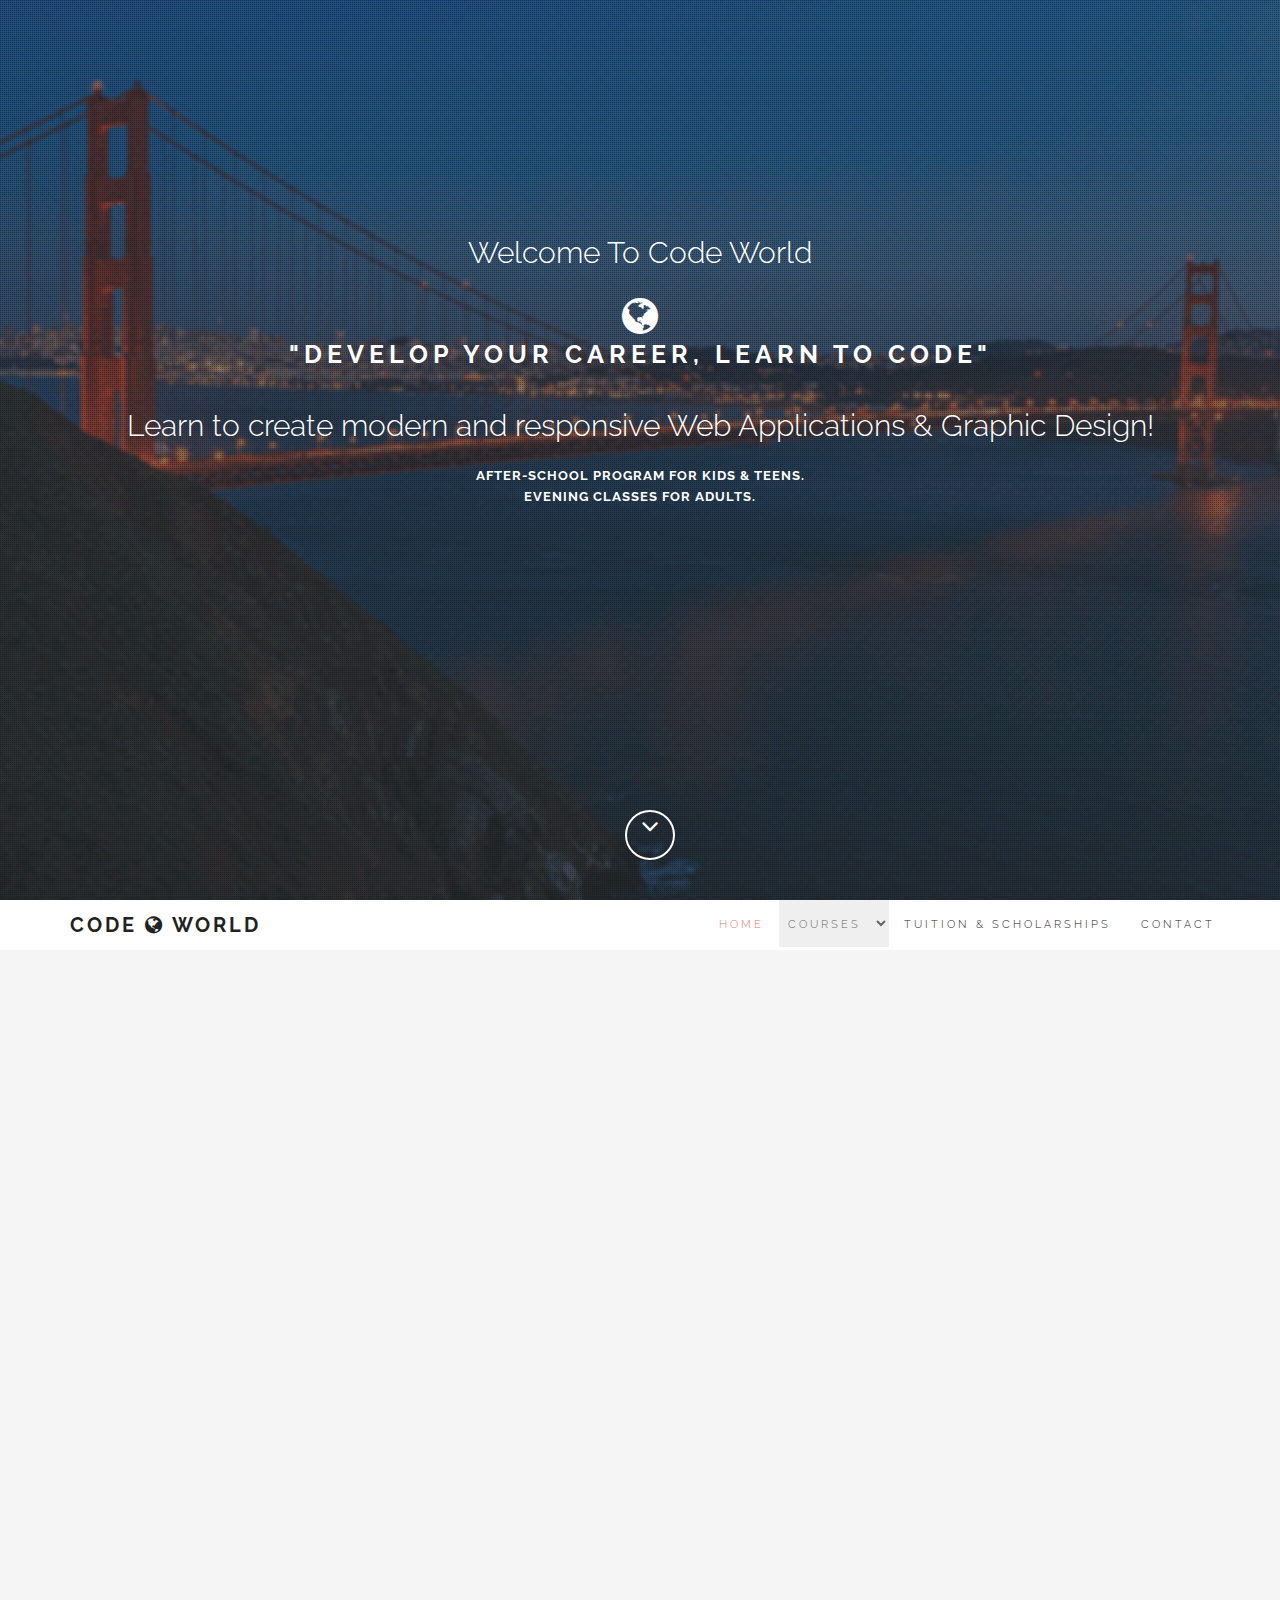
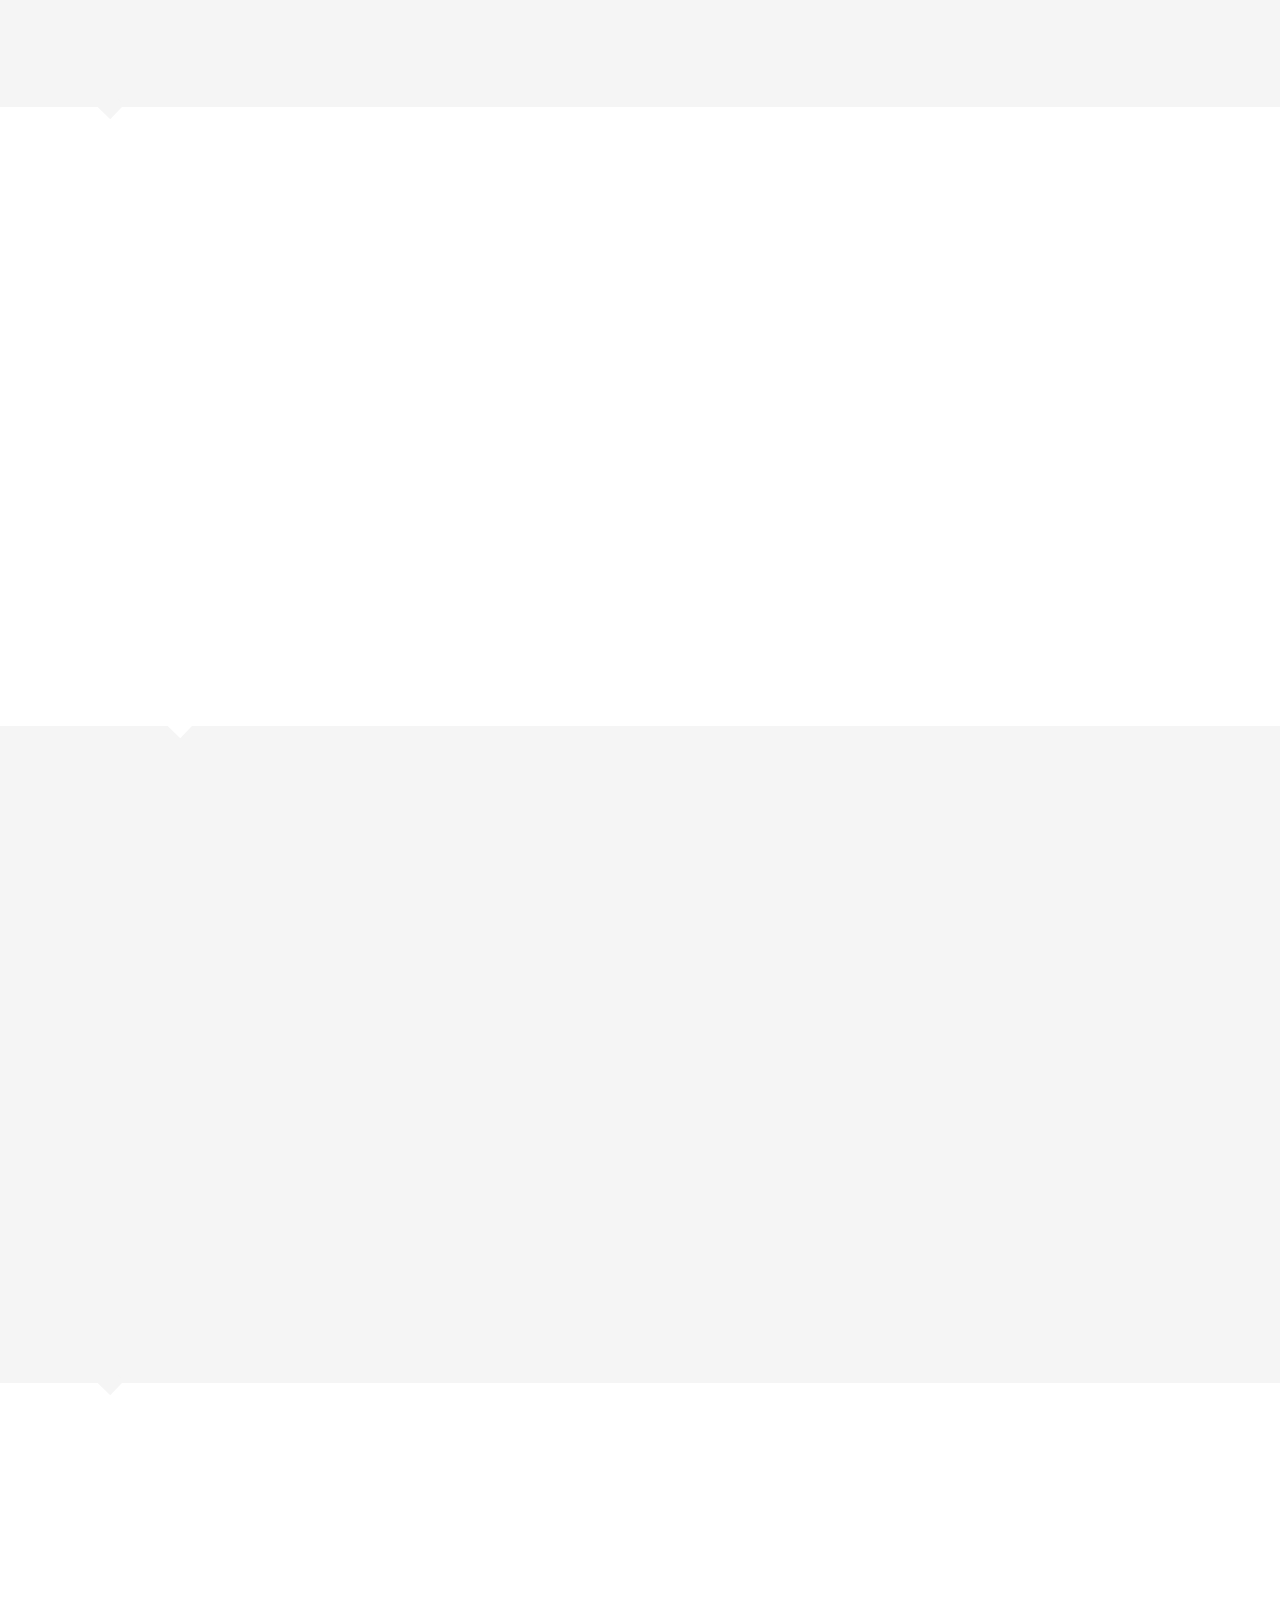
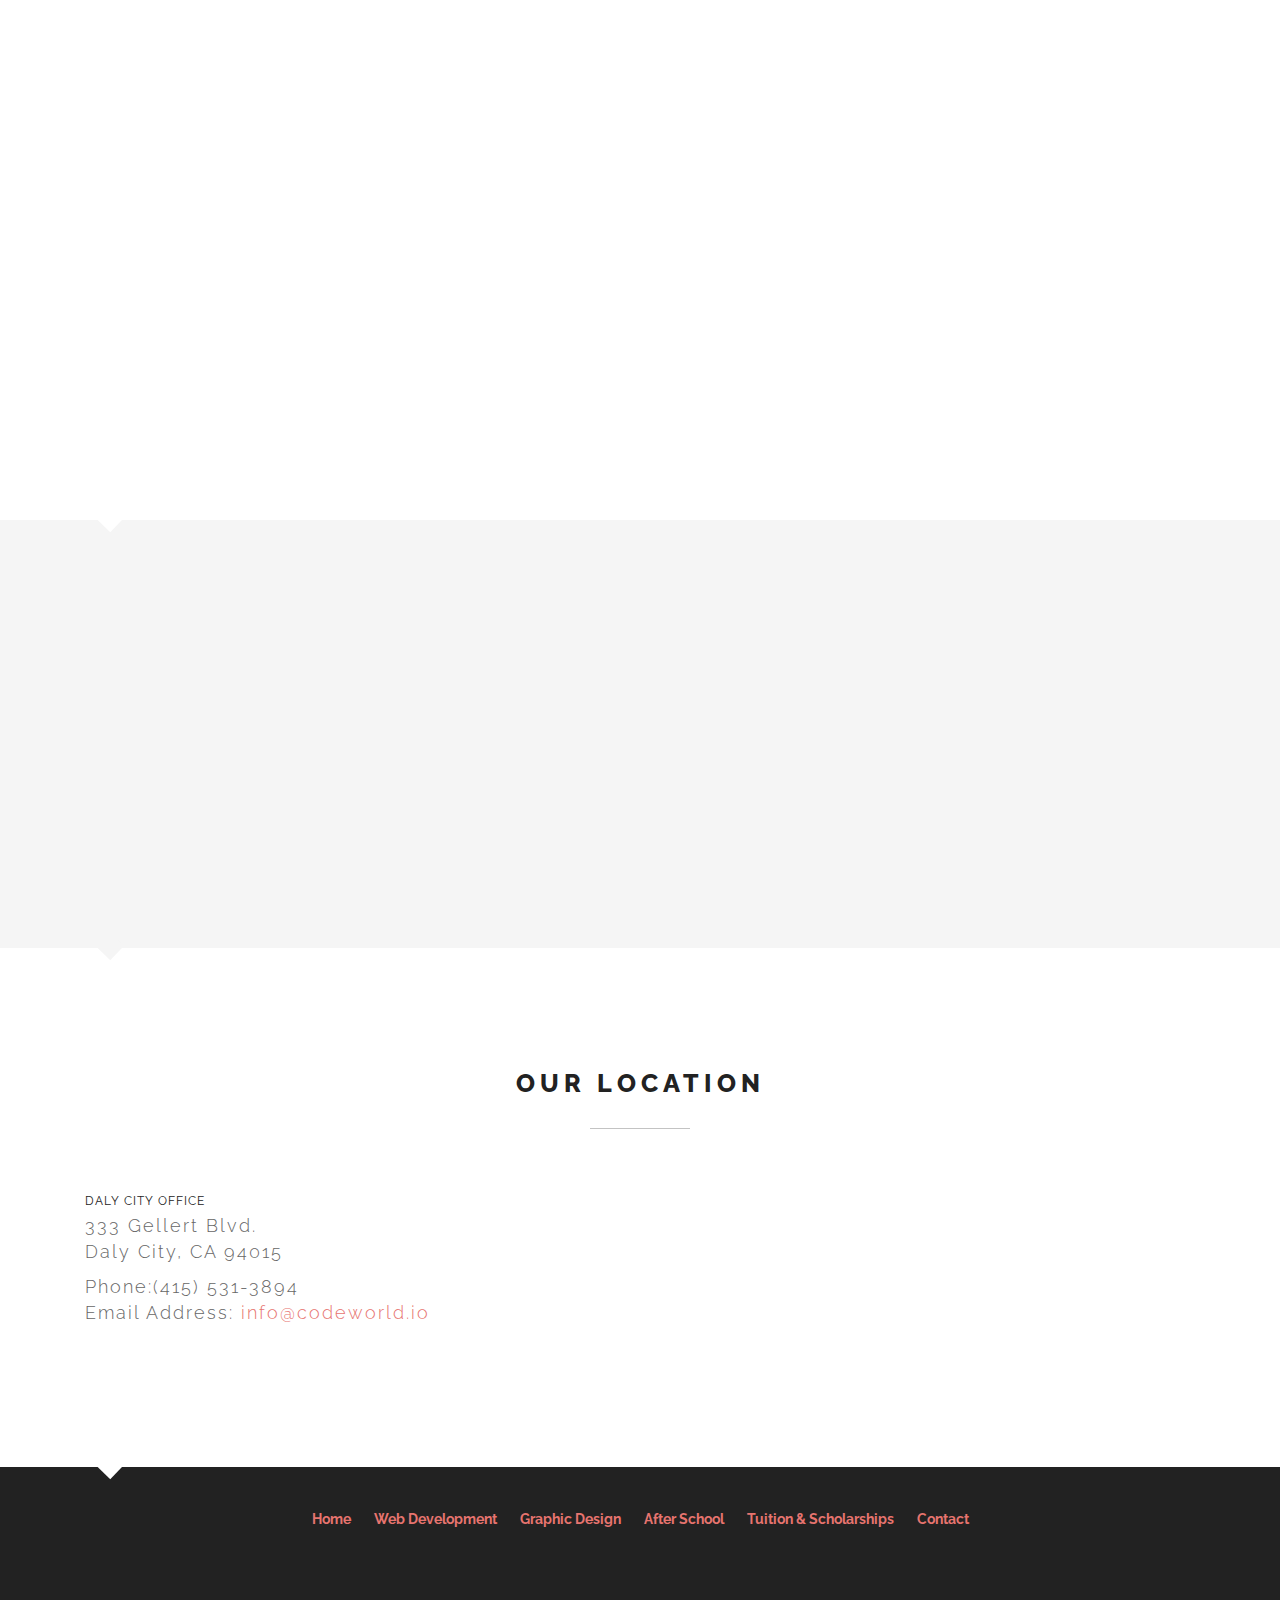
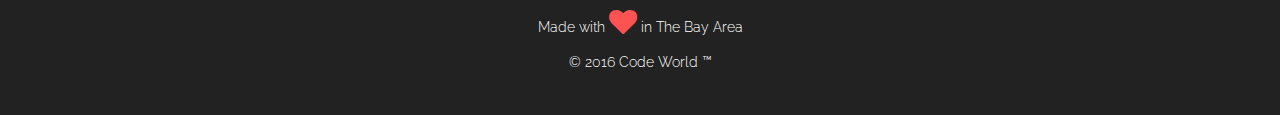
<file: index.html>
<!DOCTYPE html>
<html lang="en">
<head>
	<meta charset="UTF-8">
	<meta name="viewport" content="width=device-width, initial-scale=1.0">

	<title>Code World | Learn To Code & Graphic Design For Youth & Adults No Skills Needed!</title>
	<link rel="icon" type="image/ico" href="favicon.ico" />

	<meta name="description" content="Learn the latest coding languages and work towards your way to become a web developer. Classes, after-school programs, & summer programs available for youth and adults">
    <meta name="keywords" content="coding bootcamp, code, coding class, front - end web developer, HTML, CSS, JavaScript, JQuery, twitter bootstrap, zerb foundation, html email, Parse.com, web developer, class, after school program, course, learn code, web developer tutor, tutoring, daly city, san francisco, learn to code, coding, graphic design, graphic-design, graphic design school, graphic designer">

	<!-- CSS -->
	<link href="assets/bootstrap/css/bootstrap.min.css" rel="stylesheet" media="screen">
	<link href="assets/css/font-awesome.min.css" rel="stylesheet" media="screen">
	<link href="assets/css/simple-line-icons.css" rel="stylesheet" media="screen">
	<link href="assets/css/animate.css" rel="stylesheet">
	<link rel="stylesheet" type="text/css" href="assets/css/slippry.css">
    
	<!-- Custom styles CSS -->
	<link href="assets/css/style.css" rel="stylesheet" media="screen">
    
    <script src="assets/js/modernizr.custom.js"></script>
       
</head>
<body>

	<!-- Preloader -->

	<div id="preloader">
		<div id="status"></div>
	</div>

	<!-- Home start -->

	<section id="home" class="pfblock-image screen-height">
        <div class="home-overlay"></div>
		<div class="intro">
			<div class="start">Welcome To Code World</div>
			<span class="logo icon fa fa-globe"style="font-size: 3em;"></span>
			<h2>"Develop your career, learn to code"</h2>
			<div class="start">Learn to create modern and responsive Web Applications & Graphic Design!</div>
			<h3>After-School Program for kids & teens.</h3>
			<h3>Evening Classes For Adults.</h3>
		</div>

        <a href="#services">
		<div class="scroll-down">
            <span>
                <i class="fa fa-angle-down fa-2x"></i>
            </span>
		</div>
        </a>

	</section>

	<!-- Home end -->

	<!-- Navigation start -->

	<header class="header">

		<nav class="navbar navbar-custom" role="navigation">

			<div class="container">

				<div class="navbar-header">
					<button type="button" class="navbar-toggle" data-toggle="collapse" data-target="#custom-collapse">
						<span class="sr-only">Toggle navigation</span>
						<span class="icon-bar"></span>
						<span class="icon-bar"></span>
						<span class="icon-bar"></span>
					</button>
					<a class="navbar-brand" href="index.html">Code <span class="logo icon fa fa-globe"></span> World</a>
				</div>

				<div class="collapse navbar-collapse" id="custom-collapse">
					<ul class="nav navbar-nav navbar-right">
						<li><a class="active" href="index.html">Home</a></li>
						<li>
						   <select id="courses">
                              <option value="">Courses</option>
                              <option value="webdevelop.html">Web Development</option>
                              <option value="graphic-design.html">Graphic Design</option>
                              <option value="afterschool.html">After-School Program</option>
                          </select>
                        </li>
                        <li><a href="scholarships.html">Tuition & Scholarships</a></li>
						<li><a href="contact.html">Contact</a></li>
					</ul>
				</div>

			</div><!-- .container -->

		</nav>

	</header>

	<!-- Navigation end -->

    <!-- Services start -->

	<section id="services" class="pfblock pfblock-gray">
		<div class="container">
			<div class="row">

				<div class="col-sm-6 col-sm-offset-3">

					<div class="pfblock-header wow fadeInUp">
						<h2 class="pfblock-title">Points Of Interest</h2>
						<div class="pfblock-line"></div>
					</div>

				</div>

			</div>

			<div class="row">
                <a href="webdevelop.html">
	                <div class="col-sm-12 col-md-6 col-lg-3 hover-box">

						<div class="iconbox wow slideInLeft">
							<div class="iconbox-icon">
								<span class="fa fa-code"></span>
								<i class="fa fa-cog fa-spin"></i>
								<i class="fa fa-terminal"></i>
							</div>
							<div class="iconbox-text">
								<h3 class="iconbox-title">Learn Web Programming</h3>
								<div class="iconbox-desc">
									Learn to code responsive HTML emails, mobile friendly websites, & web applications with HTML5, CSS3, JavaScript, and CSS/JavaScript Frameworks. 
									<h4>Available for after-school & evening classes!</h4>
								</div>
							</div>
						</div>

					</div>
				</a>

                <a href="graphic-design.html">
					<div class="col-sm-12 col-md-6 col-lg-3 hover-box">
	                  
						<div class="iconbox wow slideInLeft">
							<div class="iconbox-icon">
								<span class="icon-screen-smartphone"></span>
								<span class="icon-screen-tablet"></span>
								<span class="icon-screen-desktop"></span>
							</div>
							<div class="iconbox-text">
								<h3 class="iconbox-title">Learn Graphic Design</h3>
								<div class="iconbox-desc">
									Learn to use Adobe suite to create logos, marketing material, typography, & PSD web applications that are mobile first with UX always in mind.
									<h4>Available for after-school & evening classes!</h4>
								</div>
							</div>
						</div>

					</div>
				</a>

                <a href="afterschool.html">
					<div class="col-sm-12 col-md-6 col-lg-3 hover-box">

						<div class="iconbox wow slideInRight">
							<div class="iconbox-icon">
								<i class="fa fa-child"></i>
								<i class="fa fa-laptop"></i>
								<i class="fa fa-thumbs-o-up"></i>
							</div>
							<div class="iconbox-text">
								<h3 class="iconbox-title">After-School Program</h3>
								<div class="iconbox-desc">
									Give your children the advantage to learn about tech and learn to code websites, games, & apps with the same coding languages used by today's engineers. 
									<h4>From 12pm-3pm! for kids & teens 11-17</h4>  
								</div>
							</div>
						</div>

					</div>
				</a>

                <a href="scholarships.html">
					<div class="col-sm-12 col-md-6 col-lg-3 hover-box">

						<div class="iconbox wow slideInRight">
							<div class="iconbox-icon">
							    <i class="fa fa-pencil"></i>
								<span class="fa fa-university"></span>
								<i class="fa fa-graduation-cap"></i>
							</div>
							<div class="iconbox-text">
								<h3 class="iconbox-title">Apply For Scholarship</h3>
								<div class="iconbox-desc">
									Need financial assistance? apply for the code world scholarship for your chance to recieve the course of your choice for free. Click the box for more details. 
									<h4>Available for kids, teens, & adults!</h4>
								</div>
							</div>
						</div>

					</div>
				</a>

			</div><!-- .row -->
		</div><!-- .container -->
		<div class="gray-triangle"></div>
	</section>

	<!-- Services end -->
    
	<!-- Portfolio start -->

	<section id="portfolio" class="pfblock">
		<div class="container">
			<div class="row">

				<div class="col-sm-6 col-sm-offset-3">

					<div class="pfblock-header wow fadeInUp">
						<h2 class="pfblock-title">Available Courses</h2>
						<div class="pfblock-line"></div>
					</div>

				</div>

			</div><!-- .row -->
            
            
            <div class="row">
                
                <div class="col-xs-12 col-sm-6 col-md-5">
                    
                    <div class="grid wow zoomIn">
                        <figure class="effect-bubba">
                            <img src="assets/images/coding.jpg" alt="Front-End Web Development"/>
                            <figcaption>
                                <h2>Front - End
                                <br>
                                <span>Web Development</span></h2>
                                <p>Click To View</p>
                                <a href="webdevelop.html" target="blank">Click To View</a>
                            </figcaption>			
                        </figure>
                    </div>
                    
                </div>

                <div class="col-xs-12 col-sm-6 col-md-offset-1 col-md-5">
            
                    <div class="grid wow zoomIn">
                        <figure class="effect-bubba">
                            <img src="assets/images/graphic-design-tools.jpg" alt="Code World Live"/>
                            <figcaption>
                                <h2>Graphic 
                                <br>
                                <span>Design</span></h2>
                                <p>Click To View Site</p>
                                <a href="graphic-design.html" target="blank">Click To View</a>
                            </figcaption>			
                        </figure>
                    </div>                    
                    
                </div>
                


		</div><!-- .contaier -->
        <div class="white-triangle"></div>
	</section>

	<!-- Portfolio end -->
    
    <!-- Skills start -->
    
    <section class="pfblock pfblock-gray" id="skills">
		
			<div class="container">
			
				<div class="row skills">
					
					<div class="row">

                        <div class="col-sm-6">

                            <div class="pfblock-header wow fadeInUp">
                                <h1 class="pfblock-title"><strong>Adult Classes in the evening</strong></h1>
                                <div class="pfblock-line"></div>
                                <div class="pfblock-subtitle">
                                    In this 8-week course, students learn to code, speak the languages and implement designs by learning HTML, CSS, and JavaScript, implement the framework's, learn to host projects on GitHub.
                                    <br>
                                    <div style="height:20px;width:100%;"></div>
                                    <a href="webdevelop.html" class="action-button shadow animate green">VIEW DETAILS</a>
                                </div>
                            </div>

                        </div>
                        <div class="col-sm-6">

                            <div class="pfblock-header wow fadeInUp">
                               <img src="assets/images/html-css.jpg">
                            </div>

                        </div>

                    </div><!-- .row -->
					
				</div><!--End row -->
			
			</div>
		    <div class="gray-triangle"></div>
    </section>
    
    <!-- Skills end -->

	<!-- Testimonials start -->

	<section id="testimonials" class="pfblock">

		<div class="container">
            
            <div class="row">

				<div class="col-sm-6">

                            <div class="pfblock-header wow fadeInUp">
                                <h1 class="pfblock-title"><strong>After School Programs for kids & teens</strong></h1>
                                <div class="pfblock-line"></div>
                                <div class="pfblock-subtitle">
                                    In this 8-week program, students learn to code, speak the languages and implement designs by learning HTML, CSS,JavaScript, & implement the framework's.
                                    <br>
                                    <strong>Parents can apply for reduced tuition! Students can also apply for the Code World Scholarhip.</strong>
                                    <br>
                                    <div style="height:20px;width:100%;"></div>
                                    <a href="afterschool.html" class="action-button shadow animate green">VIEW DETAILS</a>
                                </div>
                            </div>

                        </div>
                        <div class="col-sm-6">

                            <div class="pfblock-header wow fadeInUp">
                               <img src="assets/images/kid-code.jpg">
                            </div>

                        </div>

			</div><!-- .row -->
					
		</div><!-- .container -->
		<div class="white-triangle"></div>
	</section>

	<!-- Testimonial end -->
    <!-- partnerships -->
    <section class="pfblock pfblock-gray">
		
			<div class="container">
			
			   <div class="row">

				<div class="col-sm-6 col-sm-offset-3">

					<div class="pfblock-header wow fadeInUp">
						<h2 class="pfblock-title">Trusted By & Partners</h2>
						<div class="pfblock-line"></div>
					</div>

				</div>

			</div><!-- .row -->
			<div class="row">
				<div class="col-xs-12">
					<div class="company-logo wow fadeInUp">
						<img src="assets/images/mid-peninsula_boys_&_girls_club_logo.png">
					</div>
				</div>
			</div>
			
			</div>
		    <div class="gray-triangle"></div>
    </section>
	<!-- Contact start -->

	<section id="contact" class="pfblock">
		<div class="container">
			<div class="row">

				<div class="col-sm-6 col-sm-offset-3">

					<div class="pfblock-header">
						<h2 class="pfblock-title">Our Location</h2>
						<div class="pfblock-line"></div>
						
					</div>

				</div>

			</div><!-- .row -->

			<div class="row">

				 <div class="col-sm-5 map-content">
                                <address>
                                    <h5>Daly City Office</h5>
                                    <p>333 Gellert Blvd. <br>
                                    Daly City, CA 94015</p>
                                    <p>Phone:(415) 531-3894 <br>
                                    Email Address: <a href="mailto:info@codeworld.io">info@codeworld.io</a></p>
                                </address>
                                </div>
                                <div class="col-sm-5 text-center">
                        <div class="gmap">
                            <iframe frameborder="0" scrolling="no" marginheight="0" marginwidth="0" src="https://www.google.com/maps/embed?pb=!1m18!1m12!1m3!1d3158.2547241476254!2d-122.4668291!3d37.666722!2m3!1f0!2f0!3f0!3m2!1i1024!2i768!4f13.1!3m3!1m2!1s0x808f7beb7ecca213%3A0x6cd4eba96587523b!2s333+Gellert+Blvd%2C+Daly+City%2C+CA+94015!5e0!3m2!1sen!2sus!4v1436563050397"></iframe>
                        </div>
                    </div>      
				</div>

			</div><!-- .row -->
		</div><!-- .container -->
		<div class="white-triangle"></div>
	</section>

	<!-- Contact end -->

	<!-- Footer start -->

	<footer id="footer">
		<div class="container">
			<div class="row">

			    <div class="col-sm-12">
			    	<ul class="nav-footer">
						<li>
						<a href="index.html">Home</a></li>
						<li>
						   <a href="webdevelop.html">Web Development</a>
                        </li>
                        <li>
						   <a href="graphic-design.html">Graphic Design</a>
                        </li>
                        <li>
						   <a href="afterschool.html">After School</a>
                        </li>
                        <li>
                        <a href="scholarships.html">Tuition & Scholarships</a>
                        </li>
						<li>
						<a href="contact.html">Contact</a>
						</li>
					</ul>
			    </div>

				<div class="col-sm-12">

					<ul class="social-links">
						<li><a href="https://www.facebook.com/codeworldbayarea" target="blank" class="wow fadeInUp"><i class="fa fa-facebook"></i></a></li>
						<li><a href="http://www.twitter.com/codeworldpro" target="blank" class="wow fadeInUp" data-wow-delay=".1s"><i class="fa fa-twitter"></i></a></li>
						<li><a href="http://www.instagram.com/codeworldprogram" target="blank" class="wow fadeInUp" data-wow-delay=".2s"><i class="fa fa-instagram"></i></a></li>
						<li><a href="tel:4155313894" class="wow fadeInUp" data-wow-delay=".4s"><i class="fa fa-phone"></i></a></li>
						<li><a href="email:info@codeworld.io" class="wow fadeInUp" data-wow-delay=".5s"><i class="fa fa-envelope"></i></a></li>
					</ul>

					<p class="heart">
                        Made with <span class="fa fa-heart fa-2x animated pulse"></span> in The Bay Area
                    </p>
                    <p class="copyright">
                        © 2016 Code World &#0153;
					</p>

				</div>

			</div><!-- .row -->
		</div><!-- .container -->
	</footer>

	<!-- Footer end -->

	<!-- Scroll to top -->

	<div class="scroll-up">
		<a href="#home"><i class="fa fa-angle-up"></i></a>
	</div>
    
    <!-- Scroll to top end-->

	<!-- Javascript files -->

	<script src="assets/js/jquery-1.11.1.min.js"></script>
	<script src="assets/bootstrap/js/bootstrap.min.js"></script>
	<script src="assets/js/jquery.parallax-1.1.3.js"></script>
	<script src="assets/js/imagesloaded.pkgd.js"></script>
	<script src="assets/js/jquery.sticky.js"></script>
	<script src="assets/js/smoothscroll.js"></script>
	<script src="assets/js/wow.min.js"></script>
    <script src="assets/js/jquery.easypiechart.js"></script>
    <script src="assets/js/waypoints.min.js"></script>
    <script src="assets/js/jquery.cbpQTRotator.js"></script>
    <script type="text/javascript" src="assets/js/slippry.min.js"></script>
	<script src="assets/js/custom.js"></script>

	<!--Google Analytics-->
	<script>
  (function(i,s,o,g,r,a,m){i['GoogleAnalyticsObject']=r;i[r]=i[r]||function(){
  (i[r].q=i[r].q||[]).push(arguments)},i[r].l=1*new Date();a=s.createElement(o),
  m=s.getElementsByTagName(o)[0];a.async=1;a.src=g;m.parentNode.insertBefore(a,m)
  })(window,document,'script','http://www.google-analytics.com/analytics.js','ga');

  ga('create', 'UA-73277038-1', 'auto');
  ga('send', 'pageview');

</script>

</body>
</html>
</file>
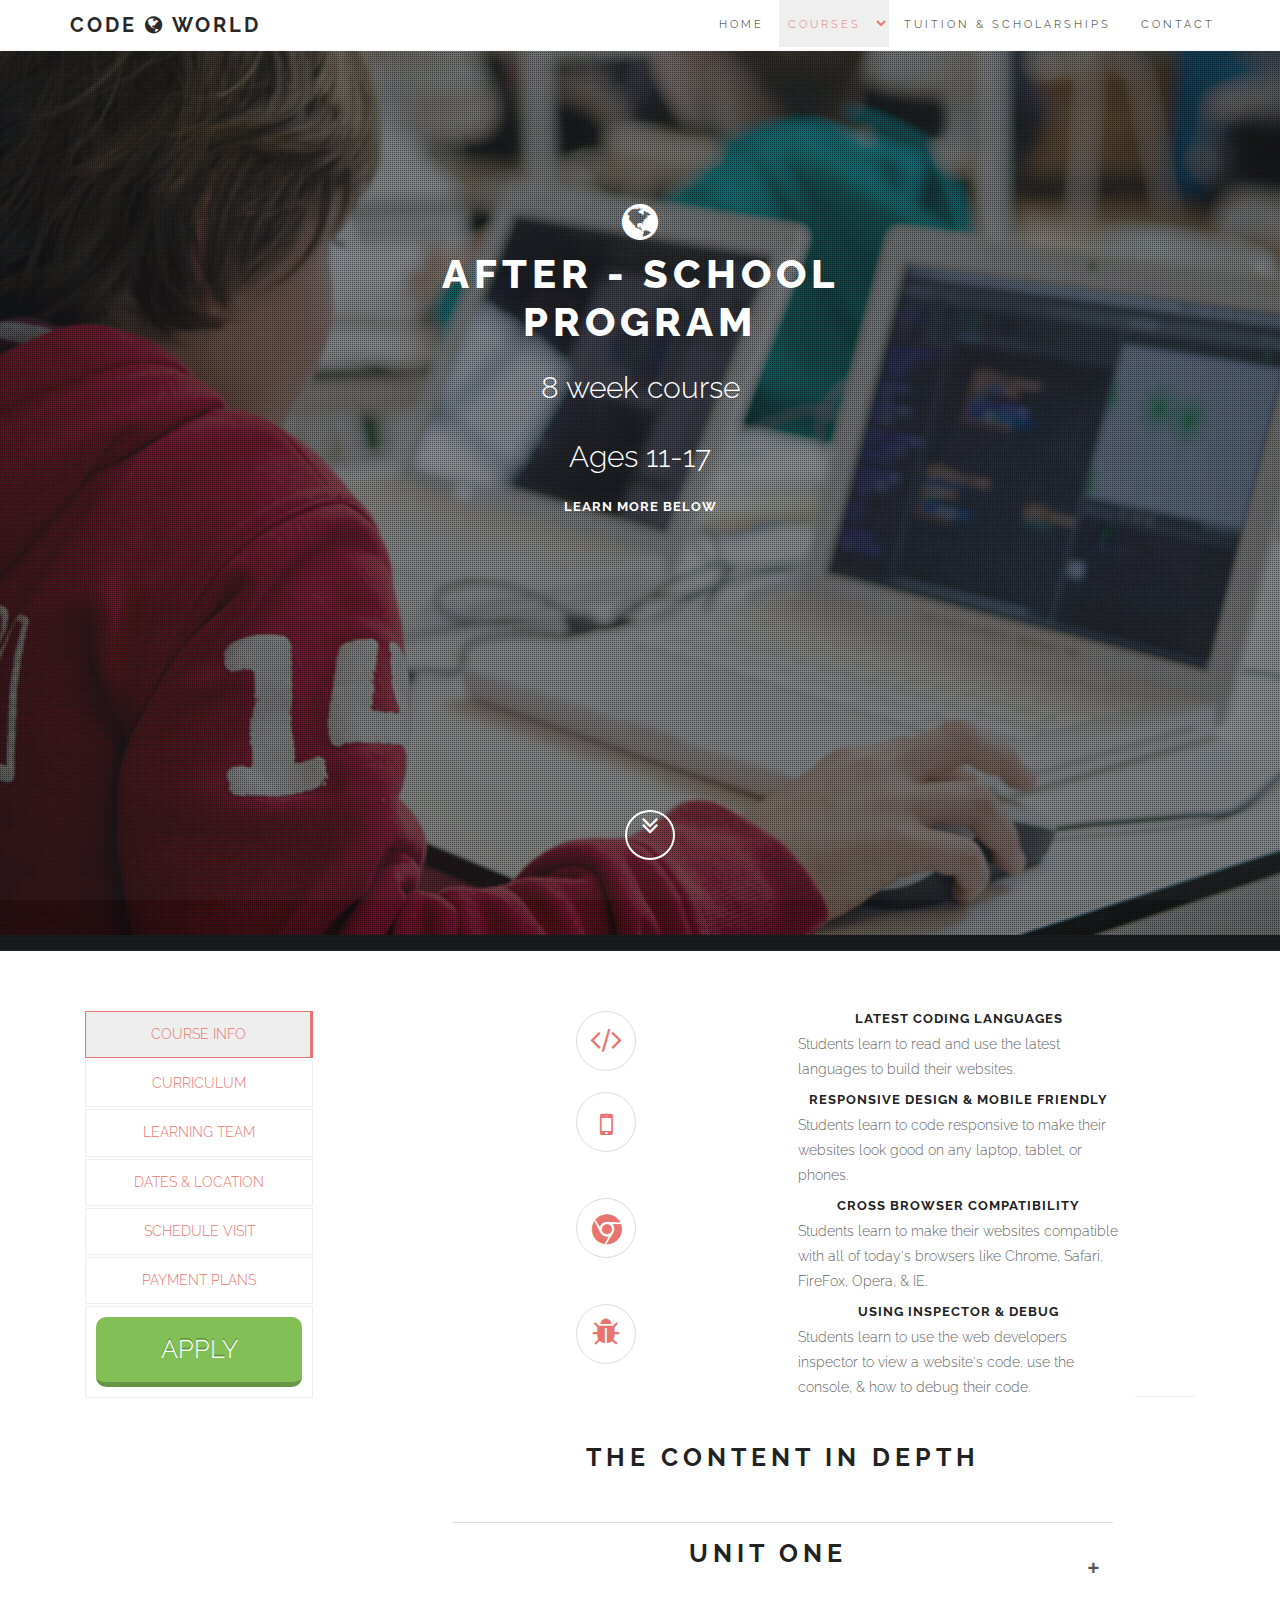
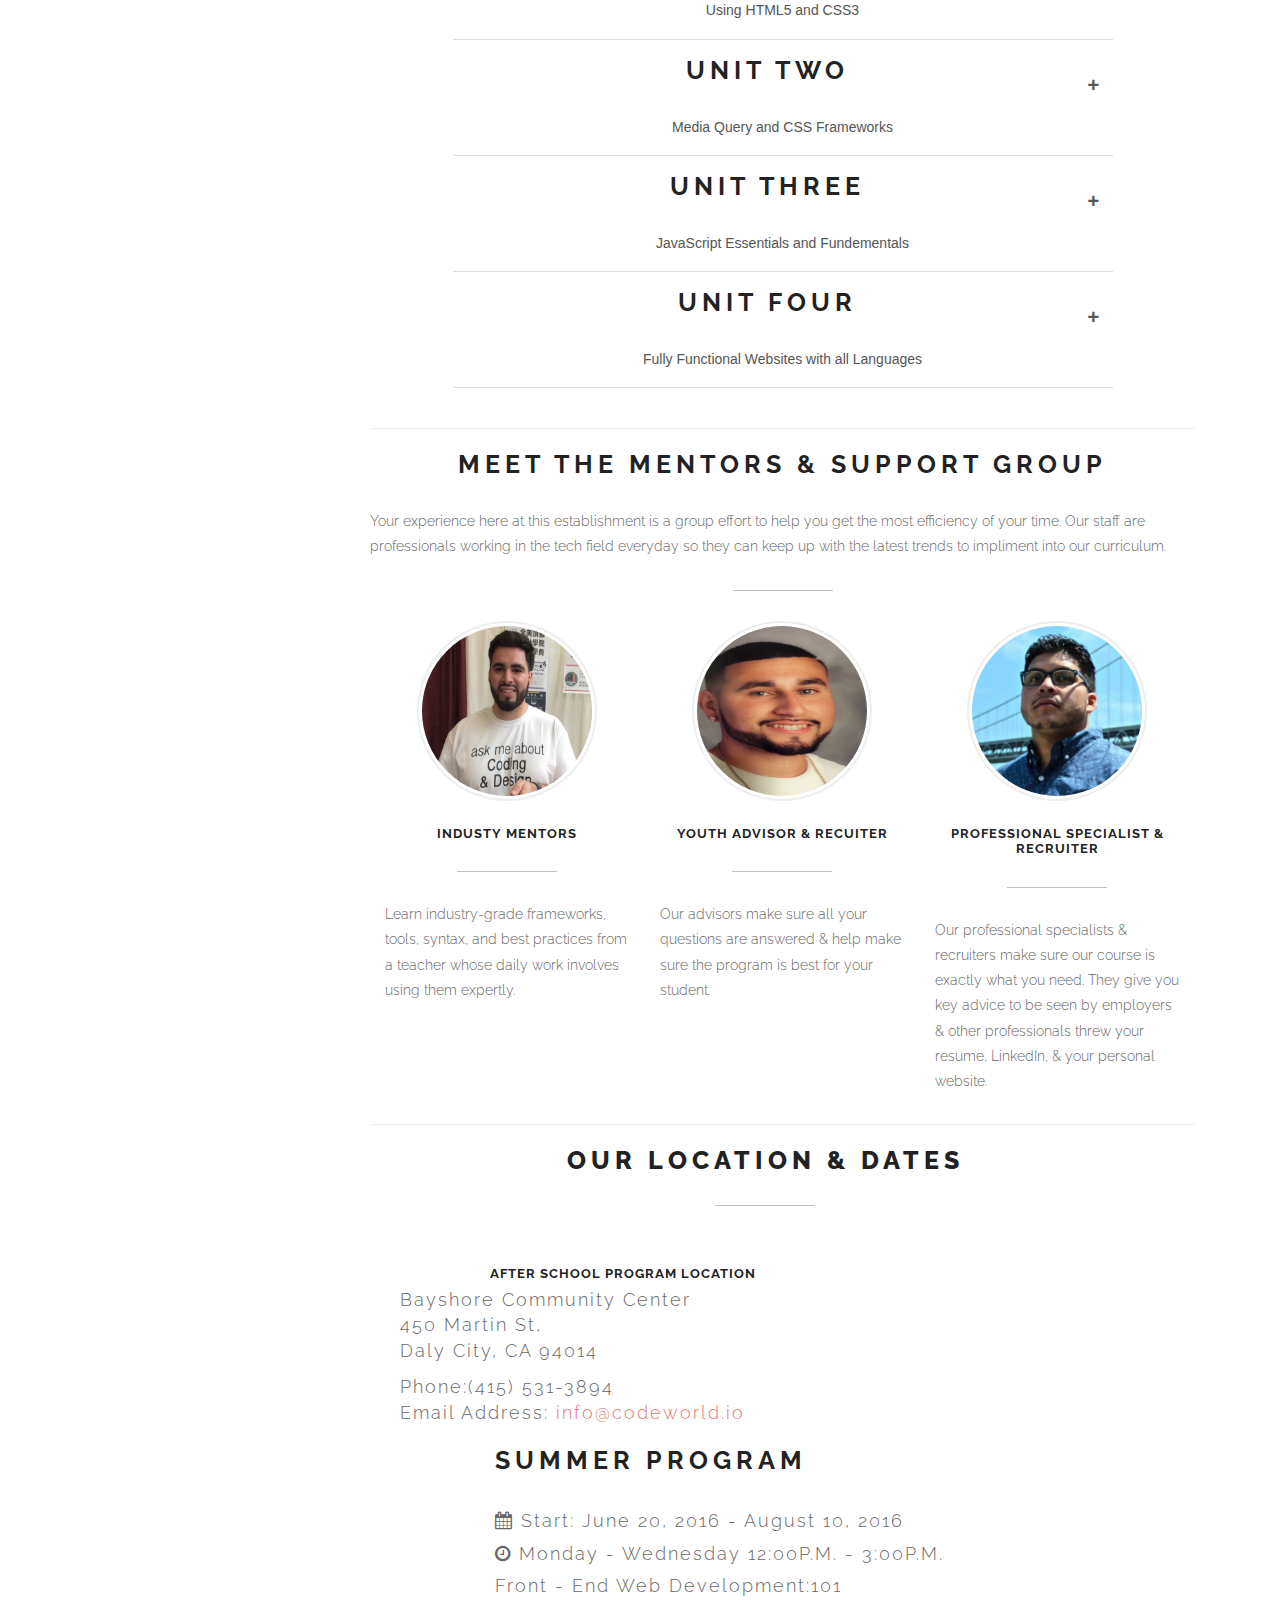
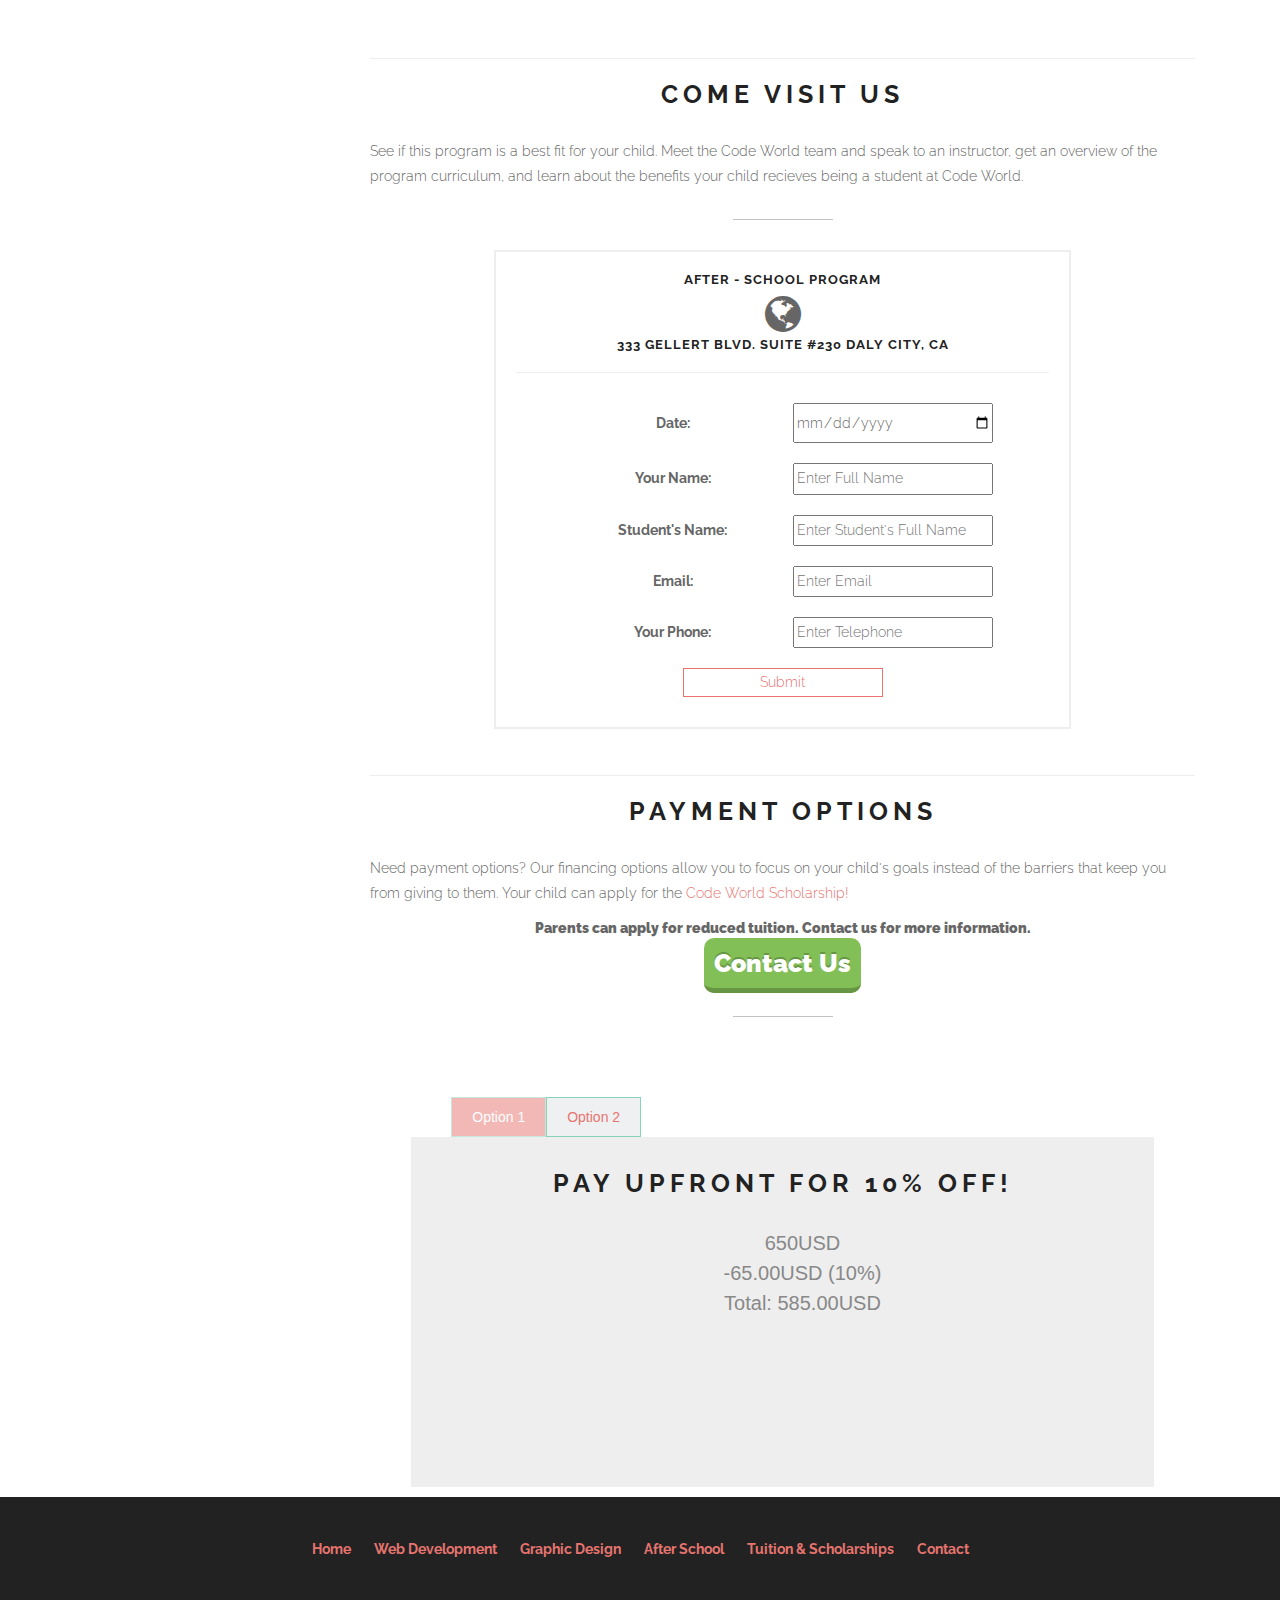
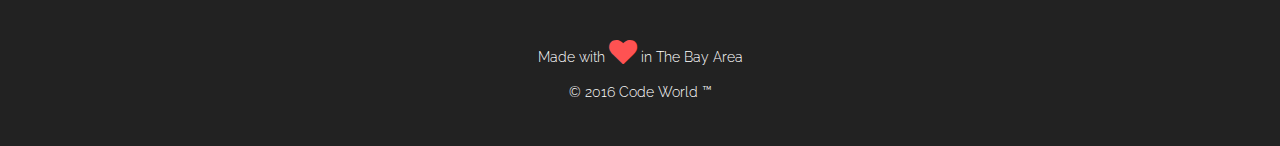
<file: afterschool.html>
<!DOCTYPE html>
<html lang="en">
<head>
	<meta charset="UTF-8">
	<meta name="viewport" content="width=device-width, initial-scale=1.0">

	<title>Code World | Learn To Code & Graphic Design For Youth & Adults No Skills Needed! | After - School Program</title>
	<link rel="icon" type="image/ico" href="favicon.ico" />

	<meta name="description" content="Learn the latest coding languages and work towards your way to become a web developer. Classes, after-school programs, & summer programs available for youth and adults">
    <meta name="keywords" content="coding bootcamp, code, coding class, front - end web developer, HTML, CSS, JavaScript, JQuery, twitter bootstrap, zerb foundation, html email, Parse.com, web developer, class, after school program, course, learn code, web developer tutor, tutoring, daly city, san francisco, learn to code, coding, graphic design, graphic-design, graphic design school, graphic designer">

	<!-- CSS -->
	<link href="assets/bootstrap/css/bootstrap.min.css" rel="stylesheet" media="screen">
	<link href="assets/css/font-awesome.min.css" rel="stylesheet" media="screen">
	<link rel="stylesheet" href="https://maxcdn.bootstrapcdn.com/font-awesome/4.5.0/css/font-awesome.min.css">
	<link href="assets/css/simple-line-icons.css" rel="stylesheet" media="screen">
	<link href="assets/css/animate.css" rel="stylesheet">
	<link rel="stylesheet" type="text/css" href="assets/css/slippry.css">
    
	<!-- Custom styles CSS -->
	<link href="assets/css/style.css" rel="stylesheet" media="screen">
    
    <script src="assets/js/modernizr.custom.js"></script>
       
</head>
<body id="home-after-school">

	<!-- Preloader -->

	<div id="preloader">
		<div id="status"></div>
	</div>
	<!-- Navigation start -->

	<header class="header">

		<nav class="navbar navbar-custom" role="navigation">

			<div class="container">

				<div class="navbar-header">
					<button type="button" class="navbar-toggle" data-toggle="collapse" data-target="#custom-collapse">
						<span class="sr-only">Toggle navigation</span>
						<span class="icon-bar"></span>
						<span class="icon-bar"></span>
						<span class="icon-bar"></span>
					</button>
					<a class="navbar-brand" href="index.html">Code <span class="logo icon fa fa-globe"></span> World</a>
				</div>

				<div class="collapse navbar-collapse" id="custom-collapse">
					<ul class="nav navbar-nav navbar-right">
						<li><a href="index.html">Home</a></li>
						<li>
						   <select class="active" id="courses">
                              <option value="">Courses</option>
                              <option value="webdevelop.html">Web Development</option>
                              <option value="graphic-design.html">Graphic Design</option>
                              <option value="afterschool.html">After-School Program</option>
                          </select>
                        </li>
                        <li><a href="scholarships.html">Tuition & Scholarships</a></li>
						<li><a href="contact.html">Contact</a></li>
					</ul>
				</div>

			</div><!-- .container -->

		</nav>

	</header>
    <section id="home-after" class="pfblock-image screen-height">
        <div class="home-overlay-web"></div>
		<div class="intro">
			<span class="logo icon fa fa-globe"style="font-size: 3em;"></span>
			<h1>After - School
	               <br>
	            Program
	        </h1>
			<div class="start">8 week course</div>
			<div class="start">Ages 11-17</div>
			<h3>Learn More Below</h3>
		</div>

        <a href="#services">
		<div class="scroll-down">
            <span>
                <i class="fa fa-angle-double-down fa-2x"></i>
            </span>
		</div>
        </a>

	</section>
	<!-- Navigation end -->


<!--main-->
<div class="container" id="services">
	<div class="row">
      <!--left-->
      <div class="col-sm-12 col-md-3" id="leftCol">
        <ul class="nav nav-stacked" id="sidebar">
          <li><a href="#sec0">course info</a></li>
          <li><a href="#sec1">curriculum</a></li>
          <li><a href="#sec2">learning team</a></li>
          <li><a href="#sec3">dates & location</a></li>
          <li><a href="#sec4">schedule visit</a></li>
          <li><a href="#sec5">payment plans</a></li>
          <li><a href="apply-after-school.html" class="action-button shadow animate green">apply</a></li>
        </ul>
      </div><!--/left-->
      
      <!--right-->
      <div class="col-xs-12 col-sm-12 col-md-9">
        <div id="sec0" class="block">
          <div class="col-xs-6 col-sm-6">
          	<div class="round">
          		<i class="fa fa-code in-round"></i>
          	</div>
          </div>
          <div class="col-xs-6 col-sm-6">
          	<h3>Latest Coding Languages</h3>
          	<p>Students learn to read and use the latest languages to build their websites.</p>
          </div>
          <div class="col-xs-6">
          	<div class="round">
          		<i class="fa fa-mobile in-round"></i>
          	</div>
          </div>
          <div class="col-xs-6">
          	<h3>Responsive Design & Mobile friendly</h3>
          	<p>Students learn to code responsive to make their websites look good on any laptop, tablet, or phones.</p>
          </div>
          <div class="col-xs-6">
          	<div class="round">
          		<i class="fa fa-chrome in-round"></i>
          	</div>
          </div>
          <div class="col-xs-6">
          	<h3>Cross Browser Compatibility</h3>
          	<p>Students learn to make their websites compatible with all of today's browsers like Chrome, Safari, FireFox, Opera, & IE.</p>
          </div>
          <div class="col-xs-6">
          	<div class="round">
          		<i class="fa fa-bug in-round"></i>
          	</div>
          </div>
          <div class="col-xs-6">
          	<h3>Using inspector & debug</h3>
          	<p>Students learn to use the web developers inspector to view a website's code, use the console, & how to debug their code.</p>
          </div>
        </div>
        <br>
        <hr class="divider">
        <br>
        <div id="sec1">   
		        <h2>The Content In Depth</h2>
				<div id="integration-list">
				    <ul>
				        <li>
				            <a class="expand">
				                <div class="right-arrow">+</div>
				                <div>
				                    <h2>Unit One</h2>
				                    <span>Using HTML5 and CSS3</span>
				                </div>
				            </a>

				            <div class="detail">
				                <div id="right" style="width:85%;float:right;height:100%;padding-left:20px;">
				                    <div id="sup">
				                        <div><span>Students dive into the foundation of web development or the bare bones of the applications. Use HTML5 to dinamically construct the site and adding content into your projects. Use CSS3 to style the web pages, adding a layer of skin to their website.</span>
				                        </div>
				                    </div>
				                </div>
				            </div>
				        </li>
				        <li>
				            <a class="expand">
				                <div class="right-arrow">+</div>
				                <h2>Unit Two</h2>
				                <span>Media Query and CSS Frameworks</span>
				            </a>

				            <div class="detail">
				                <div id="right" style="width:85%;float:right;height:100%;padding-left:20px;">
				                    <div id="sup">
				                        <div><span>Students learn to make their websites fit on any size device or orientation with media query in their CSS file. Students learn to use CSS frameworks like Twitter Bootstrap to have pre-set codes to excecute more functionality with less hand coding. Dowload pre-set templetes available online with CSS frameworks integraded.</span>
				                        </div>
				                    </div>
				                </div>
				            </div>
				        </li>
				        <li>
				            <a class="expand">
				                <div class="right-arrow">+</div>
				                <h2>Unit Three</h2>
				                <span>JavaScript Essentials and Fundementals</span>
				            </a>

				            <div class="detail">
				                <div id="right" style="width:85%;float:right;height:100%;padding-left:20px;">
				                    <div id="sup">
				                        <div><span>Students learn to program logistics & functionalities with JavaScript. Learn to run functions with variables & if/else statements.</span>
				                        </div>
				                    </div>
				                </div>
				            </div>
				        </li>
				        <li>
				            <a class="expand">
				                <div class="right-arrow">+</div>
				                <h2>Unit Four</h2>
				                <span>Fully Functional Websites with all Languages</span>
				            </a>

				            <div class="detail">
				                <div id="right" style="width:85%;float:right;height:100%;padding-left:20px;">
				                    <div id="sup">
				                        <div><span>Students learn to tie together all languages to create a more dynamic website. Their websites have full functionality & multi-pages.</span>
				                        </div>
				                    </div>
				                </div>
				            </div>
				        </li>

				    </ul>
				</div>
       </div> 
        <hr id="sec2">

        <div>
	        <h2>Meet The Mentors & Support Group</h2>
	        <p>
	          Your experience here at this establishment is a group effort to help you get the most efficiency of your time. Our staff are professionals working in the tech field everyday so they can keep up with the latest trends to impliment into our curriculum. 
	        </p>
	        <div class="pfblock-line"></div>
		        <div class="row">
		            <div class="col-sm-6 col-md-4">
				        <div class="staff">
				        	<img class="staff-img" src="assets/images/erick-staff2.jpg">
				        </div>
				        <br>
				        <h3 style="text-align:center">Industy Mentors</h3>
				        <div class="pfblock-line"></div>
				        <p>Learn industry-grade frameworks, tools, syntax, and best practices from a teacher whose daily work involves using them expertly.</p>
			        </div>
			        <div class="col-sm-6 col-md-4">
				        <div class="staff">
				        	<img class="staff-img" src="assets/images/chris.png">
				        </div>
				        <br>
				        <h3 style="text-align:center">Youth Advisor & Recuiter</h3>
				        <div class="pfblock-line"></div>
				        <p>Our advisors make sure all your questions are answered & help make sure the program is best for your student.</p>
			        </div>
			        <div class="col-sm-6 col-md-4">
				        <div class="staff">
				        	<img class="staff-img" src="assets/images/bernie-staff.jpg">
				        </div>
				        <br>
				        <h3 style="text-align:center">Professional Specialist & Recruiter</h3>
				        <div class="pfblock-line"></div>
				        <p>Our professional specialists & recruiters make sure our course is exactly what you need. They give you key advice to be seen by employers & other professionals threw your resume, LinkedIn, & your personal website.</p>
			        </div>
		        </div>
        </div>
        <hr>
        
        <div id="sec3">
	        <div class="container">
			<div class="row">

				<div class="col-sm-6 col-sm-offset-1">

					<div class="pfblock-header">
						<h2 class="pfblock-title">Our Location & Dates</h2>
						<div class="pfblock-line"></div>
						
					</div>

				</div>

			</div><!-- .row -->

			<div class="row">

				 <div class="col-sm-5 map-content">
                                <address>
                                    <h3>After School Program Location</h3>
                                    <p>Bayshore Community Center<br>
                                    450 Martin St,<br>
                                    Daly City, CA 94014</p>
                                    <p>Phone:(415) 531-3894 <br>
                                    Email Address: <a href="mailto:info@codeworld.io">info@codeworld.io</a></p>
                                </address>
                                </div>
                                <div class="col-sm-5 text-center">
                        <div class="gmap">
                            <iframe frameborder="0" scrolling="no" marginheight="0" marginwidth="0" src="https://www.google.com/maps/embed?pb=!1m18!1m12!1m3!1d3156.763307737892!2d-122.42124228463041!3d37.701757424129994!2m3!1f0!2f0!3f0!3m2!1i1024!2i768!4f13.1!3m3!1m2!1s0x808f7ec9481f19c3%3A0xea32e926c4af6356!2sBayshore+Community+Center!5e0!3m2!1sen!2sus!4v1458704275615"></iframe>
                        </div>
                    </div>      
				</div>
				<div class="row">
					<div class="col-xs-12 col-md-offset-1" style="text-align:left;">
						<h2>Summer Program</h2>
					      <i class="fa fa-calendar fontup"></i><span class="fontup">  Start: June 20, 2016 - August 10, 2016</span> 
					      <br>
					      <i class="fa fa-clock-o fontup"></i><span class="fontup">  Monday - Wednesday 12:00P.M. - 3:00P.M.</span>
					      <br>
					      <p class="fontup">Front - End Web Development:101</p>
					      <br>

					</div>
				</div>

			</div><!-- .row -->
        </div>
        <hr>
        <div id="sec4">
	        <h2>Come Visit Us</h2>
	        <p>
	          See if this program is a best fit for your child. Meet the Code World team and speak to an instructor, get an overview of the program curriculum, and learn about the benefits your child recieves being a student at Code World.</p>
	          <div class="pfblock-line"></div>
              <form method="post" action="assets/php/visitAfterSchool.php">
              	<h3>After - School Program</h3>
              	<i class="fa fa-globe" style="font-size:3em;"></i>
              	<h3>333 Gellert Blvd. Suite #230 Daly City, CA</h3>
              	<hr>
              	<label>Date: </label><input type="date" name="date" required>
              	<br>
              	<label>Your Name: </label><input type="name" name="name" placeholder="Enter Full Name" required>
              	<br>
              	<label>Student's Name: </label><input type="name" name="studentName" placeholder="Enter Student's Full Name" required>
              	<br>
              	<label>Email: </label><input type="email" name="email" placeholder="Enter Email" required>
              	<br>
              	<p class="antispam">Leave this empty:
                <br /><input name="url" /></p>
              	<label>Your Phone: </label><input type="tel" name="phone" placeholder="Enter Telephone" required>
              	<br>
              	<input type="submit" name="submit">
              </form>

	        <br>
        </div>
        <hr>
        <div id="sec5">
	        <h2>Payment Options</h2>
	        <p>
	          Need payment options? Our financing options allow you to focus on your child's goals instead of the barriers that keep you from giving to them. Your child can apply for the <a href="scholarships.html">Code World Scholarship!</a>
	        </p>
	        <strong>Parents can apply for reduced tuition. Contact us for more information.
             <br>
	         <a href="contact.html" class="action-button shadow animate green">Contact Us</a></strong>
	        <div class="pfblock-line"></div>
	        <div class="tab">

			    <ul class="tabs">
			        <li>Option 1</li>
			        <li>Option 2</li>
			    </ul> <!-- / tabs -->

			    <div class="tab_content">

			        <div class="tabs_item">
			            <h2>Pay Upfront For 10% Off!</h2>
			            <ul>
			                <li style="list-style:none;font-size:20px;">650USD
			                <br>
			                -65.00USD (10%)
			                <br>
			               Total: 585.00USD
			                </li>

			            </ul>
           </div> <!-- / tabs_item -->

        <div class="tabs_item">
            <h2>Pay a deposit of 100USD & Have 2 installment payments of 275USD!</h2>
            <h3>Also your child can apply for the <a href="scholarships.html">Code World Scholarship</a> for possible grant!</h3>
        </div> <!-- / tabs_item -->
        
    </div> <!-- / tab_content -->
</div> <!-- / tab -->


        </div>
        </div><!--/right-->
  	</div><!--/row-->
</div><!--/container-->
	<!-- Footer start -->

	<footer id="footer">
		<div class="container">
			<div class="row">

			<div class="col-sm-12">
			    	<ul class="nav-footer">
						<li>
						<a href="index.html">Home</a></li>
						<li>
						   <a href="webdevelop.html">Web Development</a>
                        </li>
                        <li>
						   <a href="graphic-design.html">Graphic Design</a>
                        </li>
                        <li>
						   <a href="afterschool.html">After School</a>
                        </li>
                        <li>
                        <a href="scholarships.html">Tuition & Scholarships</a>
                        </li>
						<li>
						<a href="contact.html">Contact</a>
						</li>
					</ul>
			    </div>

				<div class="col-sm-12">

					<ul class="social-links">
						<li><a href="https://www.facebook.com/codeworldbayarea" target="blank" class="wow fadeInUp"><i class="fa fa-facebook"></i></a></li>
						<li><a href="http://www.twitter.com/codeworldpro" target="blank" class="wow fadeInUp" data-wow-delay=".1s"><i class="fa fa-twitter"></i></a></li>
						<li><a href="http://www.instagram.com/codeworldprogram" target="blank" class="wow fadeInUp" data-wow-delay=".2s"><i class="fa fa-instagram"></i></a></li>
						<li><a href="tel:4155313894" class="wow fadeInUp" data-wow-delay=".4s"><i class="fa fa-phone"></i></a></li>
						<li><a href="email:info@codeworld.io" class="wow fadeInUp" data-wow-delay=".5s"><i class="fa fa-envelope"></i></a></li>
					</ul>

					<p class="heart">
                        Made with <span class="fa fa-heart fa-2x animated pulse"></span> in The Bay Area
                    </p>
                    <p class="copyright">
                        © 2016 Code World &#0153;
					</p>

				</div>

			</div><!-- .row -->
		</div><!-- .container -->
	</footer>

	<!-- Footer end -->

	<!-- Scroll to top -->

	<div class="scroll-up">
		<a href="#home-after-school"><i class="fa fa-angle-up"></i></a>
	</div>
    
    <!-- Scroll to top end-->

	<!-- Javascript files -->

	<script src="assets/js/jquery-1.11.1.min.js"></script>
	<script src="assets/bootstrap/js/bootstrap.min.js"></script>
	<script src="assets/js/jquery.parallax-1.1.3.js"></script>
	<script src="assets/js/imagesloaded.pkgd.js"></script>
	<script src="assets/js/jquery.sticky.js"></script>
	<script src="assets/js/smoothscroll.js"></script>
	<script src="assets/js/wow.min.js"></script>
    <script src="assets/js/jquery.easypiechart.js"></script>
    <script src="assets/js/waypoints.min.js"></script>
    <script src="assets/js/jquery.cbpQTRotator.js"></script>
    <script type="text/javascript" src="assets/js/slippry.min.js"></script>
	<script src="assets/js/custom.js"></script>
	<!--Google Analytics-->
	<script>
  (function(i,s,o,g,r,a,m){i['GoogleAnalyticsObject']=r;i[r]=i[r]||function(){
  (i[r].q=i[r].q||[]).push(arguments)},i[r].l=1*new Date();a=s.createElement(o),
  m=s.getElementsByTagName(o)[0];a.async=1;a.src=g;m.parentNode.insertBefore(a,m)
  })(window,document,'script','http://www.google-analytics.com/analytics.js','ga');

  ga('create', 'UA-73277038-1', 'auto');
  ga('send', 'pageview');

</script>

</body>
</html>
</file>
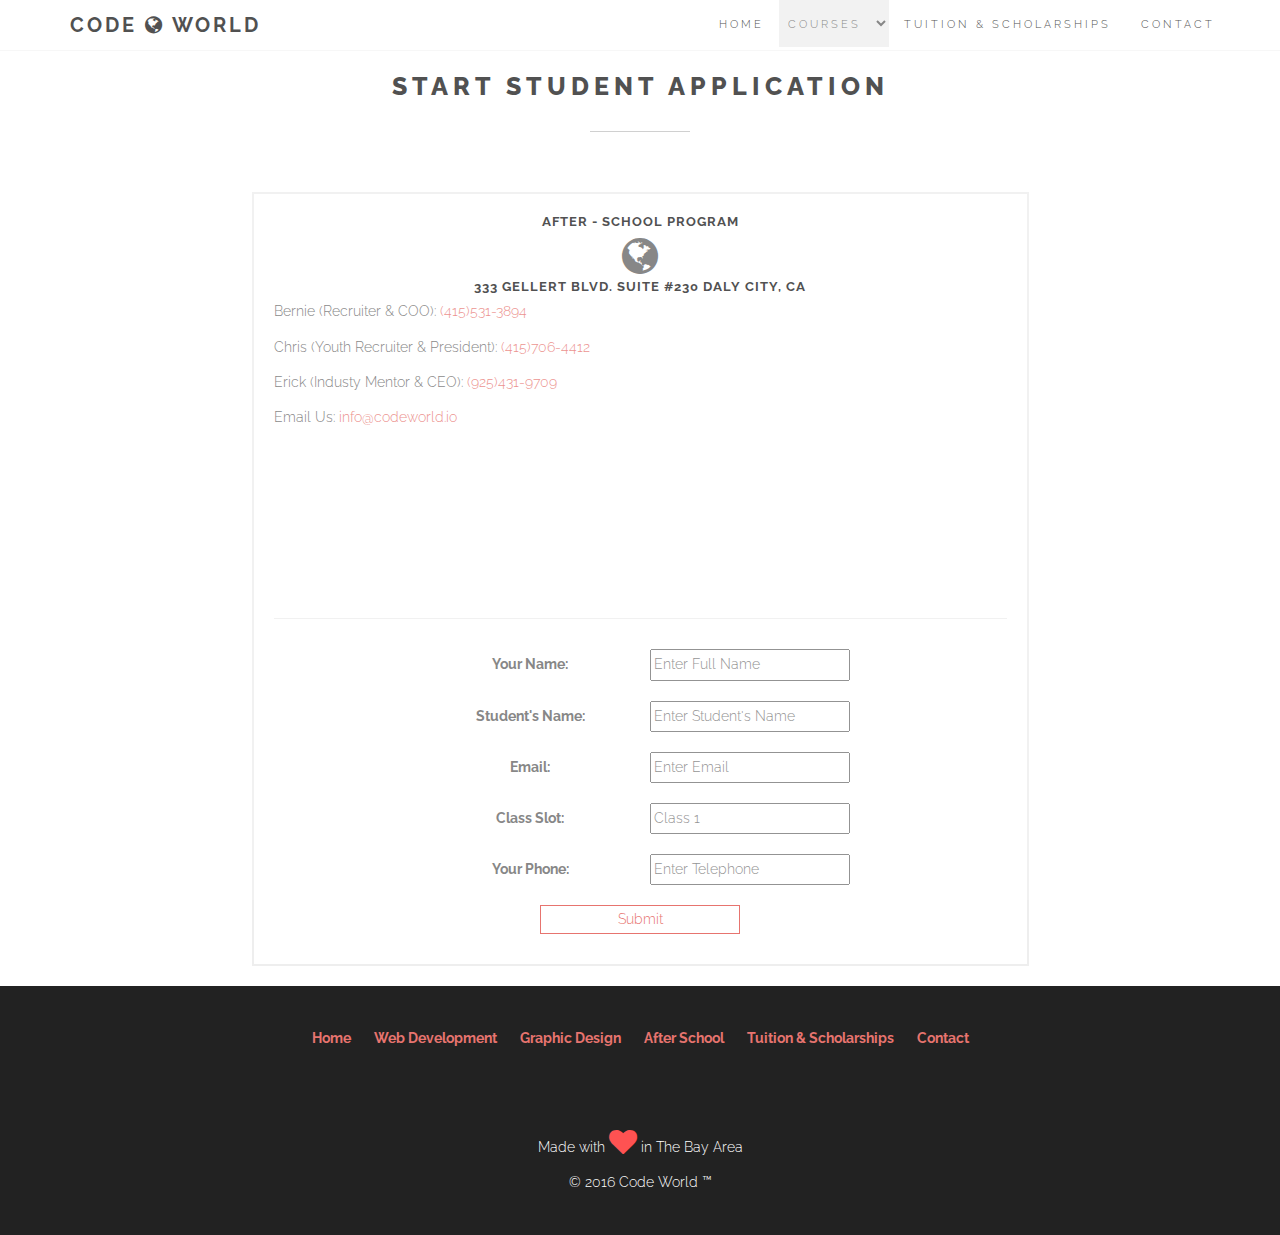
<file: apply-after-school.html>
<!DOCTYPE html>
<html lang="en">
<head>
	<meta charset="UTF-8">
	<meta name="viewport" content="width=device-width, initial-scale=1.0">
	<title>Code World | Learn To Code & Graphic Design For Youth & Adults No Skills Needed! | Apply After - School Program</title>
	<link rel="icon" type="image/ico" href="favicon.ico" />

	<meta name="description" content="Learn the latest coding languages and work towards your way to become a web developer. Classes, after-school programs, & summer programs available for youth and adults">
    <meta name="keywords" content="coding bootcamp, code, coding class, front - end web developer, HTML, CSS, JavaScript, JQuery, twitter bootstrap, zerb foundation, html email, Parse.com, web developer, class, after school program, course, learn code, web developer tutor, tutoring, daly city, san francisco, learn to code, coding, graphic design, graphic-design, graphic design school, graphic designer">

	<!-- CSS -->
	<link href="assets/bootstrap/css/bootstrap.min.css" rel="stylesheet" media="screen">
	<link href="assets/css/font-awesome.min.css" rel="stylesheet" media="screen">
	<link rel="stylesheet" href="https://maxcdn.bootstrapcdn.com/font-awesome/4.5.0/css/font-awesome.min.css">
	<link href="assets/css/simple-line-icons.css" rel="stylesheet" media="screen">
	<link href="assets/css/animate.css" rel="stylesheet">
	<link rel="stylesheet" type="text/css" href="assets/css/slippry.css">
    
	<!-- Custom styles CSS -->
	<link href="assets/css/style.css" rel="stylesheet" media="screen">
    
    <script src="assets/js/modernizr.custom.js"></script>
       
</head>
<body id="home-after-school">

	<!-- Preloader -->

	<div id="preloader">
		<div id="status"></div>
	</div>
	<!-- Navigation start -->

	<header class="header">

		<nav class="navbar navbar-custom" role="navigation">

			<div class="container">

				<div class="navbar-header">
					<button type="button" class="navbar-toggle" data-toggle="collapse" data-target="#custom-collapse">
						<span class="sr-only">Toggle navigation</span>
						<span class="icon-bar"></span>
						<span class="icon-bar"></span>
						<span class="icon-bar"></span>
					</button>
					<a class="navbar-brand" href="index.html">Code <span class="logo icon fa fa-globe"></span> World</a>
				</div>

				<div class="collapse navbar-collapse" id="custom-collapse">
					<ul class="nav navbar-nav navbar-right">
						<li><a href="index.html">Home</a></li>
						<li>
						   <select id="courses">
                              <option value="">Courses</option>
                              <option value="webdevelop.html">Web Development</option>
                              <option value="graphic-design.html">Graphic Design</option>
                              <option value="afterschool.html">After-School Program</option>
                          </select>
                        </li>
                        <li><a href="scholarships.html">Tuition & Scholarships</a></li>
						<li><a href="contact.html">Contact</a></li>
					</ul>
				</div>

			</div><!-- .container -->

		</nav>

	</header>
	<!-- Navigation end -->


<!--main-->
<div class="container" id="services">
	<div class="row">
	            <div class="col-xs-12">

					<div class="pfblock-header">
						<h2 class="pfblock-title" style="padding-top: 20px;">Start Student Application</h2>
						<div class="pfblock-line"></div>
					</div>

				</div>
				<div class="col-xs-12" style="margin-bottom:20px;">

              <form method="post" action="assets/php/applyAfterSchool.php">
              	<h3>After - School Program</h3>
              	<i class="fa fa-globe" style="font-size:3em;"></i>
              	<h3>333 Gellert Blvd. Suite #230 Daly City, CA</h3>
              	<p>Bernie (Recruiter & COO): <a href="tel:4155313894">(415)531-3894</a></p>
              	<p>Chris (Youth Recruiter & President): <a href="tel:4157064412">(415)706-4412</a></p>
	            <p>Erick (Industy Mentor & CEO): <a href="tel:9254319709">(925)431-9709</a></p>
	           	<p>Email Us: <a href="mail:info@codeworld.io">info@codeworld.io</a></p>
	           	 <iframe frameborder="0" scrolling="no" marginheight="0" marginwidth="0" src="https://www.google.com/maps/embed?pb=!1m18!1m12!1m3!1d3158.2547241476254!2d-122.4668291!3d37.666722!2m3!1f0!2f0!3f0!3m2!1i1024!2i768!4f13.1!3m3!1m2!1s0x808f7beb7ecca213%3A0x6cd4eba96587523b!2s333+Gellert+Blvd%2C+Daly+City%2C+CA+94015!5e0!3m2!1sen!2sus!4v1436563050397"></iframe>
              	<hr>
              	<label>Your Name: </label><input type="name" name="name" placeholder="Enter Full Name" required>
              	<br>
              	<label>Student's Name: </label><input type="name" name="studentName" placeholder="Enter Student's Name" required>
              	<br>
              	<label>Email: </label><input type="email" name="email" placeholder="Enter Email" required>
              	<br>
              	<label>Class Slot: </label><input type="text" name="class" placeholder="Class 1" required>
              	<br>
              	<p class="antispam">Leave this empty:
                <br /><input name="url" /></p>
              	<label>Your Phone: </label><input type="tel" name="phone" placeholder="Enter Telephone" required>
              	<br>
              	<input type="submit" name="submit">
              </form>
                    
				</div>
				

      
  	</div><!--/row-->
</div><!--/container-->
	<!-- Footer start -->

	<footer id="footer">
		<div class="container">
			<div class="row">

			<div class="col-sm-12">
			    	<ul class="nav-footer">
						<li>
						<a href="index.html">Home</a></li>
						<li>
						   <a href="webdevelop.html">Web Development</a>
                        </li>
                        <li>
						   <a href="graphic-design.html">Graphic Design</a>
                        </li>
                        <li>
						   <a href="afterschool.html">After School</a>
                        </li>
                        <li>
                        <a href="scholarships.html">Tuition & Scholarships</a>
                        </li>
						<li>
						<a href="contact.html">Contact</a>
						</li>
					</ul>
			    </div>

				<div class="col-sm-12">

					<ul class="social-links">
						<li><a href="https://www.facebook.com/codeworldbayarea" target="blank" class="wow fadeInUp"><i class="fa fa-facebook"></i></a></li>
						<li><a href="http://www.twitter.com/codeworldpro" target="blank" class="wow fadeInUp" data-wow-delay=".1s"><i class="fa fa-twitter"></i></a></li>
						<li><a href="http://www.instagram.com/codeworldprogram" target="blank" class="wow fadeInUp" data-wow-delay=".2s"><i class="fa fa-instagram"></i></a></li>
						<li><a href="tel:4155313894" class="wow fadeInUp" data-wow-delay=".4s"><i class="fa fa-phone"></i></a></li>
						<li><a href="email:info@codeworld.io" class="wow fadeInUp" data-wow-delay=".5s"><i class="fa fa-envelope"></i></a></li>
					</ul>

					<p class="heart">
                        Made with <span class="fa fa-heart fa-2x animated pulse"></span> in The Bay Area
                    </p>
                    <p class="copyright">
                        © 2016 Code World &#0153;
					</p>

				</div>

			</div><!-- .row -->
		</div><!-- .container -->
	</footer>

	<!-- Footer end -->

	<!-- Scroll to top -->

	<div class="scroll-up">
		<a href="#home-after-school"><i class="fa fa-angle-up"></i></a>
	</div>
    
    <!-- Scroll to top end-->

	<!-- Javascript files -->

	<script src="assets/js/jquery-1.11.1.min.js"></script>
	<script src="assets/bootstrap/js/bootstrap.min.js"></script>
	<script src="assets/js/jquery.parallax-1.1.3.js"></script>
	<script src="assets/js/imagesloaded.pkgd.js"></script>
	<script src="assets/js/jquery.sticky.js"></script>
	<script src="assets/js/smoothscroll.js"></script>
	<script src="assets/js/wow.min.js"></script>
    <script src="assets/js/jquery.easypiechart.js"></script>
    <script src="assets/js/waypoints.min.js"></script>
    <script src="assets/js/jquery.cbpQTRotator.js"></script>
    <script type="text/javascript" src="assets/js/slippry.min.js"></script>
	<script src="assets/js/custom.js"></script>
	<!--Google Analytics-->
	<script>
  (function(i,s,o,g,r,a,m){i['GoogleAnalyticsObject']=r;i[r]=i[r]||function(){
  (i[r].q=i[r].q||[]).push(arguments)},i[r].l=1*new Date();a=s.createElement(o),
  m=s.getElementsByTagName(o)[0];a.async=1;a.src=g;m.parentNode.insertBefore(a,m)
  })(window,document,'script','http://www.google-analytics.com/analytics.js','ga');

  ga('create', 'UA-73277038-1', 'auto');
  ga('send', 'pageview');

</script>

</body>
</html>
</file>
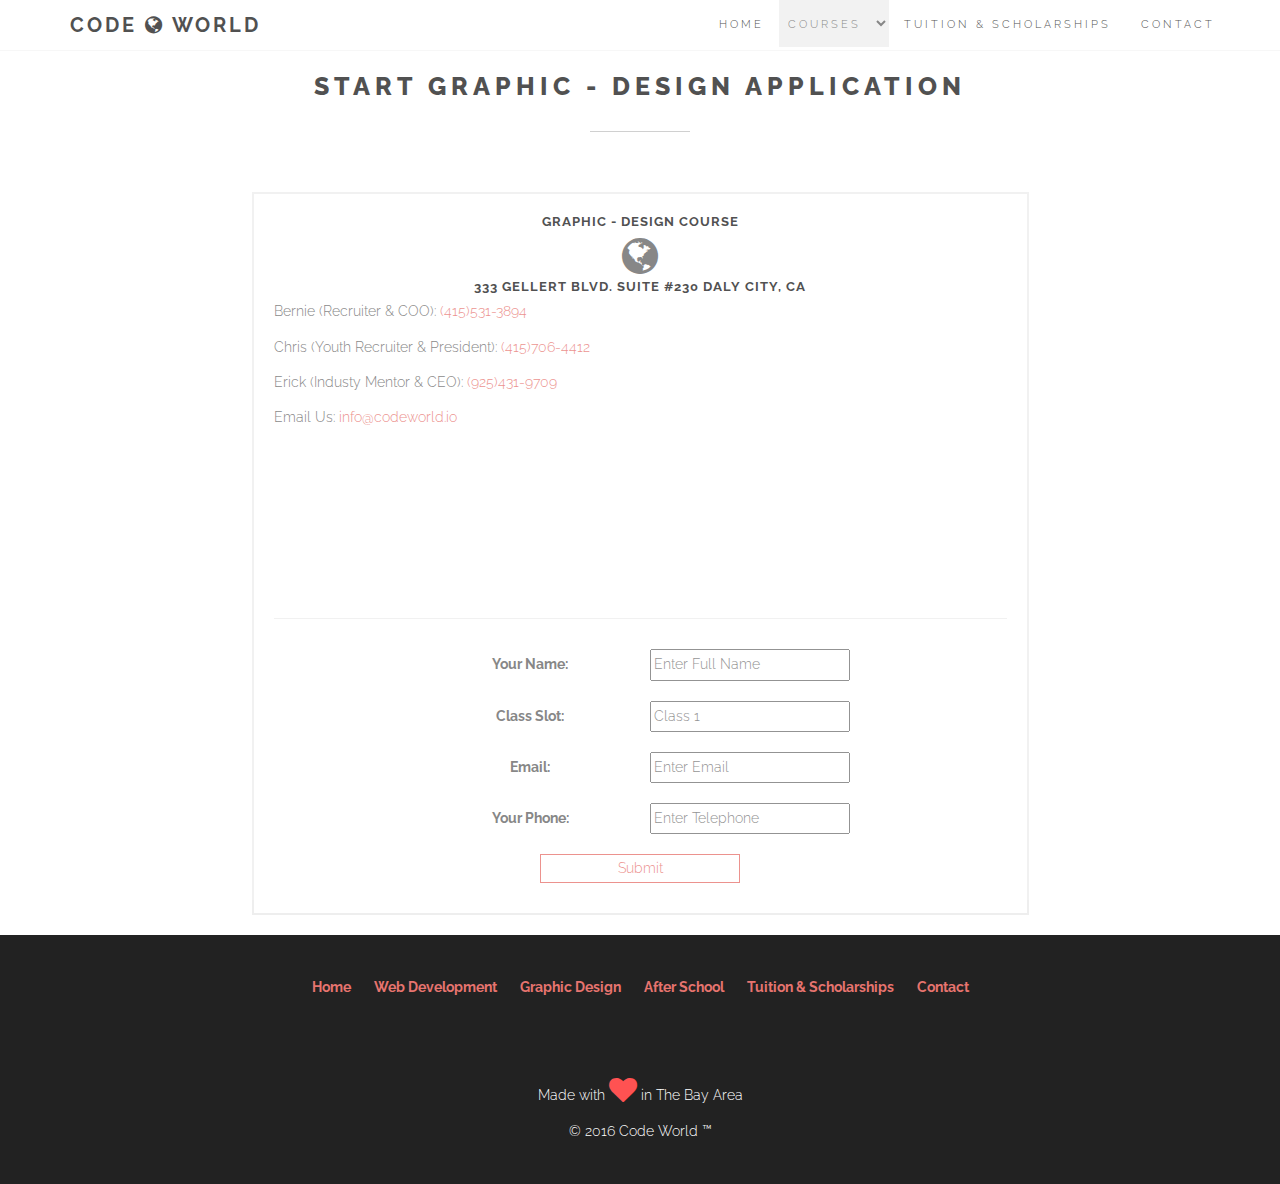
<file: apply-graphic-design.html>
<!DOCTYPE html>
<html lang="en">
<head>
	<meta charset="UTF-8">
	<meta name="viewport" content="width=device-width, initial-scale=1.0">
	<title>Code World | Learn To Code & Graphic Design For Youth & Adults No Skills Needed! | Apply Graphic - Design Course</title>
	<link rel="icon" type="image/ico" href="favicon.ico" />

	<meta name="description" content="Learn the latest coding languages and work towards your way to become a web developer. Classes, after-school programs, & summer programs available for youth and adults">
    <meta name="keywords" content="coding bootcamp, code, coding class, front - end web developer, HTML, CSS, JavaScript, JQuery, twitter bootstrap, zerb foundation, html email, Parse.com, web developer, class, after school program, course, learn code, web developer tutor, tutoring, daly city, san francisco, learn to code, coding, graphic design, graphic-design, graphic design school, graphic designer">

	<!-- CSS -->
	<link href="assets/bootstrap/css/bootstrap.min.css" rel="stylesheet" media="screen">
	<link href="assets/css/font-awesome.min.css" rel="stylesheet" media="screen">
	<link rel="stylesheet" href="https://maxcdn.bootstrapcdn.com/font-awesome/4.5.0/css/font-awesome.min.css">
	<link href="assets/css/simple-line-icons.css" rel="stylesheet" media="screen">
	<link href="assets/css/animate.css" rel="stylesheet">
	<link rel="stylesheet" type="text/css" href="assets/css/slippry.css">
    
	<!-- Custom styles CSS -->
	<link href="assets/css/style.css" rel="stylesheet" media="screen">
    
    <script src="assets/js/modernizr.custom.js"></script>
       
</head>
<body id="home-after-school">

	<!-- Preloader -->

	<div id="preloader">
		<div id="status"></div>
	</div>
	<!-- Navigation start -->

	<header class="header">

		<nav class="navbar navbar-custom" role="navigation">

			<div class="container">

				<div class="navbar-header">
					<button type="button" class="navbar-toggle" data-toggle="collapse" data-target="#custom-collapse">
						<span class="sr-only">Toggle navigation</span>
						<span class="icon-bar"></span>
						<span class="icon-bar"></span>
						<span class="icon-bar"></span>
					</button>
					<a class="navbar-brand" href="index.html">Code <span class="logo icon fa fa-globe"></span> World</a>
				</div>

				<div class="collapse navbar-collapse" id="custom-collapse">
					<ul class="nav navbar-nav navbar-right">
						<li><a href="index.html">Home</a></li>
						<li>
						   <select id="courses">
                              <option value="">Courses</option>
                              <option value="webdevelop.html">Web Development</option>
                              <option value="graphic-design.html">Graphic Design</option>
                              <option value="afterschool.html">After-School Program</option>
                          </select>
                        </li>
                        <li><a href="scholarships.html">Tuition & Scholarships</a></li>
						<li><a href="contact.html">Contact</a></li>
					</ul>
				</div>

			</div><!-- .container -->

		</nav>

	</header>
	<!-- Navigation end -->


<!--main-->
<div class="container" id="services">
	<div class="row">
	            <div class="col-xs-12">

					<div class="pfblock-header">
						<h2 class="pfblock-title" style="padding-top: 20px;">Start Graphic - Design Application</h2>
						<div class="pfblock-line"></div>
					</div>

				</div>
				<div class="col-xs-12" style="margin-bottom:20px;">

              <form method="post" action="assets/php/applyGraphicDesign.php">
              	<h3>Graphic - Design Course</h3>
              	<i class="fa fa-globe" style="font-size:3em;"></i>
              	<h3>333 Gellert Blvd. Suite #230 Daly City, CA</h3>
              	<p>Bernie (Recruiter & COO): <a href="tel:4155313894">(415)531-3894</a></p>
              	<p>Chris (Youth Recruiter & President): <a href="tel:4157064412">(415)706-4412</a></p>
	            <p>Erick (Industy Mentor & CEO): <a href="tel:9254319709">(925)431-9709</a></p>
	           	<p>Email Us: <a href="mail:info@codeworld.io">info@codeworld.io</a></p>
	           	 <iframe frameborder="0" scrolling="no" marginheight="0" marginwidth="0" src="https://www.google.com/maps/embed?pb=!1m18!1m12!1m3!1d3158.2547241476254!2d-122.4668291!3d37.666722!2m3!1f0!2f0!3f0!3m2!1i1024!2i768!4f13.1!3m3!1m2!1s0x808f7beb7ecca213%3A0x6cd4eba96587523b!2s333+Gellert+Blvd%2C+Daly+City%2C+CA+94015!5e0!3m2!1sen!2sus!4v1436563050397"></iframe>
              	<hr>
                <label>Your Name: </label><input type="name" name="name" placeholder="Enter Full Name" required>
                <br>
                <label>Class Slot: </label><input type="text" name="class" placeholder="Class 1" required>
                <br>
                <label>Email: </label><input type="email" name="email" placeholder="Enter Email" required>
                <br>
                <p class="antispam">Leave this empty:
                <br /><input name="url" /></p>
                <label>Your Phone: </label><input type="tel" name="phone" placeholder="Enter Telephone" required>
                <br>
                <input type="submit" name="submit">
              </form>
                    
				</div>
				

      
  	</div><!--/row-->
</div><!--/container-->
	<!-- Footer start -->

	<footer id="footer">
		<div class="container">
			<div class="row">

			<div class="col-sm-12">
			    	<ul class="nav-footer">
						<li>
						<a href="index.html">Home</a></li>
						<li>
						   <a href="webdevelop.html">Web Development</a>
                        </li>
                        <li>
						   <a href="graphic-design.html">Graphic Design</a>
                        </li>
                        <li>
						   <a href="afterschool.html">After School</a>
                        </li>
                        <li>
                        <a href="scholarships.html">Tuition & Scholarships</a>
                        </li>
						<li>
						<a href="contact.html">Contact</a>
						</li>
					</ul>
			    </div>

				<div class="col-sm-12">

					<ul class="social-links">
						<li><a href="https://www.facebook.com/codeworldbayarea" target="blank" class="wow fadeInUp"><i class="fa fa-facebook"></i></a></li>
						<li><a href="http://www.twitter.com/codeworldpro" target="blank" class="wow fadeInUp" data-wow-delay=".1s"><i class="fa fa-twitter"></i></a></li>
						<li><a href="http://www.instagram.com/codeworldprogram" target="blank" class="wow fadeInUp" data-wow-delay=".2s"><i class="fa fa-instagram"></i></a></li>
						<li><a href="tel:4155313894" class="wow fadeInUp" data-wow-delay=".4s"><i class="fa fa-phone"></i></a></li>
						<li><a href="email:info@codeworld.io" class="wow fadeInUp" data-wow-delay=".5s"><i class="fa fa-envelope"></i></a></li>
					</ul>

					<p class="heart">
                        Made with <span class="fa fa-heart fa-2x animated pulse"></span> in The Bay Area
                    </p>
                    <p class="copyright">
                        © 2016 Code World &#0153;
					</p>

				</div>

			</div><!-- .row -->
		</div><!-- .container -->
	</footer>

	<!-- Footer end -->

	<!-- Scroll to top -->

	<div class="scroll-up">
		<a href="#home-after-school"><i class="fa fa-angle-up"></i></a>
	</div>
    
    <!-- Scroll to top end-->

	<!-- Javascript files -->

	<script src="assets/js/jquery-1.11.1.min.js"></script>
	<script src="assets/bootstrap/js/bootstrap.min.js"></script>
	<script src="assets/js/jquery.parallax-1.1.3.js"></script>
	<script src="assets/js/imagesloaded.pkgd.js"></script>
	<script src="assets/js/jquery.sticky.js"></script>
	<script src="assets/js/smoothscroll.js"></script>
	<script src="assets/js/wow.min.js"></script>
    <script src="assets/js/jquery.easypiechart.js"></script>
    <script src="assets/js/waypoints.min.js"></script>
    <script src="assets/js/jquery.cbpQTRotator.js"></script>
    <script type="text/javascript" src="assets/js/slippry.min.js"></script>
	<script src="assets/js/custom.js"></script>
    <!--Google Analytics-->
	<script>
  (function(i,s,o,g,r,a,m){i['GoogleAnalyticsObject']=r;i[r]=i[r]||function(){
  (i[r].q=i[r].q||[]).push(arguments)},i[r].l=1*new Date();a=s.createElement(o),
  m=s.getElementsByTagName(o)[0];a.async=1;a.src=g;m.parentNode.insertBefore(a,m)
  })(window,document,'script','http://www.google-analytics.com/analytics.js','ga');

  ga('create', 'UA-73277038-1', 'auto');
  ga('send', 'pageview');

</script>
</body>
</html>
</file>
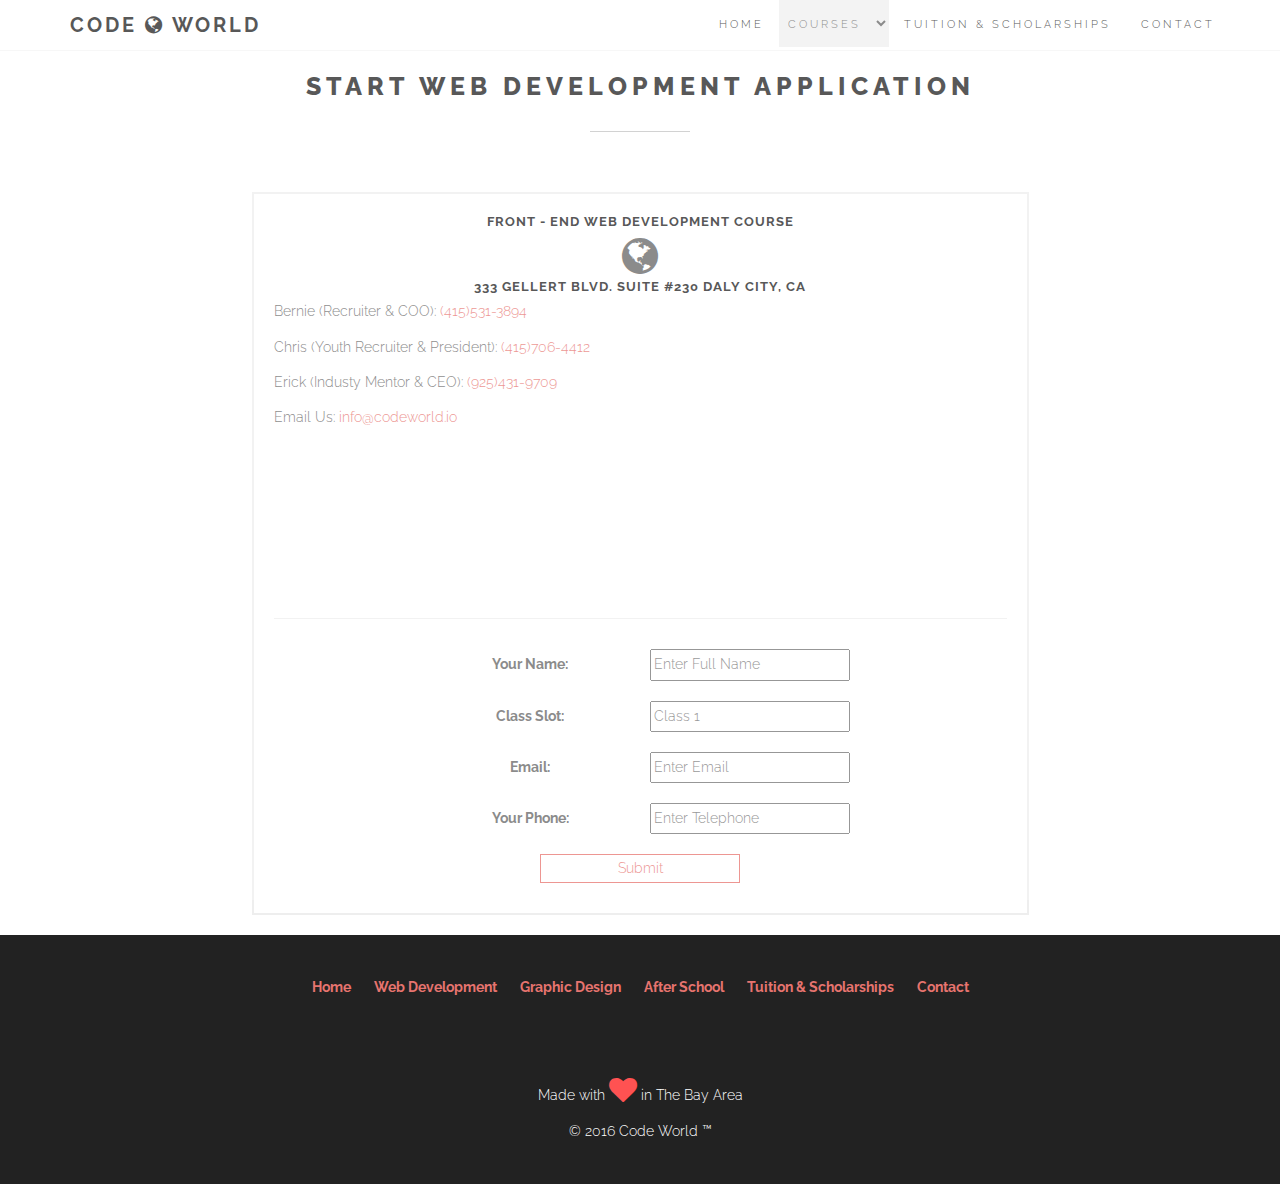
<file: apply-web-develop.html>
<!DOCTYPE html>
<html lang="en">
<head>
	<meta charset="UTF-8">
	<meta name="viewport" content="width=device-width, initial-scale=1.0">
	
	<title>Code World | Learn To Code & Graphic Design For Youth & Adults No Skills Needed! | Apply Front - End Web Development Course</title>
	<link rel="icon" type="image/ico" href="favicon.ico" />

	<meta name="description" content="Learn the latest coding languages and work towards your way to become a web developer. Classes, after-school programs, & summer programs available for youth and adults">
    <meta name="keywords" content="coding bootcamp, code, coding class, front - end web developer, HTML, CSS, JavaScript, JQuery, twitter bootstrap, zerb foundation, html email, Parse.com, web developer, class, after school program, course, learn code, web developer tutor, tutoring, daly city, san francisco, learn to code, coding, graphic design, graphic-design, graphic design school, graphic designer">

	<!-- CSS -->
	<link href="assets/bootstrap/css/bootstrap.min.css" rel="stylesheet" media="screen">
	<link href="assets/css/font-awesome.min.css" rel="stylesheet" media="screen">
	<link rel="stylesheet" href="https://maxcdn.bootstrapcdn.com/font-awesome/4.5.0/css/font-awesome.min.css">
	<link href="assets/css/simple-line-icons.css" rel="stylesheet" media="screen">
	<link href="assets/css/animate.css" rel="stylesheet">
	<link rel="stylesheet" type="text/css" href="assets/css/slippry.css">
    
	<!-- Custom styles CSS -->
	<link href="assets/css/style.css" rel="stylesheet" media="screen">
    
    <script src="assets/js/modernizr.custom.js"></script>
       
</head>
<body id="home-after-school">

	<!-- Preloader -->

	<div id="preloader">
		<div id="status"></div>
	</div>
	<!-- Navigation start -->

	<header class="header">

		<nav class="navbar navbar-custom" role="navigation">

			<div class="container">

				<div class="navbar-header">
					<button type="button" class="navbar-toggle" data-toggle="collapse" data-target="#custom-collapse">
						<span class="sr-only">Toggle navigation</span>
						<span class="icon-bar"></span>
						<span class="icon-bar"></span>
						<span class="icon-bar"></span>
					</button>
					<a class="navbar-brand" href="index.html">Code <span class="logo icon fa fa-globe"></span> World</a>
				</div>

				<div class="collapse navbar-collapse" id="custom-collapse">
					<ul class="nav navbar-nav navbar-right">
						<li><a href="index.html">Home</a></li>
						<li>
						   <select id="courses">
                              <option value="">Courses</option>
                              <option value="webdevelop.html">Web Development</option>
                              <option value="graphic-design.html">Graphic Design</option>
                              <option value="afterschool.html">After-School Program</option>
                          </select>
                        </li>
                        <li><a href="scholarships.html">Tuition & Scholarships</a></li>
						<li><a href="contact.html">Contact</a></li>
					</ul>
				</div>

			</div><!-- .container -->

		</nav>

	</header>
	<!-- Navigation end -->


<!--main-->
<div class="container" id="services">
	<div class="row">
	            <div class="col-xs-12">

					<div class="pfblock-header">
						<h2 class="pfblock-title" style="padding-top: 20px;">Start Web Development Application</h2>
						<div class="pfblock-line"></div>
					</div>

				</div>
				<div class="col-xs-12" style="margin-bottom:20px;">

              <form method="post" action="assets/php/applyWebDevelop.php">
              	<h3>Front - End Web Development Course</h3>
              	<i class="fa fa-globe" style="font-size:3em;"></i>
              	<h3>333 Gellert Blvd. Suite #230 Daly City, CA</h3>
              	<p>Bernie (Recruiter & COO): <a href="tel:4155313894">(415)531-3894</a></p>
              	<p>Chris (Youth Recruiter & President): <a href="tel:4157064412">(415)706-4412</a></p>
	            <p>Erick (Industy Mentor & CEO): <a href="tel:9254319709">(925)431-9709</a></p>
	           	<p>Email Us: <a href="mail:info@codeworld.io">info@codeworld.io</a></p>
	           	 <iframe frameborder="0" scrolling="no" marginheight="0" marginwidth="0" src="https://www.google.com/maps/embed?pb=!1m18!1m12!1m3!1d3158.2547241476254!2d-122.4668291!3d37.666722!2m3!1f0!2f0!3f0!3m2!1i1024!2i768!4f13.1!3m3!1m2!1s0x808f7beb7ecca213%3A0x6cd4eba96587523b!2s333+Gellert+Blvd%2C+Daly+City%2C+CA+94015!5e0!3m2!1sen!2sus!4v1436563050397"></iframe>
              	<hr>
              	<label>Your Name: </label><input type="name" name="name" placeholder="Enter Full Name" required>
              	<br>
              	<label>Class Slot: </label><input type="text" name="class" placeholder="Class 1" required>
              	<br>
              	<label>Email: </label><input type="email" name="email" placeholder="Enter Email" required>
              	<br>
              	<p class="antispam">Leave this empty:
                <br /><input name="url" /></p>
              	<label>Your Phone: </label><input type="tel" name="phone" placeholder="Enter Telephone" required>
              	<br>
              	<input type="submit" name="submit">
              </form>
                    
				</div>
				

      
  	</div><!--/row-->
</div><!--/container-->
	<!-- Footer start -->

	<footer id="footer">
		<div class="container">
			<div class="row">

			<div class="col-sm-12">
			    	<ul class="nav-footer">
						<li>
						<a href="index.html">Home</a></li>
						<li>
						   <a href="webdevelop.html">Web Development</a>
                        </li>
                        <li>
						   <a href="graphic-design.html">Graphic Design</a>
                        </li>
                        <li>
						   <a href="afterschool.html">After School</a>
                        </li>
                        <li>
                        <a href="scholarships.html">Tuition & Scholarships</a>
                        </li>
						<li>
						<a href="contact.html">Contact</a>
						</li>
					</ul>
			    </div>

				<div class="col-sm-12">

					<ul class="social-links">
						<li><a href="https://www.facebook.com/codeworldbayarea" target="blank" class="wow fadeInUp"><i class="fa fa-facebook"></i></a></li>
						<li><a href="http://www.twitter.com/codeworldpro" target="blank" class="wow fadeInUp" data-wow-delay=".1s"><i class="fa fa-twitter"></i></a></li>
						<li><a href="http://www.instagram.com/codeworldprogram" target="blank" class="wow fadeInUp" data-wow-delay=".2s"><i class="fa fa-instagram"></i></a></li>
						<li><a href="tel:4155313894" class="wow fadeInUp" data-wow-delay=".4s"><i class="fa fa-phone"></i></a></li>
						<li><a href="email:info@codeworld.io" class="wow fadeInUp" data-wow-delay=".5s"><i class="fa fa-envelope"></i></a></li>
					</ul>

					<p class="heart">
                        Made with <span class="fa fa-heart fa-2x animated pulse"></span> in The Bay Area
                    </p>
                    <p class="copyright">
                        © 2016 Code World &#0153;
					</p>

				</div>

			</div><!-- .row -->
		</div><!-- .container -->
	</footer>

	<!-- Footer end -->

	<!-- Scroll to top -->

	<div class="scroll-up">
		<a href="#home-after-school"><i class="fa fa-angle-up"></i></a>
	</div>
    
    <!-- Scroll to top end-->

	<!-- Javascript files -->

	<script src="assets/js/jquery-1.11.1.min.js"></script>
	<script src="assets/bootstrap/js/bootstrap.min.js"></script>
	<script src="assets/js/jquery.parallax-1.1.3.js"></script>
	<script src="assets/js/imagesloaded.pkgd.js"></script>
	<script src="assets/js/jquery.sticky.js"></script>
	<script src="assets/js/smoothscroll.js"></script>
	<script src="assets/js/wow.min.js"></script>
    <script src="assets/js/jquery.easypiechart.js"></script>
    <script src="assets/js/waypoints.min.js"></script>
    <script src="assets/js/jquery.cbpQTRotator.js"></script>
    <script type="text/javascript" src="assets/js/slippry.min.js"></script>
	<script src="assets/js/custom.js"></script>
	<!--Google Analytics-->
	<script>
  (function(i,s,o,g,r,a,m){i['GoogleAnalyticsObject']=r;i[r]=i[r]||function(){
  (i[r].q=i[r].q||[]).push(arguments)},i[r].l=1*new Date();a=s.createElement(o),
  m=s.getElementsByTagName(o)[0];a.async=1;a.src=g;m.parentNode.insertBefore(a,m)
  })(window,document,'script','http://www.google-analytics.com/analytics.js','ga');

  ga('create', 'UA-73277038-1', 'auto');
  ga('send', 'pageview');

</script>

</body>
</html>
</file>
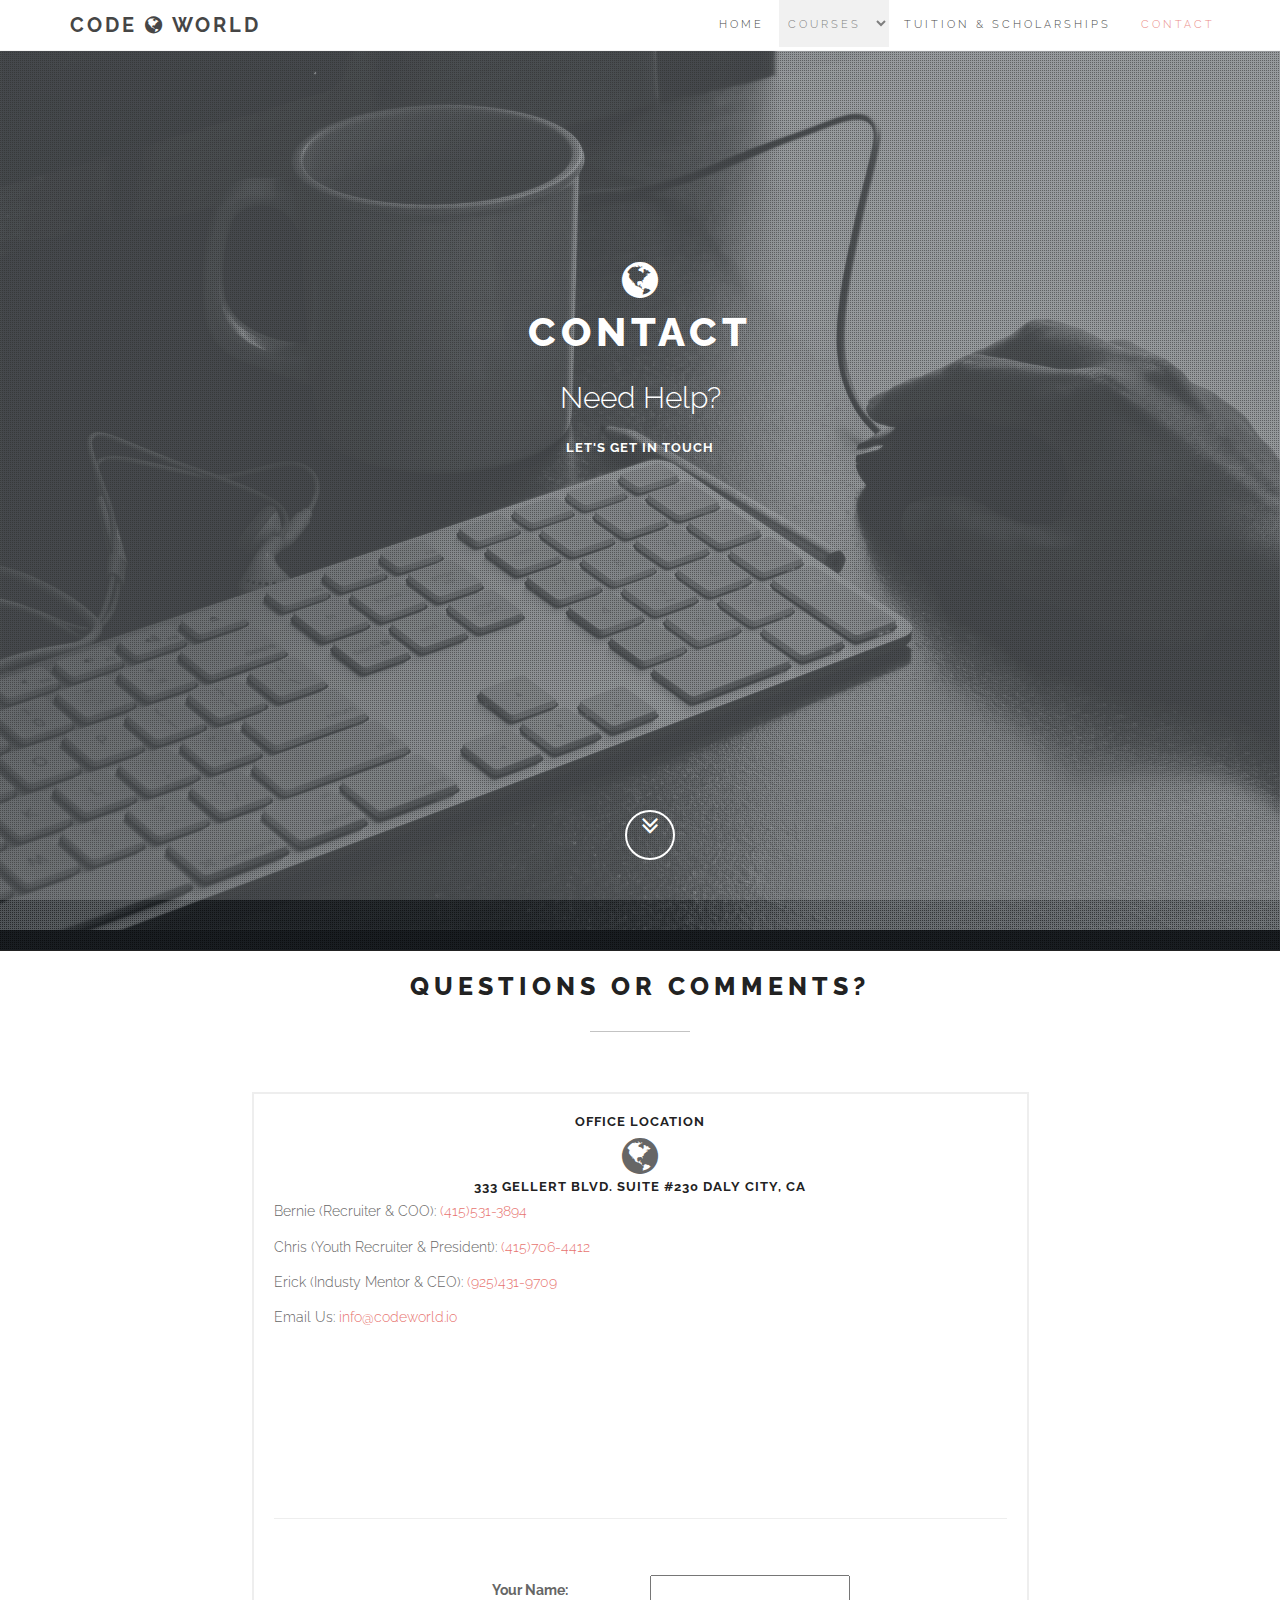
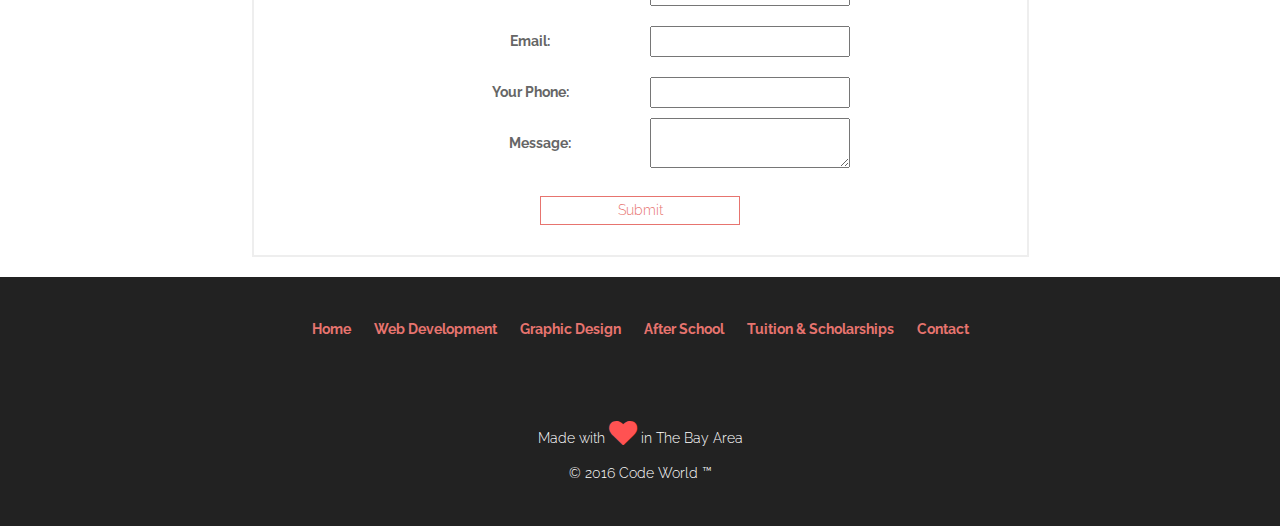
<file: contact.html>
<!DOCTYPE html>
<html lang="en">
<head>
	<meta charset="UTF-8">
	<meta name="viewport" content="width=device-width, initial-scale=1.0">

	<title>Code World | Learn To Code & Graphic Design For Youth & Adults No Skills Needed! | Contact Us</title>
	<link rel="icon" type="image/ico" href="favicon.ico" />

	<meta name="description" content="Learn the latest coding languages and work towards your way to become a web developer. Classes, after-school programs, & summer programs available for youth and adults">
    <meta name="keywords" content="coding bootcamp, code, coding class, front - end web developer, HTML, CSS, JavaScript, JQuery, twitter bootstrap, zerb foundation, html email, Parse.com, web developer, class, after school program, course, learn code, web developer tutor, tutoring, daly city, san francisco, learn to code, coding, graphic design, graphic-design, graphic design school, graphic designer">

	<!-- CSS -->
	<link href="assets/bootstrap/css/bootstrap.min.css" rel="stylesheet" media="screen">
	<link href="assets/css/font-awesome.min.css" rel="stylesheet" media="screen">
	<link rel="stylesheet" href="https://maxcdn.bootstrapcdn.com/font-awesome/4.5.0/css/font-awesome.min.css">
	<link href="assets/css/simple-line-icons.css" rel="stylesheet" media="screen">
	<link href="assets/css/animate.css" rel="stylesheet">
	<link rel="stylesheet" type="text/css" href="assets/css/slippry.css">
    
	<!-- Custom styles CSS -->
	<link href="assets/css/style.css" rel="stylesheet" media="screen">
    
    <script src="assets/js/modernizr.custom.js"></script>
       
</head>
<body id="home-after-school">

	<!-- Preloader -->

	<div id="preloader">
		<div id="status"></div>
	</div>
	<!-- Navigation start -->

	<header class="header">

		<nav class="navbar navbar-custom" role="navigation">

			<div class="container">

				<div class="navbar-header">
					<button type="button" class="navbar-toggle" data-toggle="collapse" data-target="#custom-collapse">
						<span class="sr-only">Toggle navigation</span>
						<span class="icon-bar"></span>
						<span class="icon-bar"></span>
						<span class="icon-bar"></span>
					</button>
					<a class="navbar-brand" href="index.html">Code <span class="logo icon fa fa-globe"></span> World</a>
				</div>

				<div class="collapse navbar-collapse" id="custom-collapse">
					<ul class="nav navbar-nav navbar-right">
						<li><a href="index.html">Home</a></li>
						<li>
						   <select id="courses">
                              <option value="">Courses</option>
                              <option value="webdevelop.html">Web Development</option>
                              <option value="graphic-design.html">Graphic Design</option>
                              <option value="afterschool.html">After-School Program</option>
                          </select>
                        </li>
                        <li><a href="scholarships.html">Tuition & Scholarships</a></li>
						<li class="active"><a href="contact.html">Contact</a></li>
					</ul>
				</div>

			</div><!-- .container -->

		</nav>

	</header>
    <section id="home-contact" class="pfblock-image screen-height">
        <div class="home-overlay-web"></div>
		<div class="intro">
			<span class="logo icon fa fa-globe"style="font-size: 3em;"></span>
			<h1>CONTACT
	        </h1>
			<div class="start">Need Help?</div>
			<h3>Let's get in touch</h3>
		</div>

        <a href="#services">
		<div class="scroll-down">
            <span>
                <i class="fa fa-angle-double-down fa-2x"></i>
            </span>
		</div>
        </a>

	</section>
	<!-- Navigation end -->


<!--main-->
<div class="container" id="services">
	<div class="row">
	            <div class="col-xs-12">

					<div class="pfblock-header">
						<h2 class="pfblock-title" style="padding-top: 20px;">Questions or Comments?</h2>
						<div class="pfblock-line"></div>
					</div>

				</div>
				<div class="col-xs-12" style="margin-bottom:20px;">
				<form method="post" action="assets/php/contact.php">
				    <h3>Office Location</h3>
	              	<i class="fa fa-globe" style="font-size:3em;"></i>
	              	<h3>333 Gellert Blvd. Suite #230 Daly City, CA</h3>
	              	<p>Bernie (Recruiter & COO): <a href="tel:4155313894">(415)531-3894</a></p>
	              	<p>Chris (Youth Recruiter & President): <a href="tel:4157064412">(415)706-4412</a></p>
	              	<p>Erick (Industy Mentor & CEO): <a href="tel:9254319709">(925)431-9709</a></p>
	              	<p>Email Us: <a href="mail:info@codeworld.io">info@codeworld.io</a></p>
	              	 <iframe frameborder="0" scrolling="no" marginheight="0" marginwidth="0" src="https://www.google.com/maps/embed?pb=!1m18!1m12!1m3!1d3158.2547241476254!2d-122.4668291!3d37.666722!2m3!1f0!2f0!3f0!3m2!1i1024!2i768!4f13.1!3m3!1m2!1s0x808f7beb7ecca213%3A0x6cd4eba96587523b!2s333+Gellert+Blvd%2C+Daly+City%2C+CA+94015!5e0!3m2!1sen!2sus!4v1436563050397"></iframe>
	              	<hr>
	              	<br>
	              	<label>Your Name: </label><input type="name" name="name" required>
	              	<br>
	              	<label>Email: </label><input type="email" name="email" required>
	              	<br>
	              	<label>Your Phone: </label><input type="tel" name="phone" required>
	              	<br>
	              	<p class="antispam">Leave this empty:
                <br /><input name="url" /></p>
	              	<label style="    position: relative;bottom: 20px;">Message: </label><textarea style="width:200px; height:50px;" name="message" type="text"></textarea>
	              	<br>
	              	<input type="submit" name="submit">
              </form>
                    
				</div>
				

      
  	</div><!--/row-->
</div><!--/container-->
	<!-- Footer start -->

	<footer id="footer">
		<div class="container">
			<div class="row">

			<div class="col-sm-12">
			    	<ul class="nav-footer">
						<li>
						<a href="index.html">Home</a></li>
						<li>
						   <a href="webdevelop.html">Web Development</a>
                        </li>
                        <li>
						   <a href="graphic-design.html">Graphic Design</a>
                        </li>
                        <li>
						   <a href="afterschool.html">After School</a>
                        </li>
                        <li>
                        <a href="scholarships.html">Tuition & Scholarships</a>
                        </li>
						<li>
						<a href="contact.html">Contact</a>
						</li>
					</ul>
			    </div>

				<div class="col-sm-12">

					<ul class="social-links">
						<li><a href="https://www.facebook.com/codeworldbayarea" target="blank" class="wow fadeInUp"><i class="fa fa-facebook"></i></a></li>
						<li><a href="http://www.twitter.com/codeworldpro" target="blank" class="wow fadeInUp" data-wow-delay=".1s"><i class="fa fa-twitter"></i></a></li>
						<li><a href="http://www.instagram.com/codeworldprogram" target="blank" class="wow fadeInUp" data-wow-delay=".2s"><i class="fa fa-instagram"></i></a></li>
						<li><a href="tel:4155313894" class="wow fadeInUp" data-wow-delay=".4s"><i class="fa fa-phone"></i></a></li>
						<li><a href="email:info@codeworld.io" class="wow fadeInUp" data-wow-delay=".5s"><i class="fa fa-envelope"></i></a></li>
					</ul>

					<p class="heart">
                        Made with <span class="fa fa-heart fa-2x animated pulse"></span> in The Bay Area
                    </p>
                    <p class="copyright">
                        © 2016 Code World &#0153;
					</p>

				</div>

			</div><!-- .row -->
		</div><!-- .container -->
	</footer>

	<!-- Footer end -->

	<!-- Scroll to top -->

	<div class="scroll-up">
		<a href="#home-after-school"><i class="fa fa-angle-up"></i></a>
	</div>
    
    <!-- Scroll to top end-->

	<!-- Javascript files -->

	<script src="assets/js/jquery-1.11.1.min.js"></script>
	<script src="assets/bootstrap/js/bootstrap.min.js"></script>
	<script src="assets/js/jquery.parallax-1.1.3.js"></script>
	<script src="assets/js/imagesloaded.pkgd.js"></script>
	<script src="assets/js/jquery.sticky.js"></script>
	<script src="assets/js/smoothscroll.js"></script>
	<script src="assets/js/wow.min.js"></script>
    <script src="assets/js/jquery.easypiechart.js"></script>
    <script src="assets/js/waypoints.min.js"></script>
    <script src="assets/js/jquery.cbpQTRotator.js"></script>
    <script type="text/javascript" src="assets/js/slippry.min.js"></script>
	<script src="assets/js/custom.js"></script>
	<!--Google Analytics-->
	<script>
  (function(i,s,o,g,r,a,m){i['GoogleAnalyticsObject']=r;i[r]=i[r]||function(){
  (i[r].q=i[r].q||[]).push(arguments)},i[r].l=1*new Date();a=s.createElement(o),
  m=s.getElementsByTagName(o)[0];a.async=1;a.src=g;m.parentNode.insertBefore(a,m)
  })(window,document,'script','http://www.google-analytics.com/analytics.js','ga');

  ga('create', 'UA-73277038-1', 'auto');
  ga('send', 'pageview');

</script>

</body>
</html>
</file>
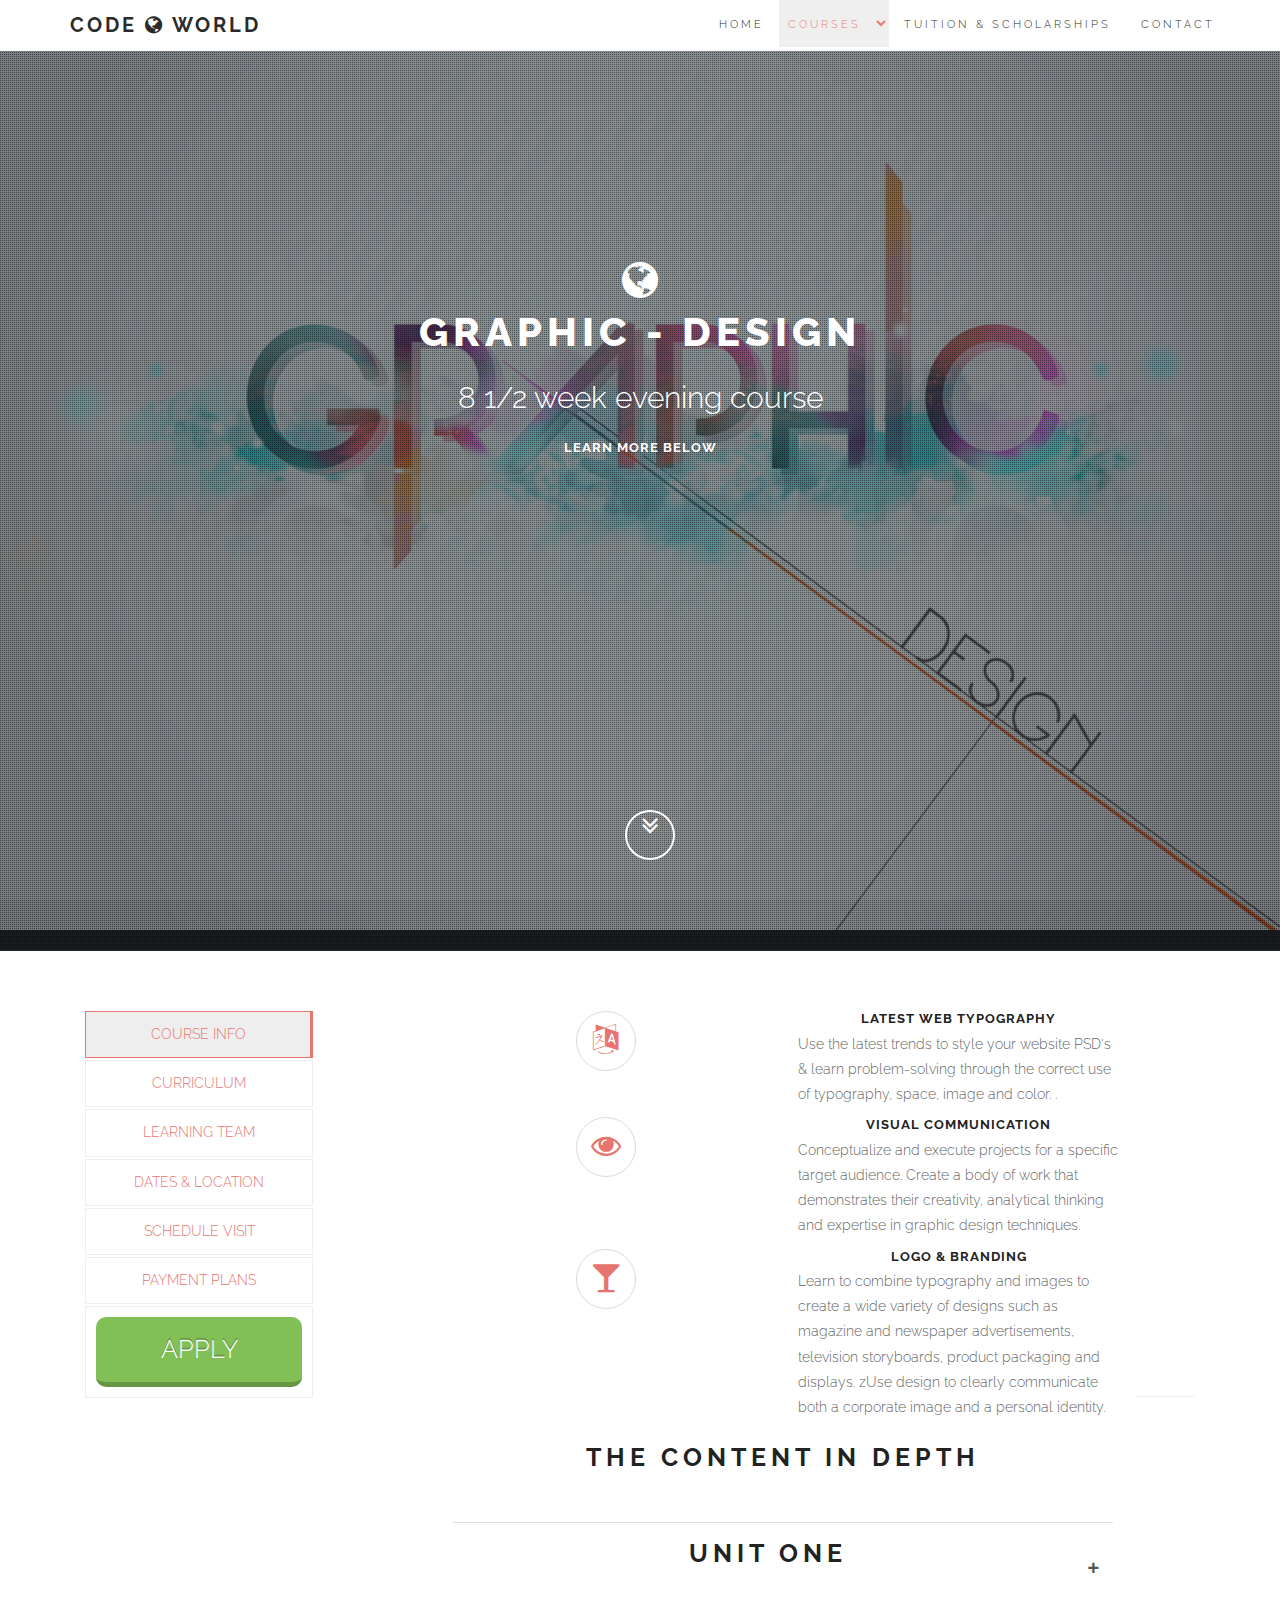
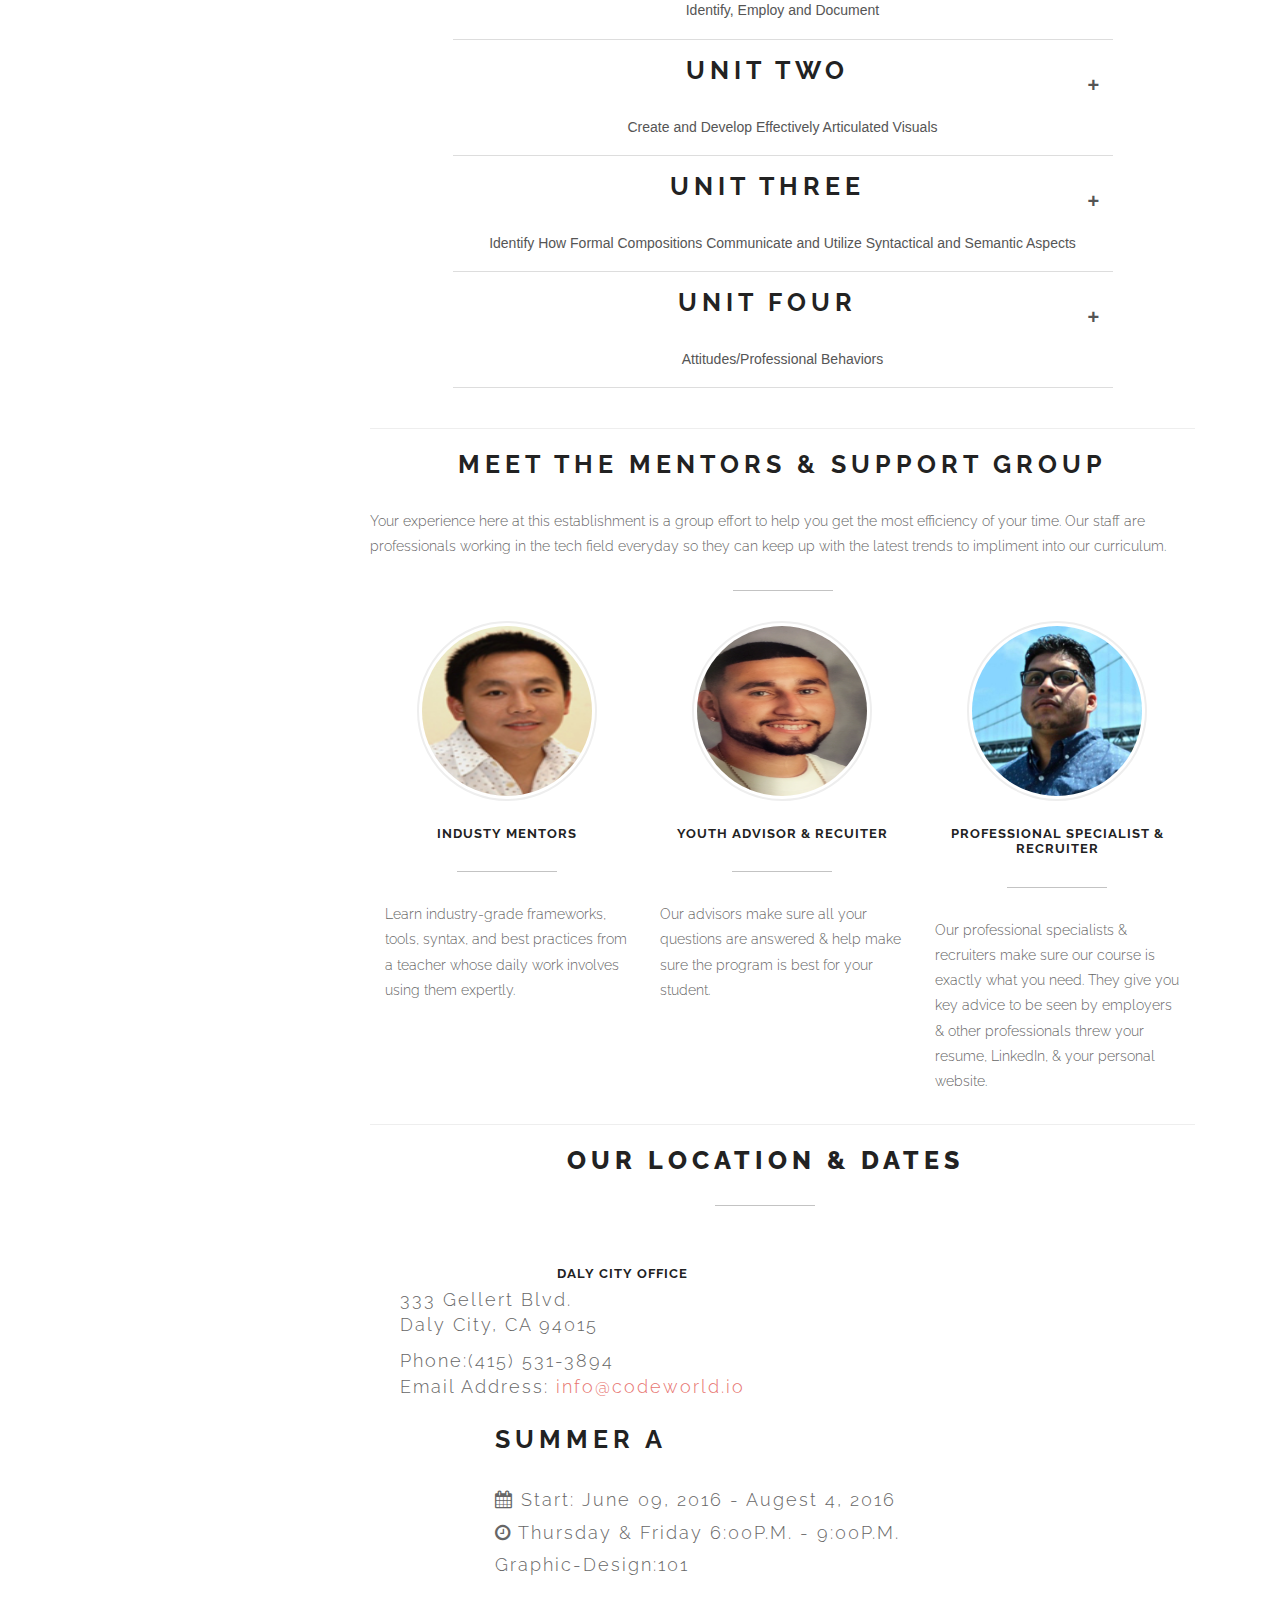
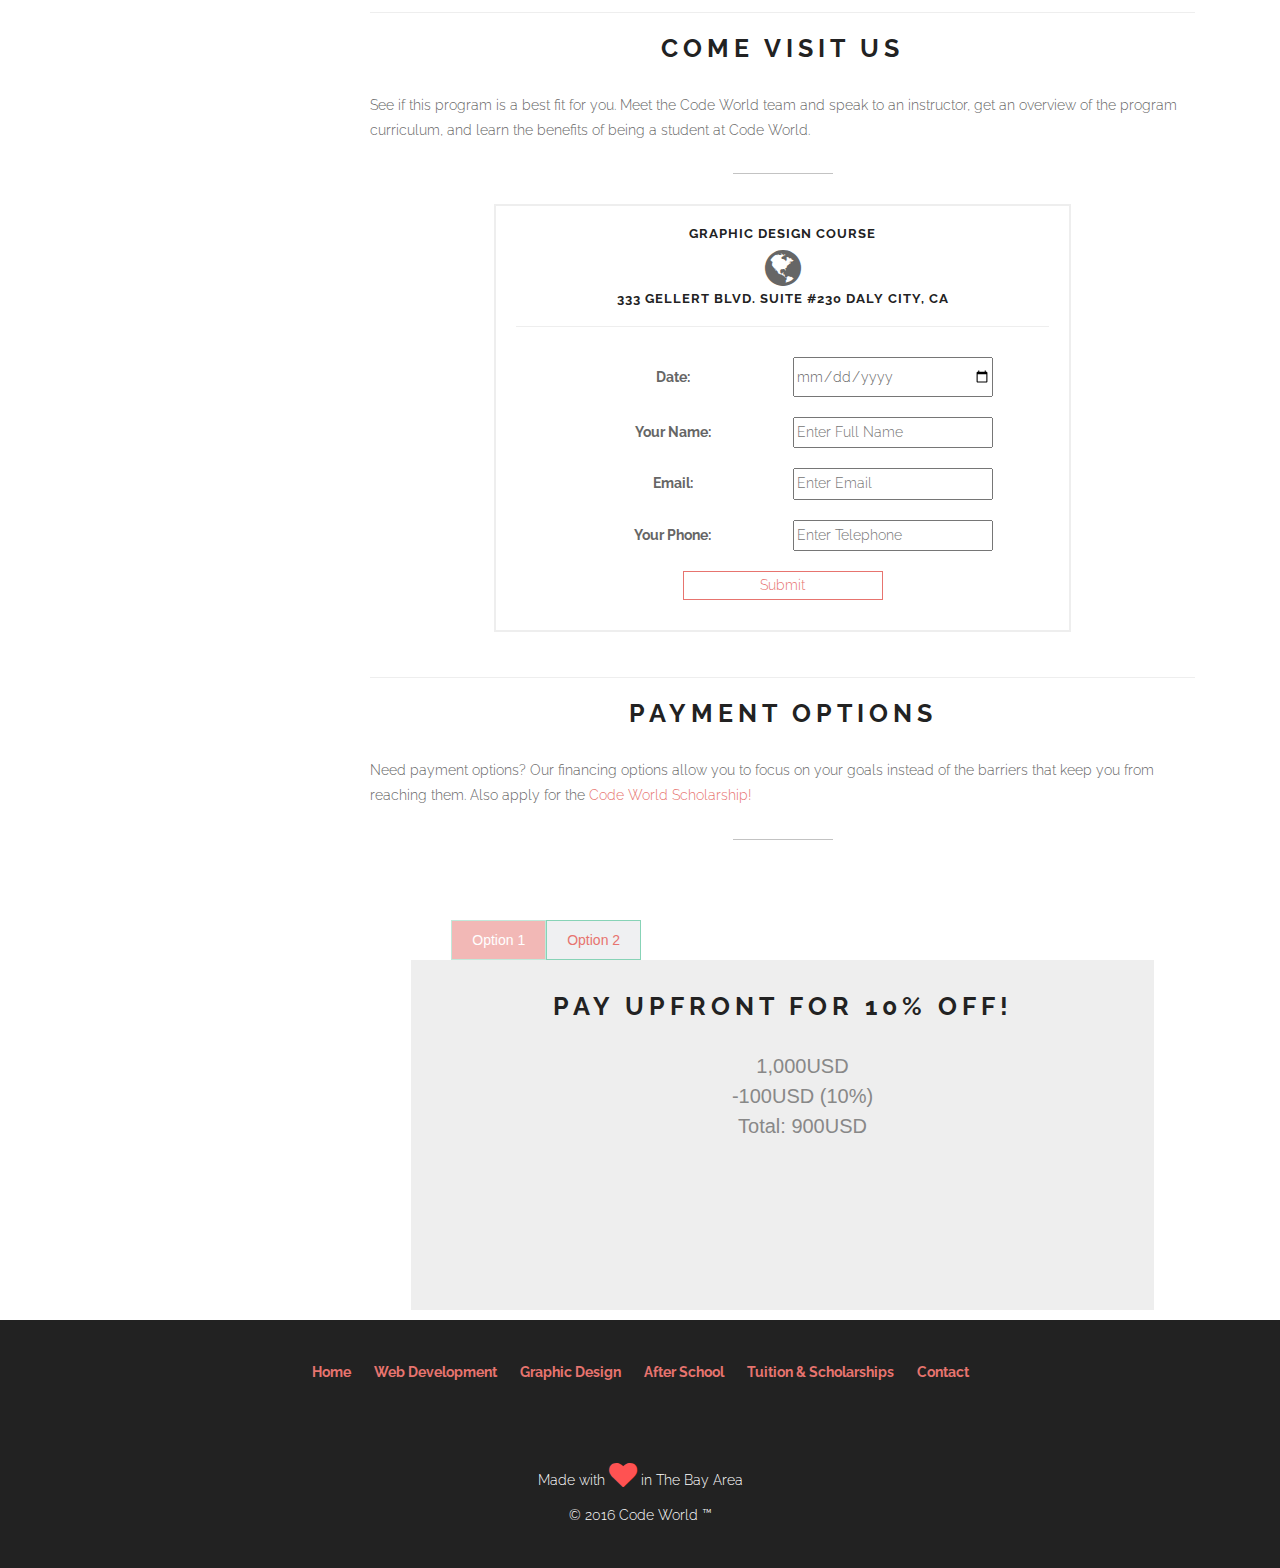
<file: graphic-design.html>
<!DOCTYPE html>
<html lang="en">
<head>
	<meta charset="UTF-8">
	<meta name="viewport" content="width=device-width, initial-scale=1.0">

	<title>Code World | Learn To Code & Graphic Design For Youth & Adults No Skills Needed! | Graphic - Design Course</title>
	<link rel="icon" type="image/ico" href="favicon.ico" />

	<meta name="description" content="Learn the latest coding languages and work towards your way to become a web developer. Classes, after-school programs, & summer programs available for youth and adults">
    <meta name="keywords" content="coding bootcamp, code, coding class, front - end web developer, HTML, CSS, JavaScript, JQuery, twitter bootstrap, zerb foundation, html email, Parse.com, web developer, class, after school program, course, learn code, web developer tutor, tutoring, daly city, san francisco, learn to code, coding, graphic design, graphic-design, graphic design school, graphic designer">

	<!-- CSS -->
	<link href="assets/bootstrap/css/bootstrap.min.css" rel="stylesheet" media="screen">
	<link href="assets/css/font-awesome.min.css" rel="stylesheet" media="screen">
	<link rel="stylesheet" href="https://maxcdn.bootstrapcdn.com/font-awesome/4.5.0/css/font-awesome.min.css">
	<link href="assets/css/simple-line-icons.css" rel="stylesheet" media="screen">
	<link href="assets/css/animate.css" rel="stylesheet">
	<link rel="stylesheet" type="text/css" href="assets/css/slippry.css">
    
	<!-- Custom styles CSS -->
	<link href="assets/css/style.css" rel="stylesheet" media="screen">
    
    <script src="assets/js/modernizr.custom.js"></script>
       
</head>
<body id="home-webdev">

	<!-- Preloader -->

	<div id="preloader">
		<div id="status"></div>
	</div>
	<!-- Navigation start -->

	<header class="header">

		<nav class="navbar navbar-custom" role="navigation">

			<div class="container">

				<div class="navbar-header">
					<button type="button" class="navbar-toggle" data-toggle="collapse" data-target="#custom-collapse">
						<span class="sr-only">Toggle navigation</span>
						<span class="icon-bar"></span>
						<span class="icon-bar"></span>
						<span class="icon-bar"></span>
					</button>
					<a class="navbar-brand" href="index.html">Code <span class="logo icon fa fa-globe"></span> World</a>
				</div>

				<div class="collapse navbar-collapse" id="custom-collapse">
					<ul class="nav navbar-nav navbar-right">
						<li><a href="index.html">Home</a></li>
						<li>
						   <select class="active" id="courses">
                              <option value="">Courses</option>
                              <option value="webdevelop.html">Web Development</option>
                              <option value="graphic-design.html">Graphic Design</option>
                              <option value="afterschool.html">After-School Program</option>
                          </select>
                        </li>
                        <li><a href="scholarships.html">Tuition & Scholarships</a></li>
						<li><a href="contact.html">Contact</a></li>
					</ul>
				</div>

			</div><!-- .container -->

		</nav>

	</header>
    <section id="home-graphic" class="pfblock-image screen-height">
        <div class="home-overlay-web"></div>
		<div class="intro">
			<span class="logo icon fa fa-globe"style="font-size: 3em;"></span>
			<h1>Graphic - Design</h1>
			<div class="start">8 1/2 week evening course</div>
			<h3>Learn More Below</h3>
		</div>

        <a href="#services">
		<div class="scroll-down">
            <span>
                <i class="fa fa-angle-double-down fa-2x"></i>
            </span>
		</div>
        </a>

	</section>
	<!-- Navigation end -->


<!--main-->
<div class="container" id="services">
	<div class="row">
      <!--left-->
      <div class="col-sm-12 col-md-3" id="leftCol">
        <ul class="nav nav-stacked" id="sidebar">
          <li><a href="#sec0">course info</a></li>
          <li><a href="#sec1">curriculum</a></li>
          <li><a href="#sec2">learning team</a></li>
          <li><a href="#sec3">dates & location</a></li>
          <li><a href="#sec4">schedule visit</a></li>
          <li><a href="#sec5">payment plans</a></li>
          <li><a href="apply-graphic-design.html" class="action-button shadow animate green">apply</a></li>
        </ul>
      </div><!--/left-->
      <!--right-->
      <div class="col-xs-12 col-sm-12 col-md-9">
        <div id="sec0" class="block">
          <div class="col-xs-6 col-sm-6">
          	<div class="round">
          		<i class="fa fa-language in-round"></i>
          	</div>
          </div>
          <div class="col-xs-6 col-sm-6">
          	<h3>Latest Web Typography</h3>
          	<p>Use the latest trends to style your website PSD's & learn problem-solving through the correct use of typography, space, image and color. .</p>
          </div>
          <div class="col-xs-6">
          	<div class="round">
          		<i class="fa fa-eye in-round"></i>
          	</div>
          </div>
          <div class="col-xs-6">
          	<h3>Visual Communication</h3>
          	<p>Conceptualize and execute projects for a specific target audience. Create a body of work that demonstrates their creativity, analytical thinking and expertise in graphic design techniques.</p>
          </div>
          <div class="col-xs-6">
          	<div class="round">
          		<i class="fa fa-glass in-round"></i>
          	</div>
          </div>
          <div class="col-xs-6">
          	<h3>Logo & Branding</h3>
          	<p>Learn to combine typography and images to create a wide variety of designs such as magazine and newspaper advertisements, television storyboards, product packaging and displays. zUse design to clearly communicate both a corporate image and a personal identity.</p>
          </div>
        </div>
        <br>
        <hr class="divider">
        <br>
        <div id="sec1">   
		        <h2>The Content In Depth</h2>
				<div id="integration-list">
				    <ul>
				        <li>
				            <a class="expand">
				                <div class="right-arrow">+</div>
				                <div>
				                    <h2>Unit One</h2>
				                    <span>Identify, Employ and Document</span>
				                </div>
				            </a>

				            <div class="detail">
				                <div id="right" style="width:85%;float:right;height:100%;padding-left:20px;">
				                    <div id="sup">
				                        <div><span>Identify, employ and document a basic design process, i.e.—define, research, ideate, prototype, select, implement and evaluate.</span>
				                        </div>
				                    </div>
				                </div>
				            </div>
				        </li>
				        <li>
				            <a class="expand">
				                <div class="right-arrow">+</div>
				                <h2>Unit Two</h2>
				                <span>Create and Develop Effectively Articulated Visuals</span>
				            </a>

				            <div class="detail">
				                <div id="right" style="width:85%;float:right;height:100%;padding-left:20px;">
				                    <div id="sup">
				                        <div><span>Create and develop effectively articulated visual form in response to communication problems, defining and successfully employing the elements and principles of design. Develop appropriate basic concepts that satisfy the objectives of defined visual communication problems, recognizing that design exists within—social, cultural, cognitive and historic contexts.</span>
				                        </div>
				                    </div>
				                </div>
				            </div>
				        </li>
				        <li>
				            <a class="expand">
				                <div class="right-arrow">+</div>
				                <h2>Unit Three</h2>
				                <span>Identify How Formal Compositions Communicate and Utilize Syntactical and Semantic Aspects</span>
				            </a>

				            <div class="detail">
				                <div id="right" style="width:85%;float:right;height:100%;padding-left:20px;">
				                    <div id="sup">
				                        <div><span>Identify and discuss how formal compositions communicate. Create visual communications that present an appropriate message and that will resonate with the intended audience or audiences. Examine and utilize the basic syntactical and semantic aspects of typography, demonstrating basic normative typography skills—alignment, leading, rags, hierarchy, use of a grid, etc.</span>
				                        </div>
				                    </div>
				                </div>
				            </div>
				        </li>
				        <li>
				            <a class="expand">
				                <div class="right-arrow">+</div>
				                <h2>Unit Four</h2>
				                <span>Attitudes/Professional Behaviors</span>
				            </a>

				            <div class="detail">
				                <div id="right" style="width:85%;float:right;height:100%;padding-left:20px;">
				                    <div id="sup">
				                        <div><span>Meet assigned deadlines. Accept and apply critiques. Analyze and discuss work using industry specific terminology.</span>
				                        </div>
				                    </div>
				                </div>
				            </div>
				        </li>

				    </ul>
				</div>
       </div> 
        <hr id="sec2">

        <div>
	        <h2>Meet The Mentors & Support Group</h2>
	        <p>
	          Your experience here at this establishment is a group effort to help you get the most efficiency of your time. Our staff are professionals working in the tech field everyday so they can keep up with the latest trends to impliment into our curriculum. 
	        </p>
	        <div class="pfblock-line"></div>
		        <div class="row">
		            <div class="col-sm-6 col-md-4">
				        <div class="staff">
				        	<img class="staff-img" src="assets/images/Rico-headshot2.jpg">
				        </div>
				        <br>
				        <h3 style="text-align:center">Industy Mentors</h3>
				        <div class="pfblock-line"></div>
				        <p>Learn industry-grade frameworks, tools, syntax, and best practices from a teacher whose daily work involves using them expertly.</p>
			        </div>
			        <div class="col-sm-6 col-md-4">
				        <div class="staff">
				        	<img class="staff-img" src="assets/images/chris.png">
				        </div>
				        <br>
				        <h3 style="text-align:center">Youth Advisor & Recuiter</h3>
				        <div class="pfblock-line"></div>
				        <p>Our advisors make sure all your questions are answered & help make sure the program is best for your student.</p>
			        </div>
			        <div class="col-sm-6 col-md-4">
				        <div class="staff">
				        	<img class="staff-img" src="assets/images/bernie-staff.jpg">
				        </div>
				        <br>
				        <h3 style="text-align:center">Professional Specialist & Recruiter</h3>
				        <div class="pfblock-line"></div>
				        <p>Our professional specialists & recruiters make sure our course is exactly what you need. They give you key advice to be seen by employers & other professionals threw your resume, LinkedIn, & your personal website.</p>
			        </div>
		        </div>
        </div>
        <hr>
        
        <div id="sec3">
	        <div class="container">
			<div class="row">

				<div class="col-sm-6 col-sm-offset-1">

					<div class="pfblock-header">
						<h2 class="pfblock-title">Our Location & Dates</h2>
						<div class="pfblock-line"></div>
						
					</div>

				</div>

			</div><!-- .row -->

			<div class="row">

				 <div class="col-sm-5 map-content">
                                <address>
                                    <h3>Daly City Office</h3>
                                    <p>333 Gellert Blvd. <br>
                                    Daly City, CA 94015</p>
                                    <p>Phone:(415) 531-3894 <br>
                                    Email Address: <a href="mailto:info@codeworld.io">info@codeworld.io</a></p>
                                </address>
                                </div>
                                <div class="col-sm-5 text-center">
                        <div class="gmap">
                            <iframe frameborder="0" scrolling="no" marginheight="0" marginwidth="0" src="https://www.google.com/maps/embed?pb=!1m18!1m12!1m3!1d3158.2547241476254!2d-122.4668291!3d37.666722!2m3!1f0!2f0!3f0!3m2!1i1024!2i768!4f13.1!3m3!1m2!1s0x808f7beb7ecca213%3A0x6cd4eba96587523b!2s333+Gellert+Blvd%2C+Daly+City%2C+CA+94015!5e0!3m2!1sen!2sus!4v1436563050397"></iframe>
                        </div>
                    </div>      
				</div>
				<div class="row">
					<div class="col-xs-12 col-md-offset-1" style="text-align:left;">
						<h2>Summer A</h2>
					      <i class="fa fa-calendar fontup"></i><span class="fontup">  Start: June 09, 2016 - Augest 4, 2016</span> 
					      <br>
					      <i class="fa fa-clock-o fontup"></i><span class="fontup">  Thursday & Friday 6:00P.M. - 9:00P.M.</span>
					      <br>
					      <p class="fontup">Graphic-Design:101</p>
					</div>
				</div>

			</div><!-- .row -->
        </div>
        <hr>
        <div id="sec4">
	        <h2>Come Visit Us</h2>
	        <p>
	          See if this program is a best fit for you. Meet the Code World team and speak to an instructor, get an overview of the program curriculum, and learn the benefits of being a student at Code World.</p>
	          <div class="pfblock-line"></div>
              <form method="post" action="assets/php/visitGraphicDesign.php">
              	<h3>Graphic Design Course</h3>
              	<i class="fa fa-globe" style="font-size:3em;"></i>
              	<h3>333 Gellert Blvd. Suite #230 Daly City, CA</h3>
              	<hr>
              	<label>Date: </label><input type="date" name="date" required>
              	<br>
              	<label>Your Name: </label><input type="name" name="name" placeholder="Enter Full Name" required>
              	<br>
              	<label>Email: </label><input type="email" name="email" placeholder="Enter Email" required>
              	<br>
              	<p class="antispam">Leave this empty:
                <br /><input name="url" /></p>
              	<label>Your Phone: </label><input type="tel" name="phone" placeholder="Enter Telephone" required>
              	<br>
              	<input type="submit" name="submit">
              </form>

	        <br>
        </div>
        <hr>
        <div id="sec5">
	        <h2>Payment Options</h2>
	        <p>
	          Need payment options? Our financing options allow you to focus on your goals instead of the barriers that keep you from reaching them. Also apply for the <a href="scholarships.html">Code World Scholarship!</a>
	        </p>
	        <div class="pfblock-line"></div>
	        <div class="tab">

			    <ul class="tabs">
			        <li>Option 1</li>
			        <li>Option 2</li>
			    </ul> <!-- / tabs -->

			    <div class="tab_content">

			        <div class="tabs_item">
			            <h2>Pay Upfront For 10% Off!</h2>
			            <ul>
			                <li style="list-style:none;font-size:20px;">1,000USD
			                <br>
			                -100USD (10%)
			                <br>
			               Total: 900USD
			                </li>

			            </ul>
           </div> <!-- / tabs_item -->

        <div class="tabs_item">
            <h2>Pay a deposit of 200USD & Have 3 installment payments of 267USD!</h2>
            <h3>Also you can apply for the <a href="scholarships.html">Code World Scholarship</a> for possible grant!</h3>
        </div> <!-- / tabs_item -->
        
    </div> <!-- / tab_content -->
</div> <!-- / tab -->
        </div>
        </div><!--/right-->
  	</div><!--/row-->
</div><!--/container-->
	<!-- Footer start -->

	<footer id="footer">
		<div class="container">
			<div class="row">

			<div class="col-sm-12">
			    	<ul class="nav-footer">
						<li>
						<a href="index.html">Home</a></li>
						<li>
						   <a href="webdevelop.html">Web Development</a>
                        </li>
                        <li>
						   <a href="graphic-design.html">Graphic Design</a>
                        </li>
                        <li>
						   <a href="afterschool.html">After School</a>
                        </li>
                        <li>
                        <a href="scholarships.html">Tuition & Scholarships</a>
                        </li>
						<li>
						<a href="contact.html">Contact</a>
						</li>
					</ul>
			    </div>

				<div class="col-sm-12">

					<ul class="social-links">
						<li><a href="https://www.facebook.com/codeworldbayarea" target="blank" class="wow fadeInUp"><i class="fa fa-facebook"></i></a></li>
						<li><a href="http://www.twitter.com/codeworldpro" target="blank" class="wow fadeInUp" data-wow-delay=".1s"><i class="fa fa-twitter"></i></a></li>
						<li><a href="http://www.instagram.com/codeworldprogram" target="blank" class="wow fadeInUp" data-wow-delay=".2s"><i class="fa fa-instagram"></i></a></li>
						<li><a href="tel:4155313894" class="wow fadeInUp" data-wow-delay=".4s"><i class="fa fa-phone"></i></a></li>
						<li><a href="email:info@codeworld.io" class="wow fadeInUp" data-wow-delay=".5s"><i class="fa fa-envelope"></i></a></li>
					</ul>

					<p class="heart">
                        Made with <span class="fa fa-heart fa-2x animated pulse"></span> in The Bay Area
                    </p>
                    <p class="copyright">
                        © 2016 Code World &#0153;
					</p>

				</div>

			</div><!-- .row -->
		</div><!-- .container -->
	</footer>

	<!-- Footer end -->

	<!-- Scroll to top -->

	<div class="scroll-up">
		<a href="#home-webdev"><i class="fa fa-angle-up"></i></a>
	</div>
    
    <!-- Scroll to top end-->

	<!-- Javascript files -->

	<script src="assets/js/jquery-1.11.1.min.js"></script>
	<script src="assets/bootstrap/js/bootstrap.min.js"></script>
	<script src="assets/js/jquery.parallax-1.1.3.js"></script>
	<script src="assets/js/imagesloaded.pkgd.js"></script>
	<script src="assets/js/jquery.sticky.js"></script>
	<script src="assets/js/smoothscroll.js"></script>
	<script src="assets/js/wow.min.js"></script>
    <script src="assets/js/jquery.easypiechart.js"></script>
    <script src="assets/js/waypoints.min.js"></script>
    <script src="assets/js/jquery.cbpQTRotator.js"></script>
    <script type="text/javascript" src="assets/js/slippry.min.js"></script>
	<script src="assets/js/custom.js"></script>
	<!--Google Analytics-->
	<script>
  (function(i,s,o,g,r,a,m){i['GoogleAnalyticsObject']=r;i[r]=i[r]||function(){
  (i[r].q=i[r].q||[]).push(arguments)},i[r].l=1*new Date();a=s.createElement(o),
  m=s.getElementsByTagName(o)[0];a.async=1;a.src=g;m.parentNode.insertBefore(a,m)
  })(window,document,'script','http://www.google-analytics.com/analytics.js','ga');

  ga('create', 'UA-73277038-1', 'auto');
  ga('send', 'pageview');

</script>

</body>
</html>
</file>
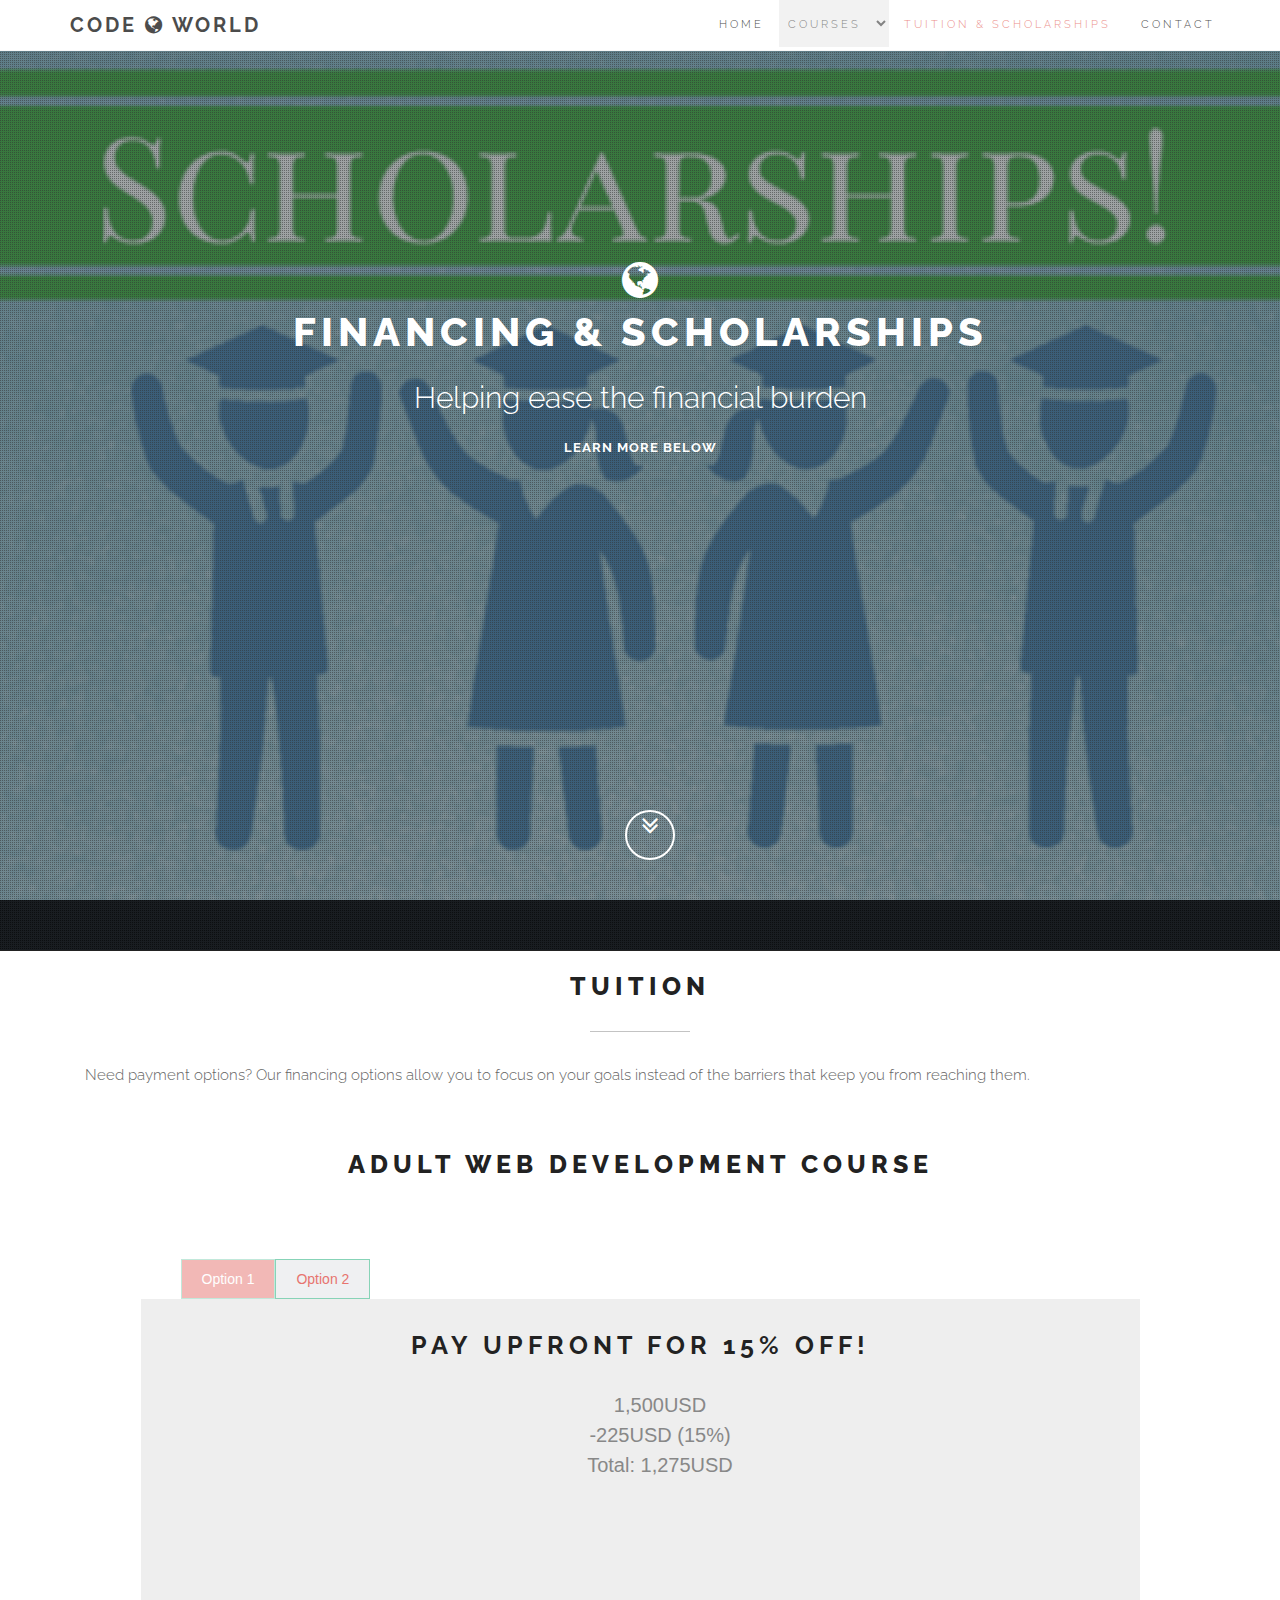
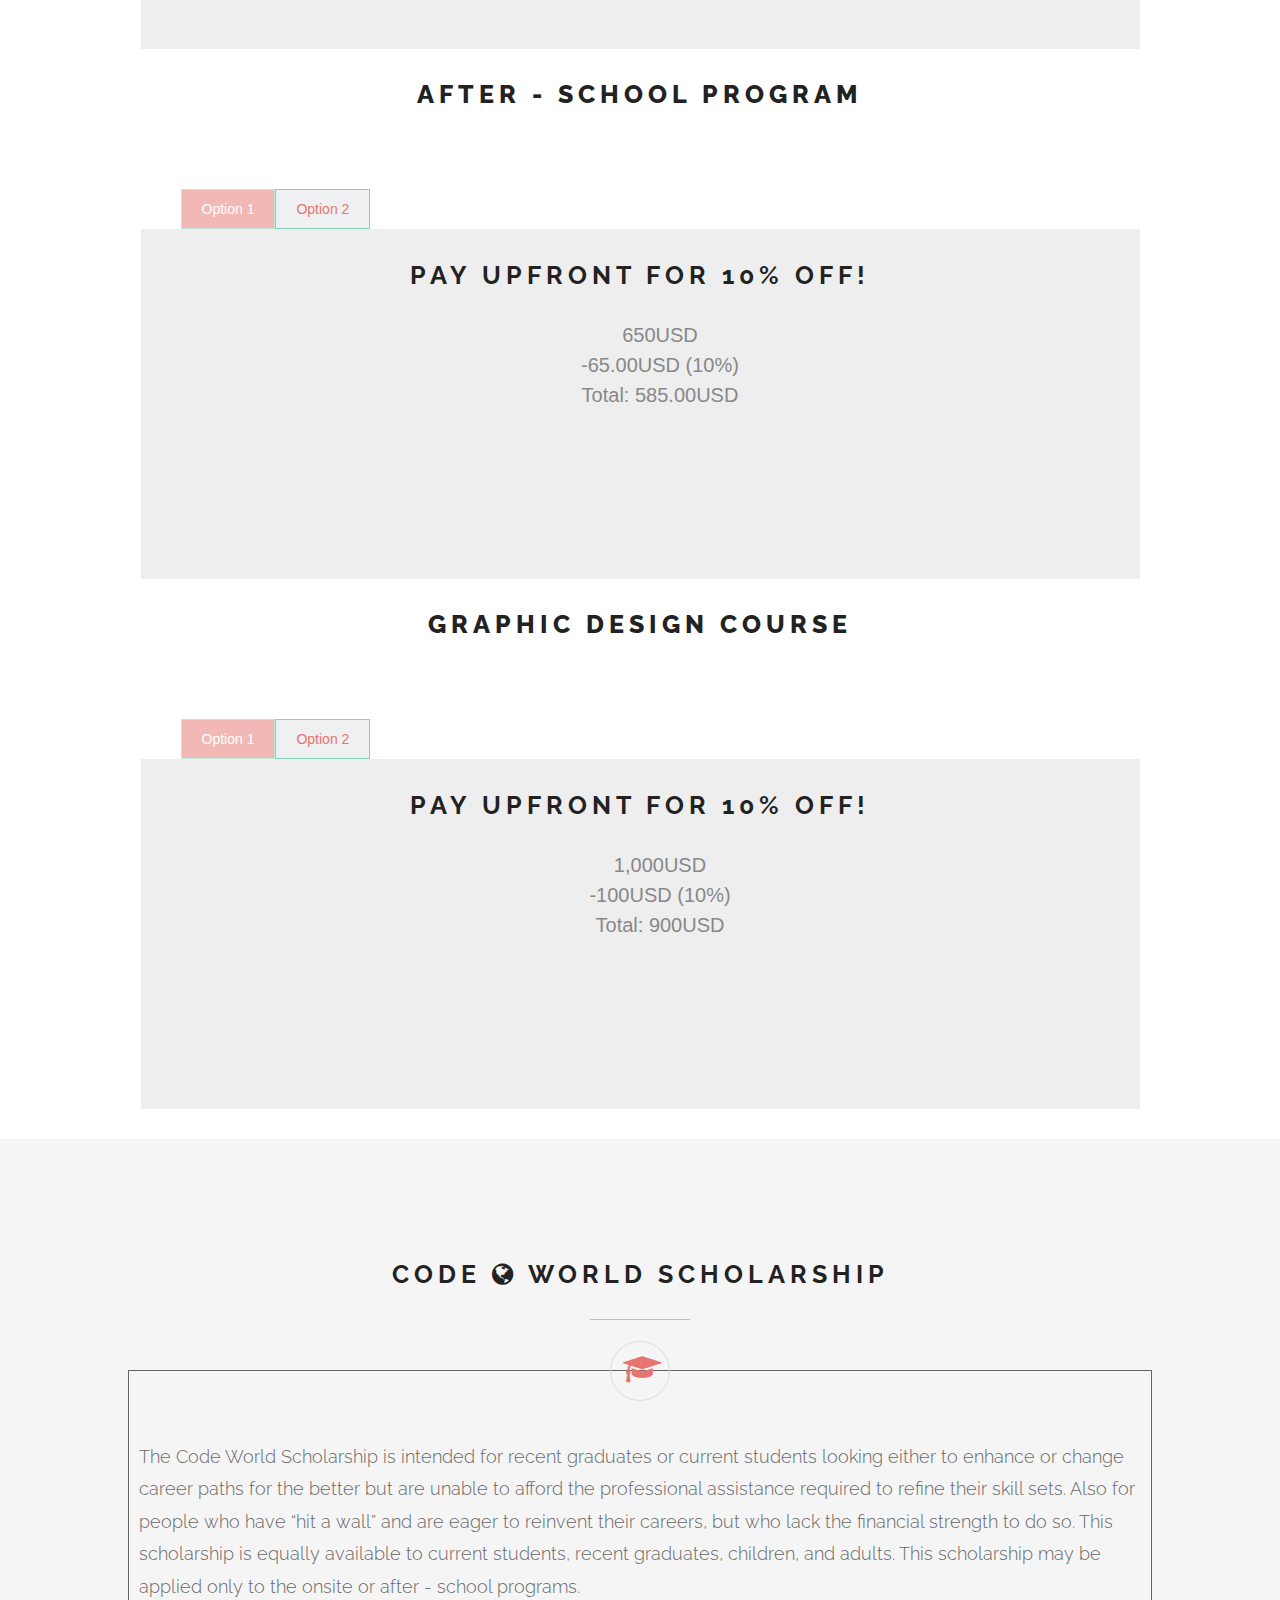
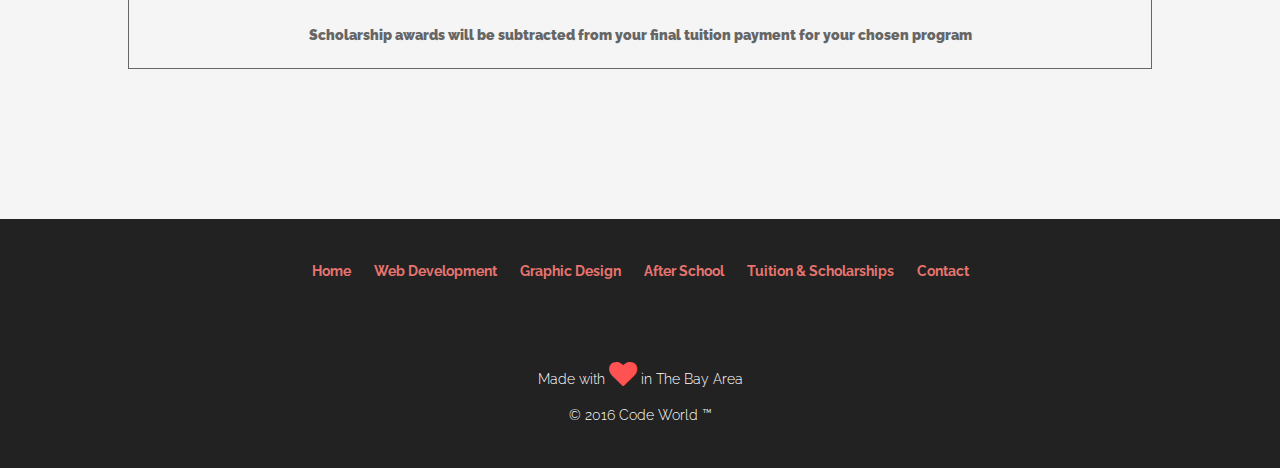
<file: scholarships.html>
<!DOCTYPE html>
<html lang="en">
<head>
	<meta charset="UTF-8">
	<meta name="viewport" content="width=device-width, initial-scale=1.0">

	<title>Code World | Learn To Code & Graphic Design For Youth & Adults No Skills Needed! | Tuition & Scholarships</title>
	<link rel="icon" type="image/ico" href="favicon.ico" />

	<meta name="description" content="Learn the latest coding languages and work towards your way to become a web developer. Classes, after-school programs, & summer programs available for youth and adults">
    <meta name="keywords" content="coding bootcamp, code, coding class, front - end web developer, HTML, CSS, JavaScript, JQuery, twitter bootstrap, zerb foundation, html email, Parse.com, web developer, class, after school program, course, learn code, web developer tutor, tutoring, daly city, san francisco, learn to code, coding, graphic design, graphic-design, graphic design school, graphic designer">

	<!-- CSS -->
	<link href="assets/bootstrap/css/bootstrap.min.css" rel="stylesheet" media="screen">
	<link href="assets/css/font-awesome.min.css" rel="stylesheet" media="screen">
	<link rel="stylesheet" href="https://maxcdn.bootstrapcdn.com/font-awesome/4.5.0/css/font-awesome.min.css">
	<link href="assets/css/simple-line-icons.css" rel="stylesheet" media="screen">
	<link href="assets/css/animate.css" rel="stylesheet">
	<link rel="stylesheet" type="text/css" href="assets/css/slippry.css">
    
	<!-- Custom styles CSS -->
	<link href="assets/css/style.css" rel="stylesheet" media="screen">
    
    <script src="assets/js/modernizr.custom.js"></script>
       
</head>
<body id="home-after-school">

	<!-- Preloader -->

	<div id="preloader">
		<div id="status"></div>
	</div>
	<!-- Navigation start -->

	<header class="header">

		<nav class="navbar navbar-custom" role="navigation">

			<div class="container">

				<div class="navbar-header">
					<button type="button" class="navbar-toggle" data-toggle="collapse" data-target="#custom-collapse">
						<span class="sr-only">Toggle navigation</span>
						<span class="icon-bar"></span>
						<span class="icon-bar"></span>
						<span class="icon-bar"></span>
					</button>
					<a class="navbar-brand" href="index.html">Code <span class="logo icon fa fa-globe"></span> World</a>
				</div>

				<div class="collapse navbar-collapse" id="custom-collapse">
					<ul class="nav navbar-nav navbar-right">
						<li><a href="index.html">Home</a></li>
						<li>
						   <select id="courses">
                              <option value="">Courses</option>
                              <option value="webdevelop.html">Web Development</option>
                              <option value="graphic-design.html">Graphic Design</option>
                              <option value="afterschool.html">After-School Program</option>
                          </select>
                        </li>
                        <li class="active"><a href="scholarships.html">Tuition & Scholarships</a></li>
						<li><a href="contact.html">Contact</a></li>
					</ul>
				</div>

			</div><!-- .container -->

		</nav>

	</header>
    <section id="home-scholarship" class="pfblock-image screen-height">
        <div class="home-overlay-web"></div>
		<div class="intro">
			<span class="logo icon fa fa-globe"style="font-size: 3em;"></span>
			<h1>FINANCING & SCHOLARSHIPS
	        </h1>
			<div class="start">Helping ease the financial burden</div>
			<h3>Learn More Below</h3>
		</div>

        <a href="#services">
		<div class="scroll-down">
            <span>
                <i class="fa fa-angle-double-down fa-2x"></i>
            </span>
		</div>
        </a>

	</section>
	<!-- Navigation end -->


<!--main-->
<div class="container" id="services">
	<div class="row">
	            <div class="col-xs-12">

					<div class="pfblock-header">
						<h2 class="pfblock-title" style="padding-top: 20px;">Tuition</h2>
						<div class="pfblock-line"></div>
						<p class="tuition-p">
	                    Need payment options? Our financing options allow you to focus on your goals instead of the barriers that keep you from reaching them.
	                    </p>
					</div>

				</div>
				<div class="col-xs-12">
					<h2 class="pfblock-title">Adult Web Development Course</h2>
                    <div class="tab">

				    <ul class="tabs">
				        <li>Option 1</li>
				        <li>Option 2</li>
				    </ul> <!-- / tabs -->

					    <div class="tab_content">

					        <div class="tabs_item">
					            <h2>Pay Upfront For 15% Off!</h2>
					            <ul>
					                <li style="list-style:none;font-size:20px;">1,500USD
					                <br>
					                -225USD (15%)
					                <br>
					               Total: 1,275USD
					                </li>

					            </ul>
		                   </div> <!-- / tabs_item -->

					        <div class="tabs_item">
					            <h2>Pay a deposit of 300USD & Have 3 installment payments of 400USD!</h2>
					        </div> <!-- / tabs_item -->
		        
		               </div> <!-- / tab_content -->
		            </div> <!-- / tab -->
				</div>
				<div class="col-xs-12">
					<h2 class="pfblock-title" style="padding-top: 20px;">After - School Program</h2>
                    <div class="tab">

				    <ul class="tabs">
				        <li>Option 1</li>
				        <li>Option 2</li>
				    </ul> <!-- / tabs -->

					    <div class="tab_content">

					        <div class="tabs_item">
					            <h2>Pay Upfront For 10% Off!</h2>
					            <ul>
					                <li style="list-style:none;font-size:20px;">650USD
					                <br>
					                -65.00USD (10%)
					                <br>
					               Total: 585.00USD
					                </li>

					            </ul>
		                   </div> <!-- / tabs_item -->

					        <div class="tabs_item">
					            <h2>Pay a deposit of 100USD & Have 2 installment payments of 275USD!</h2>
					            <strong>Parents can apply for reduced tuition. Contact us for more information.</strong>
					        </div> <!-- / tabs_item -->
		        
		               </div> <!-- / tab_content -->
		            </div> <!-- / tab -->
				</div>
				<div class="col-xs-12">
					<h2 class="pfblock-title" style="padding-top: 20px;">Graphic Design Course</h2>
                    <div class="tab">

				    <ul class="tabs">
				        <li>Option 1</li>
				        <li>Option 2</li>
				    </ul> <!-- / tabs -->

					    <div class="tab_content" style="margin-bottom:20px;">

					        <div class="tabs_item">
					            <h2>Pay Upfront For 10% Off!</h2>
					            <ul>
					                <li style="list-style:none;font-size:20px;">1,000USD
					                <br>
					                -100USD (10%)
					                <br>
					               Total: 900USD
					                </li>

					            </ul>
		                   </div> <!-- / tabs_item -->

					        <div class="tabs_item">
					            <h2>Pay a deposit of 200USD & Have 3 installment payments of 267USD!</h2>
					        </div> <!-- / tabs_item -->
		        
		               </div> <!-- / tab_content -->
		            </div> <!-- / tab -->
				</div>

      
  	</div><!--/row-->
</div><!--/container-->

<div class="container-fluid pfblock pfblock-gray" style="text-align:center;">
	<div class="row">
		<h2>Code <i class="fa fa-globe"></i> World Scholarship</h2>
		<div class="pfblock-line"></div>
		<div class="scholarship-box">
		    <div class="round on-line">
		    	<i class="in-round fa fa-graduation-cap"></i>
		    </div>
			<p class="scholar-p">The Code World Scholarship is intended for recent graduates or current students looking either to enhance or change career paths for the better but are unable to afford the professional assistance required to refine their skill sets. Also for people who have “hit a wall” and are eager to reinvent their careers, but who lack the financial strength to do so. This scholarship is equally available to current students, recent graduates, children, and adults. This scholarship may be applied only to the onsite or after - school programs.</p>
            <strong>Scholarship awards will be subtracted from your final tuition payment for your chosen program</strong>
		</div>
	</div>
</div>
	<!-- Footer start -->

	<footer id="footer">
		<div class="container">
			<div class="row">

			<div class="col-sm-12">
			    	<ul class="nav-footer">
						<li>
						<a href="index.html">Home</a></li>
						<li>
						   <a href="webdevelop.html">Web Development</a>
                        </li>
                        <li>
						   <a href="graphic-design.html">Graphic Design</a>
                        </li>
                        <li>
						   <a href="afterschool.html">After School</a>
                        </li>
                        <li>
                        <a href="scholarships.html">Tuition & Scholarships</a>
                        </li>
						<li>
						<a href="contact.html">Contact</a>
						</li>
					</ul>
			    </div>

				<div class="col-sm-12">

					<ul class="social-links">
						<li><a href="https://www.facebook.com/codeworldbayarea" target="blank" class="wow fadeInUp"><i class="fa fa-facebook"></i></a></li>
						<li><a href="http://www.twitter.com/codeworldpro" target="blank" class="wow fadeInUp" data-wow-delay=".1s"><i class="fa fa-twitter"></i></a></li>
						<li><a href="http://www.instagram.com/codeworldprogram" target="blank" class="wow fadeInUp" data-wow-delay=".2s"><i class="fa fa-instagram"></i></a></li>
						<li><a href="tel:4155313894" class="wow fadeInUp" data-wow-delay=".4s"><i class="fa fa-phone"></i></a></li>
						<li><a href="email:info@codeworld.io" class="wow fadeInUp" data-wow-delay=".5s"><i class="fa fa-envelope"></i></a></li>
					</ul>

					<p class="heart">
                        Made with <span class="fa fa-heart fa-2x animated pulse"></span> in The Bay Area
                    </p>
                    <p class="copyright">
                        © 2016 Code World &#0153;
					</p>

				</div>

			</div><!-- .row -->
		</div><!-- .container -->
	</footer>

	<!-- Footer end -->

	<!-- Scroll to top -->

	<div class="scroll-up">
		<a href="#home-after-school"><i class="fa fa-angle-up"></i></a>
	</div>
    
    <!-- Scroll to top end-->

	<!-- Javascript files -->

	<script src="assets/js/jquery-1.11.1.min.js"></script>
	<script src="assets/bootstrap/js/bootstrap.min.js"></script>
	<script src="assets/js/jquery.parallax-1.1.3.js"></script>
	<script src="assets/js/imagesloaded.pkgd.js"></script>
	<script src="assets/js/jquery.sticky.js"></script>
	<script src="assets/js/smoothscroll.js"></script>
	<script src="assets/js/wow.min.js"></script>
    <script src="assets/js/jquery.easypiechart.js"></script>
    <script src="assets/js/waypoints.min.js"></script>
    <script src="assets/js/jquery.cbpQTRotator.js"></script>
    <script type="text/javascript" src="assets/js/slippry.min.js"></script>
	<script src="assets/js/custom.js"></script>
	<!--Google Analytics-->
	<script>
  (function(i,s,o,g,r,a,m){i['GoogleAnalyticsObject']=r;i[r]=i[r]||function(){
  (i[r].q=i[r].q||[]).push(arguments)},i[r].l=1*new Date();a=s.createElement(o),
  m=s.getElementsByTagName(o)[0];a.async=1;a.src=g;m.parentNode.insertBefore(a,m)
  })(window,document,'script','http://www.google-analytics.com/analytics.js','ga');

  ga('create', 'UA-73277038-1', 'auto');
  ga('send', 'pageview');

</script>

</body>
</html>
</file>
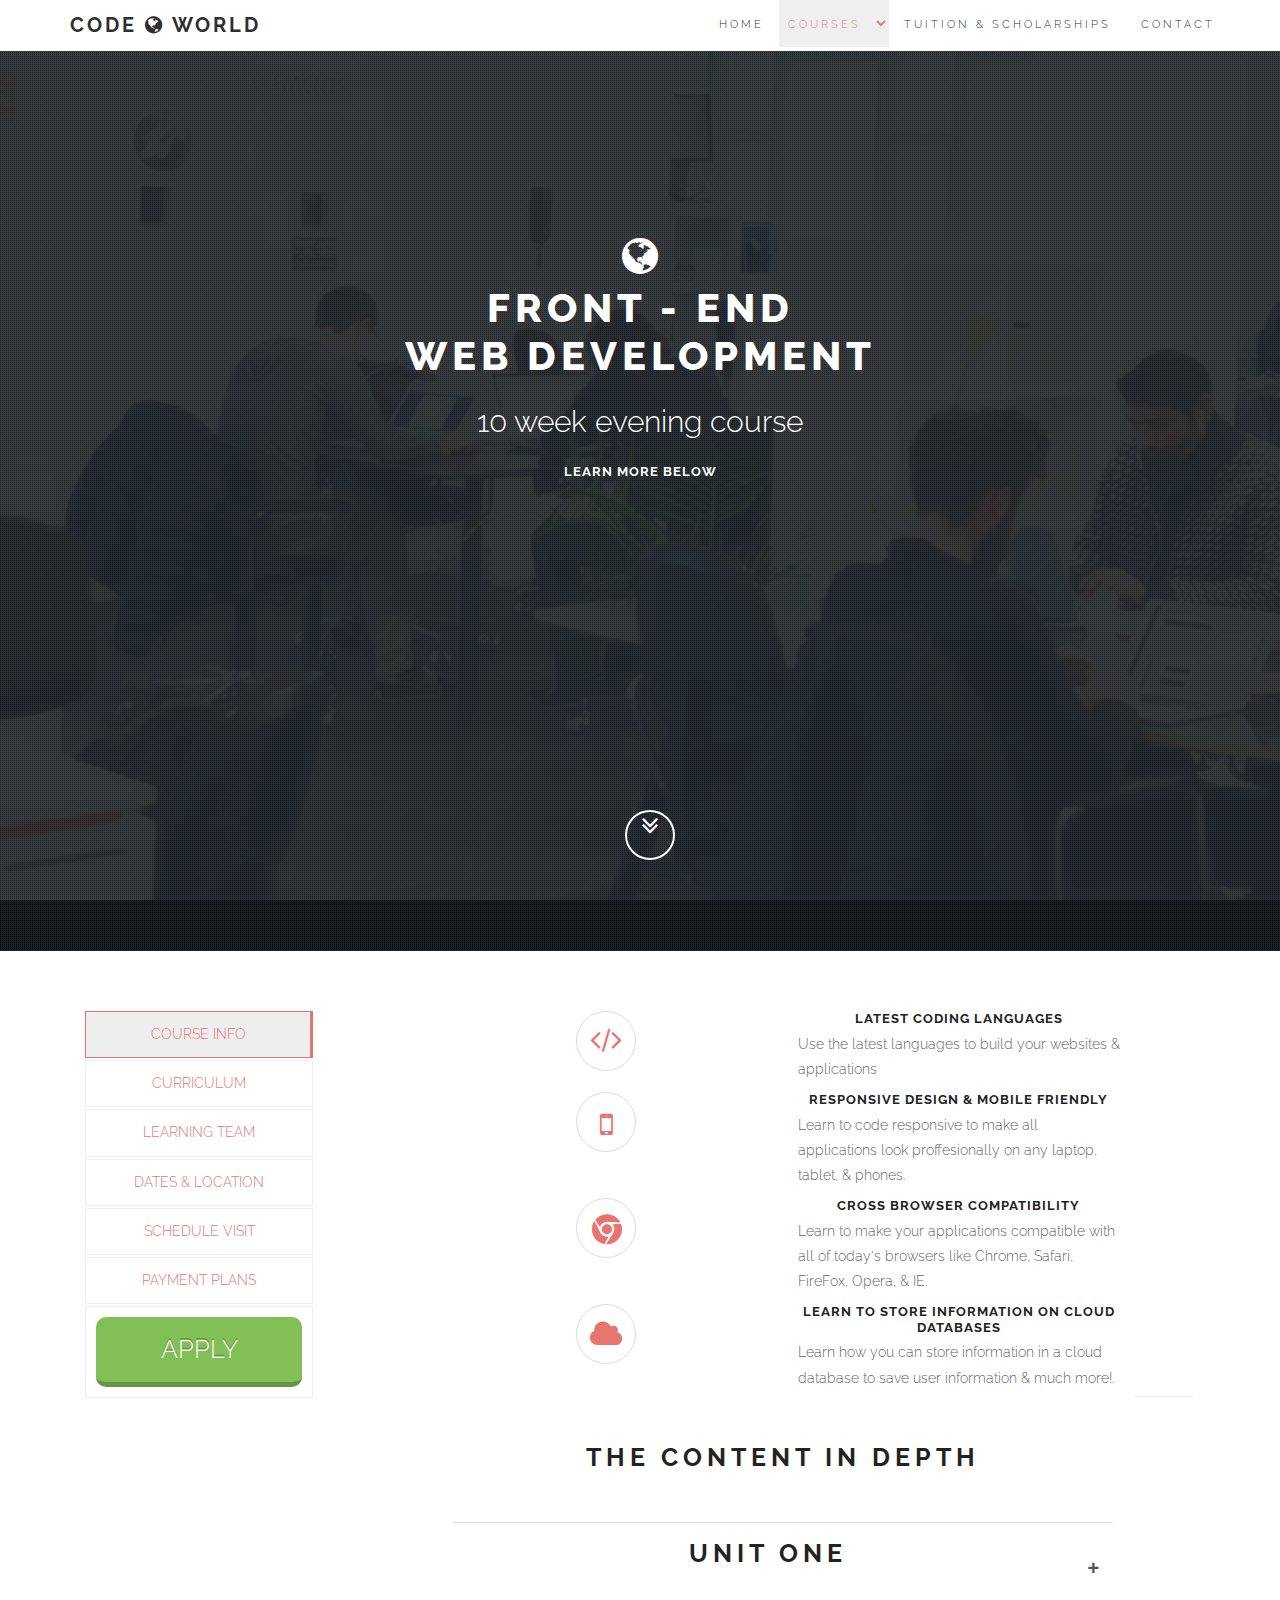
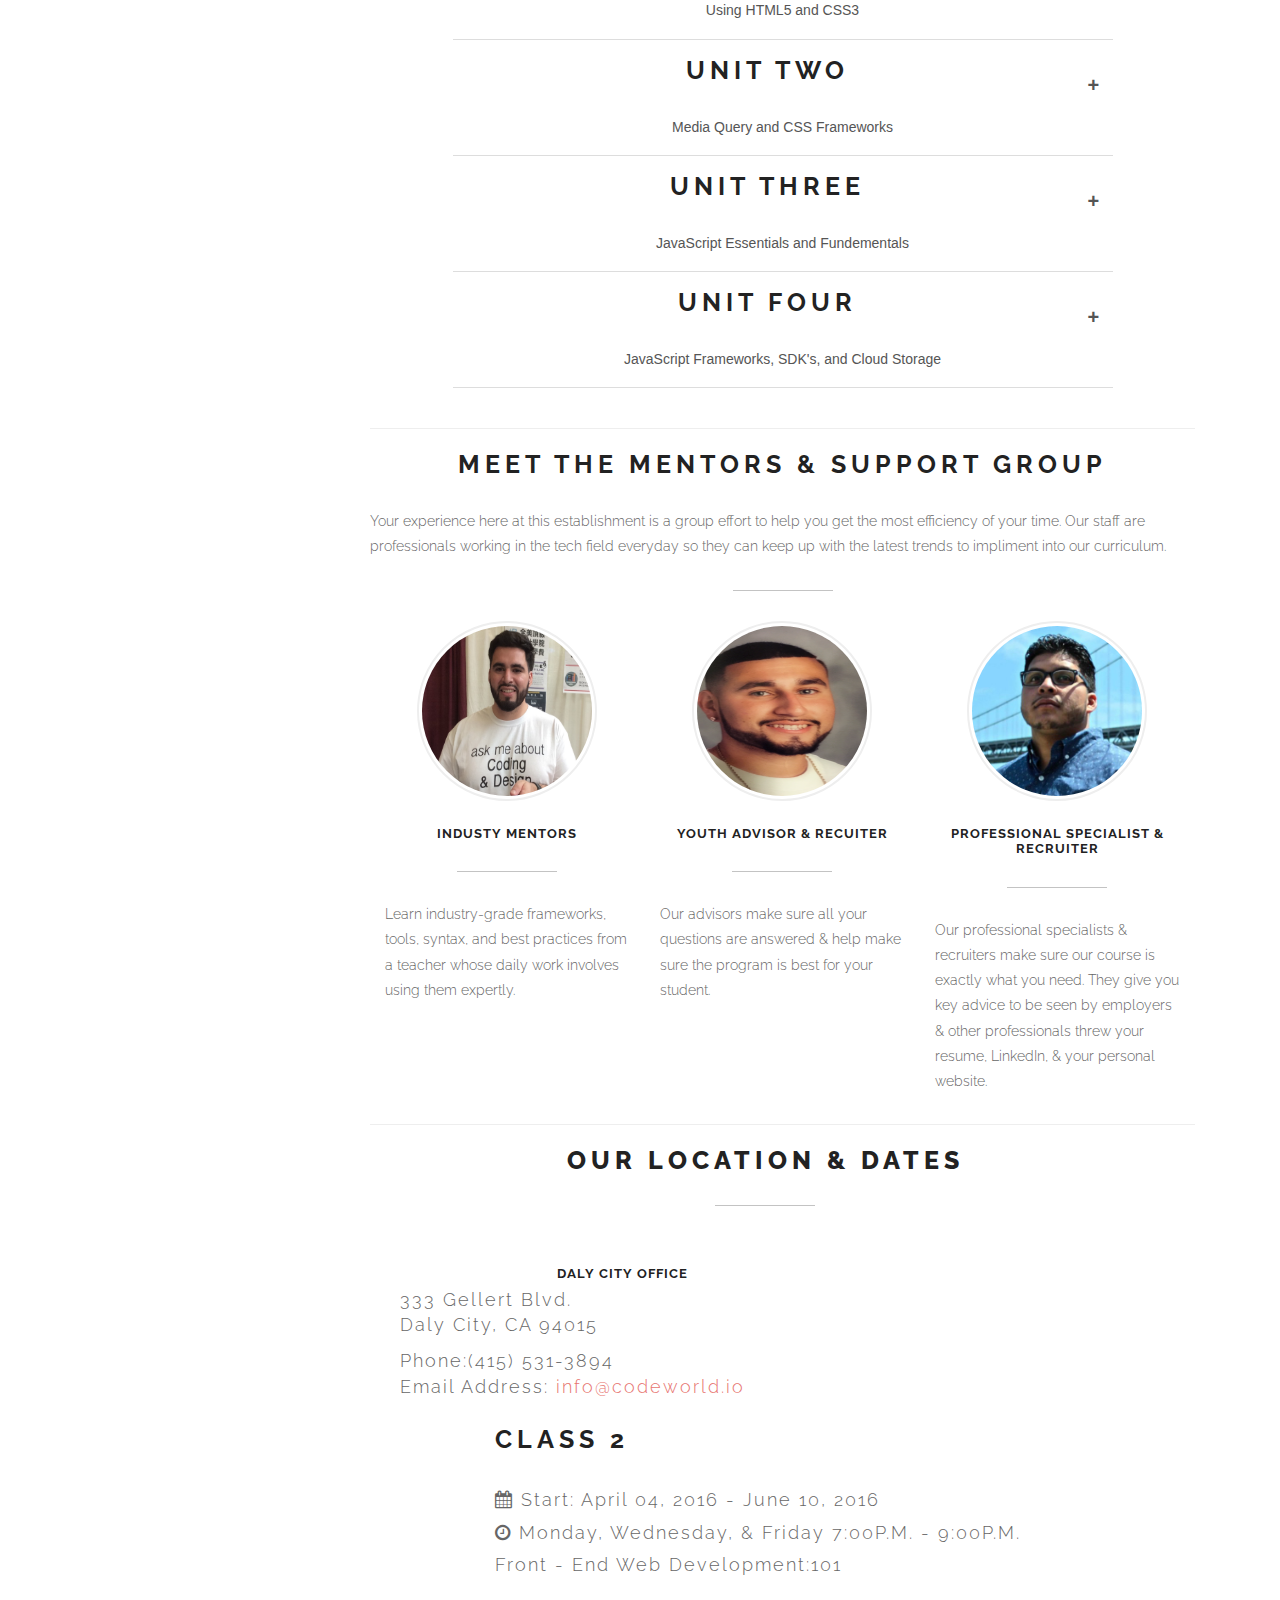
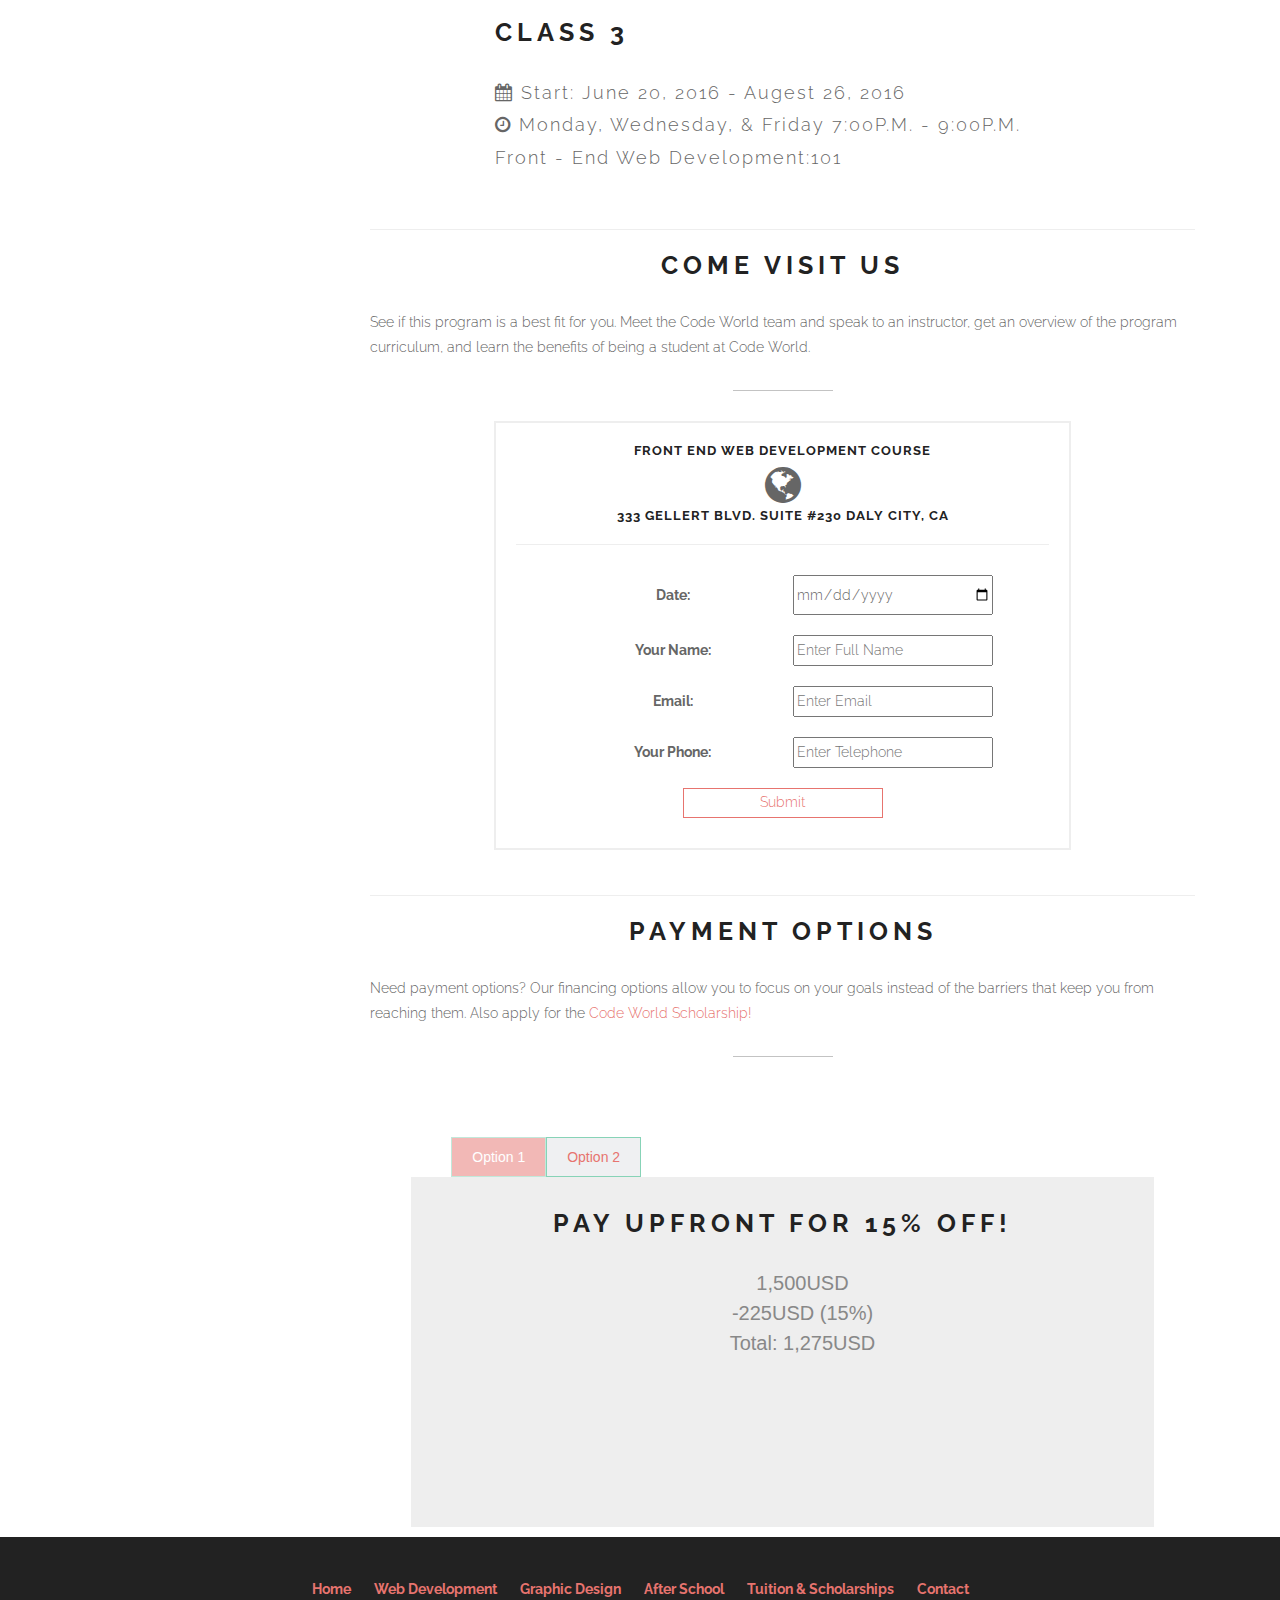
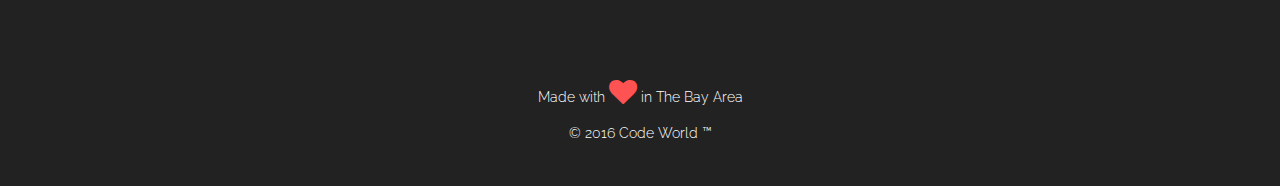
<file: webdevelop.html>
<!DOCTYPE html>
<html lang="en">
<head>
	<meta charset="UTF-8">
	<meta name="viewport" content="width=device-width, initial-scale=1.0">

	<title>Code World | Learn To Code & Graphic Design For Youth & Adults No Skills Needed! | Front - End Web Development Course</title>
	<link rel="icon" type="image/ico" href="favicon.ico" />

	<meta name="description" content="Learn the latest coding languages and work towards your way to become a web developer. Classes, after-school programs, & summer programs available for youth and adults">
    <meta name="keywords" content="coding bootcamp, code, coding class, front - end web developer, HTML, CSS, JavaScript, JQuery, twitter bootstrap, zerb foundation, html email, Parse.com, web developer, class, after school program, course, learn code, web developer tutor, tutoring, daly city, san francisco, learn to code, coding, graphic design, graphic-design, graphic design school, graphic designer">


	<!-- CSS -->
	<link href="assets/bootstrap/css/bootstrap.min.css" rel="stylesheet" media="screen">
	<link href="assets/css/font-awesome.min.css" rel="stylesheet" media="screen">
	<link rel="stylesheet" href="https://maxcdn.bootstrapcdn.com/font-awesome/4.5.0/css/font-awesome.min.css">
	<link href="assets/css/simple-line-icons.css" rel="stylesheet" media="screen">
	<link href="assets/css/animate.css" rel="stylesheet">
	<link rel="stylesheet" type="text/css" href="assets/css/slippry.css">
    
	<!-- Custom styles CSS -->
	<link href="assets/css/style.css" rel="stylesheet" media="screen">
    
    <script src="assets/js/modernizr.custom.js"></script>
       
</head>
<body id="home-webdev">

	<!-- Preloader -->

	<div id="preloader">
		<div id="status"></div>
	</div>
	<!-- Navigation start -->

	<header class="header">

		<nav class="navbar navbar-custom" role="navigation">

			<div class="container">

				<div class="navbar-header">
					<button type="button" class="navbar-toggle" data-toggle="collapse" data-target="#custom-collapse">
						<span class="sr-only">Toggle navigation</span>
						<span class="icon-bar"></span>
						<span class="icon-bar"></span>
						<span class="icon-bar"></span>
					</button>
					<a class="navbar-brand" href="index.html">Code <span class="logo icon fa fa-globe"></span> World</a>
				</div>

				<div class="collapse navbar-collapse" id="custom-collapse">
					<ul class="nav navbar-nav navbar-right">
						<li><a href="index.html">Home</a></li>
						<li>
						   <select class="active" id="courses">
                              <option value="">Courses</option>
                              <option value="webdevelop.html">Web Development</option>
                              <option value="graphic-design.html">Graphic Design</option>
                              <option value="afterschool.html">After-School Program</option>
                          </select>
                        </li>
                        <li><a href="scholarships.html">Tuition & Scholarships</a></li>
						<li><a href="contact.html">Contact</a></li>
					</ul>
				</div>

			</div><!-- .container -->

		</nav>

	</header>
    <section id="home-web" class="pfblock-image screen-height">
        <div class="home-overlay-web"></div>
		<div class="intro">
			<span class="logo icon fa fa-globe"style="font-size: 3em;"></span>
			<h1>Front - End
	               <br>
	            Web Development
	        </h1>
			<div class="start">10 week evening course</div>
			<h3>Learn More Below</h3>
		</div>

        <a href="#services">
		<div class="scroll-down">
            <span>
                <i class="fa fa-angle-double-down fa-2x"></i>
            </span>
		</div>
        </a>

	</section>
	<!-- Navigation end -->


<!--main-->
<div class="container" id="services">
	<div class="row">
      <!--left-->
      <div class="col-sm-12 col-md-3" id="leftCol">
        <ul class="nav nav-stacked" id="sidebar">
          <li><a href="#sec0">course info</a></li>
          <li><a href="#sec1">curriculum</a></li>
          <li><a href="#sec2">learning team</a></li>
          <li><a href="#sec3">dates & location</a></li>
          <li><a href="#sec4">schedule visit</a></li>
          <li><a href="#sec5">payment plans</a></li>
          <li><a href="apply-web-develop.html" class="action-button shadow animate green">apply</a></li>
        </ul>
      </div><!--/left-->
      <!--right-->
      <div class="col-xs-12 col-sm-12 col-md-9">
        <div id="sec0" class="block">
          <div class="col-xs-6 col-sm-6">
          	<div class="round">
          		<i class="fa fa-code in-round"></i>
          	</div>
          </div>
          <div class="col-xs-6 col-sm-6">
          	<h3>Latest Coding Languages</h3>
          	<p>Use the latest languages to build your websites & applications</p>
          </div>
          <div class="col-xs-6">
          	<div class="round">
          		<i class="fa fa-mobile in-round"></i>
          	</div>
          </div>
          <div class="col-xs-6">
          	<h3>Responsive Design & Mobile friendly</h3>
          	<p>Learn to code responsive to make all applications look proffesionally on any laptop, tablet, & phones.</p>
          </div>
          <div class="col-xs-6">
          	<div class="round">
          		<i class="fa fa-chrome in-round"></i>
          	</div>
          </div>
          <div class="col-xs-6">
          	<h3>Cross Browser Compatibility</h3>
          	<p>Learn to make your applications compatible with all of today's browsers like Chrome, Safari, FireFox, Opera, & IE.</p>
          </div>
          <div class="col-xs-6">
          	<div class="round">
          		<i class="fa fa-cloud in-round"></i>
          	</div>
          </div>
          <div class="col-xs-6">
          	<h3>Learn to store information on cloud databases</h3>
          	<p>Learn how you can store information in a cloud database to save user information & much more!.</p>
          </div>
        </div>
        <br>
        <hr class="divider">
        <br>
        <div id="sec1">   
		        <h2>The Content In Depth</h2>
				<div id="integration-list">
				    <ul>
				        <li>
				            <a class="expand">
				                <div class="right-arrow">+</div>
				                <div>
				                    <h2>Unit One</h2>
				                    <span>Using HTML5 and CSS3</span>
				                </div>
				            </a>

				            <div class="detail">
				                <div id="right" style="width:85%;float:right;height:100%;padding-left:20px;">
				                    <div id="sup">
				                        <div><span>Dive into the foundation of web development or the bare bones of the applications. Use HTML5 to dinamically construct the site and adding content into your projects. Use CSS3 to style the web pages, adding a layer of skin to your web application.</span>
				                        </div>
				                    </div>
				                </div>
				            </div>
				        </li>
				        <li>
				            <a class="expand">
				                <div class="right-arrow">+</div>
				                <h2>Unit Two</h2>
				                <span>Media Query and CSS Frameworks</span>
				            </a>

				            <div class="detail">
				                <div id="right" style="width:85%;float:right;height:100%;padding-left:20px;">
				                    <div id="sup">
				                        <div><span>Learn to make your applications & HTML emails fit on any size device or orientation with media query in your CSS file. Learn to use CSS frameworks like Zurb Foundation to have pre-set codes to excecute more functionality with less hand coding. Dowload pre-set templetes available online with CSS frameworks integraded.</span>
				                        </div>
				                    </div>
				                </div>
				            </div>
				        </li>
				        <li>
				            <a class="expand">
				                <div class="right-arrow">+</div>
				                <h2>Unit Three</h2>
				                <span>JavaScript Essentials and Fundementals</span>
				            </a>

				            <div class="detail">
				                <div id="right" style="width:85%;float:right;height:100%;padding-left:20px;">
				                    <div id="sup">
				                        <div><span>Learn to program logistics & functionalities with JavaScript. Learn to run functions with variables & if/else statements. Learn to tie together all languages to create a more dynamic web applications.</span>
				                        </div>
				                    </div>
				                </div>
				            </div>
				        </li>
				        <li>
				            <a class="expand">
				                <div class="right-arrow">+</div>
				                <h2>Unit Four</h2>
				                <span>JavaScript Frameworks, SDK's, and Cloud Storage</span>
				            </a>

				            <div class="detail">
				                <div id="right" style="width:85%;float:right;height:100%;padding-left:20px;">
				                    <div id="sup">
				                        <div><span>Learn to use JavaScript Frameworks for less hard coding & more use for your application. Utilize Parse.com to keep track of traffic coming into your web application. Use Parse.com JavaScript SDK to make an interactive web application with database storage. Have users signin/login and much more.</span>
				                        </div>
				                    </div>
				                </div>
				            </div>
				        </li>

				    </ul>
				</div>
       </div> 
        <hr id="sec2">

        <div>
	        <h2>Meet The Mentors & Support Group</h2>
	        <p>
	          Your experience here at this establishment is a group effort to help you get the most efficiency of your time. Our staff are professionals working in the tech field everyday so they can keep up with the latest trends to impliment into our curriculum. 
	        </p>
	        <div class="pfblock-line"></div>
		        <div class="row">
		            <div class="col-sm-6 col-md-4">
				        <div class="staff">
				        	<img class="staff-img" src="assets/images/erick-staff2.jpg">
				        </div>
				        <br>
				        <h3 style="text-align:center">Industy Mentors</h3>
				        <div class="pfblock-line"></div>
				        <p>Learn industry-grade frameworks, tools, syntax, and best practices from a teacher whose daily work involves using them expertly.</p>
			        </div>
			        <div class="col-sm-6 col-md-4">
				        <div class="staff">
				        	<img class="staff-img" src="assets/images/chris.png">
				        </div>
				        <br>
				        <h3 style="text-align:center">Youth Advisor & Recuiter</h3>
				        <div class="pfblock-line"></div>
				        <p>Our advisors make sure all your questions are answered & help make sure the program is best for your student.</p>
			        </div>
			        <div class="col-sm-6 col-md-4">
				        <div class="staff">
				        	<img class="staff-img" src="assets/images/bernie-staff.jpg">
				        </div>
				        <br>
				        <h3 style="text-align:center">Professional Specialist & Recruiter</h3>
				        <div class="pfblock-line"></div>
				        <p>Our professional specialists & recruiters make sure our course is exactly what you need. They give you key advice to be seen by employers & other professionals threw your resume, LinkedIn, & your personal website.</p>
			        </div>
		        </div>
        </div>
        <hr>
        
        <div id="sec3">
	        <div class="container">
			<div class="row">

				<div class="col-sm-6 col-sm-offset-1">

					<div class="pfblock-header">
						<h2 class="pfblock-title">Our Location & Dates</h2>
						<div class="pfblock-line"></div>
						
					</div>

				</div>

			</div><!-- .row -->

			<div class="row">

				 <div class="col-sm-5 map-content">
                                <address>
                                    <h3>Daly City Office</h3>
                                    <p>333 Gellert Blvd. <br>
                                    Daly City, CA 94015</p>
                                    <p>Phone:(415) 531-3894 <br>
                                    Email Address: <a href="mailto:info@codeworld.io">info@codeworld.io</a></p>
                                </address>
                                </div>
                                <div class="col-sm-5 text-center">
                        <div class="gmap">
                            <iframe frameborder="0" scrolling="no" marginheight="0" marginwidth="0" src="https://www.google.com/maps/embed?pb=!1m18!1m12!1m3!1d3158.2547241476254!2d-122.4668291!3d37.666722!2m3!1f0!2f0!3f0!3m2!1i1024!2i768!4f13.1!3m3!1m2!1s0x808f7beb7ecca213%3A0x6cd4eba96587523b!2s333+Gellert+Blvd%2C+Daly+City%2C+CA+94015!5e0!3m2!1sen!2sus!4v1436563050397"></iframe>
                        </div>
                    </div>      
				</div>
				<div class="row">
					<div class="col-xs-12 col-md-offset-1" style="text-align:left;">
						<h2>Class 2</h2>
					      <i class="fa fa-calendar fontup"></i><span class="fontup">  Start: April 04, 2016 - June 10, 2016</span> 
					      <br>
					      <i class="fa fa-clock-o fontup"></i><span class="fontup">  Monday, Wednesday, & Friday 7:00P.M. - 9:00P.M.</span>
					      <br>
					      <p class="fontup">Front - End Web Development:101</p>
					      <br>
					      <h2>Class 3</h2>
					      <i class="fa fa-calendar fontup"></i><span class="fontup">  Start: June 20, 2016 - Augest 26, 2016</span> 
					      <br>
					      <i class="fa fa-clock-o fontup"></i><span class="fontup">  Monday, Wednesday, & Friday 7:00P.M. - 9:00P.M.</span>
					      <br>
					      <p class="fontup">Front - End Web Development:101</p>
					      <br>

					</div>
				</div>

			</div><!-- .row -->
        </div>
        <hr>
        <div id="sec4">
	        <h2>Come Visit Us</h2>
	        <p>
	          See if this program is a best fit for you. Meet the Code World team and speak to an instructor, get an overview of the program curriculum, and learn the benefits of being a student at Code World.</p>
	          <div class="pfblock-line"></div>
              <form method="post" action="assets/php/visitWebDevelop.php">
              	<h3>Front End Web Development Course</h3>
              	<i class="fa fa-globe" style="font-size:3em;"></i>
              	<h3>333 Gellert Blvd. Suite #230 Daly City, CA</h3>
              	<hr>
              	<label>Date: </label><input type="date" name="date" required>
              	<br>
              	<label>Your Name: </label><input type="name" name="name" placeholder="Enter Full Name" required>
              	<br>
              	<label>Email: </label><input type="email" name="email" placeholder="Enter Email" required>
              	<br>
              	<p class="antispam">Leave this empty:
                <br /><input name="url" /></p>
              	<label>Your Phone: </label><input type="tel" name="phone" placeholder="Enter Telephone" required>
              	<br>
              	<input type="submit" name="submit">
              </form>

	        <br>
        </div>
        <hr>
        <div id="sec5">
	        <h2>Payment Options</h2>
	        <p>
	          Need payment options? Our financing options allow you to focus on your goals instead of the barriers that keep you from reaching them. Also apply for the <a href="scholarships.html">Code World Scholarship!</a>
	        </p>
	        <div class="pfblock-line"></div>
	        <div class="tab">

			    <ul class="tabs">
			        <li>Option 1</li>
			        <li>Option 2</li>
			    </ul> <!-- / tabs -->

			    <div class="tab_content">

			        <div class="tabs_item">
			            <h2>Pay Upfront For 15% Off!</h2>
			            <ul>
			                <li style="list-style:none;font-size:20px;">1,500USD
			                <br>
			                -225USD (15%)
			                <br>
			               Total: 1,275USD
			                </li>

			            </ul>
           </div> <!-- / tabs_item -->

        <div class="tabs_item">
            <h2>Pay a deposit of 300USD & Have 3 installment payments of 400USD!</h2>
            <h3>Also you can apply for the <a href="scholarships.html">Code World Scholarship</a> for possible grant!</h3>
        </div> <!-- / tabs_item -->
        
    </div> <!-- / tab_content -->
</div> <!-- / tab -->
        </div>
        </div><!--/right-->
  	</div><!--/row-->
</div><!--/container-->
	<!-- Footer start -->

	<footer id="footer">
		<div class="container">
			<div class="row">

			<div class="col-sm-12">
			    	<ul class="nav-footer">
						<li>
						<a href="index.html">Home</a></li>
						<li>
						   <a href="webdevelop.html">Web Development</a>
                        </li>
                        <li>
						   <a href="graphic-design.html">Graphic Design</a>
                        </li>
                        <li>
						   <a href="afterschool.html">After School</a>
                        </li>
                        <li>
                        <a href="scholarships.html">Tuition & Scholarships</a>
                        </li>
						<li>
						<a href="contact.html">Contact</a>
						</li>
					</ul>
			    </div>

				<div class="col-sm-12">

					<ul class="social-links">
						<li><a href="https://www.facebook.com/codeworldbayarea" target="blank" class="wow fadeInUp"><i class="fa fa-facebook"></i></a></li>
						<li><a href="http://www.twitter.com/codeworldpro" target="blank" class="wow fadeInUp" data-wow-delay=".1s"><i class="fa fa-twitter"></i></a></li>
						<li><a href="http://www.instagram.com/codeworldprogram" target="blank" class="wow fadeInUp" data-wow-delay=".2s"><i class="fa fa-instagram"></i></a></li>
						<li><a href="tel:4155313894" class="wow fadeInUp" data-wow-delay=".4s"><i class="fa fa-phone"></i></a></li>
						<li><a href="email:info@codeworld.io" class="wow fadeInUp" data-wow-delay=".5s"><i class="fa fa-envelope"></i></a></li>
					</ul>

					<p class="heart">
                        Made with <span class="fa fa-heart fa-2x animated pulse"></span> in The Bay Area
                    </p>
                    <p class="copyright">
                        © 2016 Code World &#0153;
					</p>

				</div>

			</div><!-- .row -->
		</div><!-- .container -->
	</footer>

	<!-- Footer end -->

	<!-- Scroll to top -->

	<div class="scroll-up">
		<a href="#home-webdev"><i class="fa fa-angle-up"></i></a>
	</div>
    
    <!-- Scroll to top end-->

	<!-- Javascript files -->

	<script src="assets/js/jquery-1.11.1.min.js"></script>
	<script src="assets/bootstrap/js/bootstrap.min.js"></script>
	<script src="assets/js/jquery.parallax-1.1.3.js"></script>
	<script src="assets/js/imagesloaded.pkgd.js"></script>
	<script src="assets/js/jquery.sticky.js"></script>
	<script src="assets/js/smoothscroll.js"></script>
	<script src="assets/js/wow.min.js"></script>
    <script src="assets/js/jquery.easypiechart.js"></script>
    <script src="assets/js/waypoints.min.js"></script>
    <script src="assets/js/jquery.cbpQTRotator.js"></script>
    <script type="text/javascript" src="assets/js/slippry.min.js"></script>
	<script src="assets/js/custom.js"></script>
	<!--Google Analytics-->
	<script>
  (function(i,s,o,g,r,a,m){i['GoogleAnalyticsObject']=r;i[r]=i[r]||function(){
  (i[r].q=i[r].q||[]).push(arguments)},i[r].l=1*new Date();a=s.createElement(o),
  m=s.getElementsByTagName(o)[0];a.async=1;a.src=g;m.parentNode.insertBefore(a,m)
  })(window,document,'script','http://www.google-analytics.com/analytics.js','ga');

  ga('create', 'UA-73277038-1', 'auto');
  ga('send', 'pageview');

</script>

</body>
</html>
</file>
<file: assets/css/simple-line-icons.css>
@font-face {
	font-family: 'Simple-Line-Icons';
	src:url('../fonts/Simple-Line-Icons.eot');
	src:url('../fonts/Simple-Line-Icons.eot?#iefix') format('embedded-opentype'),
		url('../fonts/Simple-Line-Icons.woff') format('woff'),
		url('../fonts/Simple-Line-Icons.ttf') format('truetype'),
		url('../fonts/Simple-Line-Icons.svg#Simple-Line-Icons') format('svg');
	font-weight: normal;
	font-style: normal;
}

/* Use the following CSS code if you want to use data attributes for inserting your icons */
[data-icon]:before {
	font-family: 'Simple-Line-Icons';
	content: attr(data-icon);
	speak: none;
	font-weight: normal;
	font-variant: normal;
	text-transform: none;
	line-height: 1;
	-webkit-font-smoothing: antialiased;
	-moz-osx-font-smoothing: grayscale;
}

/* Use the following CSS code if you want to have a class per icon */
/*
Instead of a list of all class selectors,
you can use the generic selector below, but it's slower:
[class*="icon-"] {
*/
.icon-user-female, .icon-user-follow, .icon-user-following, .icon-user-unfollow, .icon-trophy, .icon-screen-smartphone, .icon-screen-desktop, .icon-plane, .icon-notebook, .icon-moustache, .icon-mouse, .icon-magnet, .icon-energy, .icon-emoticon-smile, .icon-disc, .icon-cursor-move, .icon-crop, .icon-credit-card, .icon-chemistry, .icon-user, .icon-speedometer, .icon-social-youtube, .icon-social-twitter, .icon-social-tumblr, .icon-social-facebook, .icon-social-dropbox, .icon-social-dribbble, .icon-shield, .icon-screen-tablet, .icon-magic-wand, .icon-hourglass, .icon-graduation, .icon-ghost, .icon-game-controller, .icon-fire, .icon-eyeglasses, .icon-envelope-open, .icon-envelope-letter, .icon-bell, .icon-badge, .icon-anchor, .icon-wallet, .icon-vector, .icon-speech, .icon-puzzle, .icon-printer, .icon-present, .icon-playlist, .icon-pin, .icon-picture, .icon-map, .icon-layers, .icon-handbag, .icon-globe-alt, .icon-globe, .icon-frame, .icon-folder-alt, .icon-film, .icon-feed, .icon-earphones-alt, .icon-earphones, .icon-drop, .icon-drawer, .icon-docs, .icon-directions, .icon-direction, .icon-diamond, .icon-cup, .icon-compass, .icon-call-out, .icon-call-in, .icon-call-end, .icon-calculator, .icon-bubbles, .icon-briefcase, .icon-book-open, .icon-basket-loaded, .icon-basket, .icon-bag, .icon-action-undo, .icon-action-redo, .icon-wrench, .icon-umbrella, .icon-trash, .icon-tag, .icon-support, .icon-size-fullscreen, .icon-size-actual, .icon-shuffle, .icon-share-alt, .icon-share, .icon-rocket, .icon-question, .icon-pie-chart, .icon-pencil, .icon-note, .icon-music-tone-alt, .icon-music-tone, .icon-microphone, .icon-loop, .icon-logout, .icon-login, .icon-list, .icon-like, .icon-home, .icon-grid, .icon-graph, .icon-equalizer, .icon-dislike, .icon-cursor, .icon-control-start, .icon-control-rewind, .icon-control-play, .icon-control-pause, .icon-control-forward, .icon-control-end, .icon-calendar, .icon-bulb, .icon-bar-chart, .icon-arrow-up, .icon-arrow-right, .icon-arrow-left, .icon-arrow-down, .icon-ban, .icon-bubble, .icon-camcorder, .icon-camera, .icon-check, .icon-clock, .icon-close, .icon-cloud-download, .icon-cloud-upload, .icon-doc, .icon-envelope, .icon-eye, .icon-flag, .icon-folder, .icon-heart, .icon-info, .icon-key, .icon-link, .icon-lock, .icon-lock-open, .icon-magnifier, .icon-magnifier-add, .icon-magnifier-remove, .icon-paper-clip, .icon-paper-plane, .icon-plus, .icon-pointer, .icon-power, .icon-refresh, .icon-reload, .icon-settings, .icon-star, .icon-symbol-female, .icon-symbol-male, .icon-target, .icon-volume-1, .icon-volume-2, .icon-volume-off, .icon-users {
	font-family: 'Simple-Line-Icons';
	speak: none;
	font-style: normal;
	font-weight: normal;
	font-variant: normal;
	text-transform: none;
	line-height: 1;
	-webkit-font-smoothing: antialiased;
}
.icon-user-female:before {
	content: "\e000";
}
.icon-user-follow:before {
	content: "\e002";
}
.icon-user-following:before {
	content: "\e003";
}
.icon-user-unfollow:before {
	content: "\e004";
}
.icon-trophy:before {
	content: "\e006";
}
.icon-screen-smartphone:before {
	content: "\e010";
}
.icon-screen-desktop:before {
	content: "\e011";
}
.icon-plane:before {
	content: "\e012";
}
.icon-notebook:before {
	content: "\e013";
}
.icon-moustache:before {
	content: "\e014";
}
.icon-mouse:before {
	content: "\e015";
}
.icon-magnet:before {
	content: "\e016";
}
.icon-energy:before {
	content: "\e020";
}
.icon-emoticon-smile:before {
	content: "\e021";
}
.icon-disc:before {
	content: "\e022";
}
.icon-cursor-move:before {
	content: "\e023";
}
.icon-crop:before {
	content: "\e024";
}
.icon-credit-card:before {
	content: "\e025";
}
.icon-chemistry:before {
	content: "\e026";
}
.icon-user:before {
	content: "\e005";
}
.icon-speedometer:before {
	content: "\e007";
}
.icon-social-youtube:before {
	content: "\e008";
}
.icon-social-twitter:before {
	content: "\e009";
}
.icon-social-tumblr:before {
	content: "\e00a";
}
.icon-social-facebook:before {
	content: "\e00b";
}
.icon-social-dropbox:before {
	content: "\e00c";
}
.icon-social-dribbble:before {
	content: "\e00d";
}
.icon-shield:before {
	content: "\e00e";
}
.icon-screen-tablet:before {
	content: "\e00f";
}
.icon-magic-wand:before {
	content: "\e017";
}
.icon-hourglass:before {
	content: "\e018";
}
.icon-graduation:before {
	content: "\e019";
}
.icon-ghost:before {
	content: "\e01a";
}
.icon-game-controller:before {
	content: "\e01b";
}
.icon-fire:before {
	content: "\e01c";
}
.icon-eyeglasses:before {
	content: "\e01d";
}
.icon-envelope-open:before {
	content: "\e01e";
}
.icon-envelope-letter:before {
	content: "\e01f";
}
.icon-bell:before {
	content: "\e027";
}
.icon-badge:before {
	content: "\e028";
}
.icon-anchor:before {
	content: "\e029";
}
.icon-wallet:before {
	content: "\e02a";
}
.icon-vector:before {
	content: "\e02b";
}
.icon-speech:before {
	content: "\e02c";
}
.icon-puzzle:before {
	content: "\e02d";
}
.icon-printer:before {
	content: "\e02e";
}
.icon-present:before {
	content: "\e02f";
}
.icon-playlist:before {
	content: "\e030";
}
.icon-pin:before {
	content: "\e031";
}
.icon-picture:before {
	content: "\e032";
}
.icon-map:before {
	content: "\e033";
}
.icon-layers:before {
	content: "\e034";
}
.icon-handbag:before {
	content: "\e035";
}
.icon-globe-alt:before {
	content: "\e036";
}
.icon-globe:before {
	content: "\e037";
}
.icon-frame:before {
	content: "\e038";
}
.icon-folder-alt:before {
	content: "\e039";
}
.icon-film:before {
	content: "\e03a";
}
.icon-feed:before {
	content: "\e03b";
}
.icon-earphones-alt:before {
	content: "\e03c";
}
.icon-earphones:before {
	content: "\e03d";
}
.icon-drop:before {
	content: "\e03e";
}
.icon-drawer:before {
	content: "\e03f";
}
.icon-docs:before {
	content: "\e040";
}
.icon-directions:before {
	content: "\e041";
}
.icon-direction:before {
	content: "\e042";
}
.icon-diamond:before {
	content: "\e043";
}
.icon-cup:before {
	content: "\e044";
}
.icon-compass:before {
	content: "\e045";
}
.icon-call-out:before {
	content: "\e046";
}
.icon-call-in:before {
	content: "\e047";
}
.icon-call-end:before {
	content: "\e048";
}
.icon-calculator:before {
	content: "\e049";
}
.icon-bubbles:before {
	content: "\e04a";
}
.icon-briefcase:before {
	content: "\e04b";
}
.icon-book-open:before {
	content: "\e04c";
}
.icon-basket-loaded:before {
	content: "\e04d";
}
.icon-basket:before {
	content: "\e04e";
}
.icon-bag:before {
	content: "\e04f";
}
.icon-action-undo:before {
	content: "\e050";
}
.icon-action-redo:before {
	content: "\e051";
}
.icon-wrench:before {
	content: "\e052";
}
.icon-umbrella:before {
	content: "\e053";
}
.icon-trash:before {
	content: "\e054";
}
.icon-tag:before {
	content: "\e055";
}
.icon-support:before {
	content: "\e056";
}
.icon-size-fullscreen:before {
	content: "\e057";
}
.icon-size-actual:before {
	content: "\e058";
}
.icon-shuffle:before {
	content: "\e059";
}
.icon-share-alt:before {
	content: "\e05a";
}
.icon-share:before {
	content: "\e05b";
}
.icon-rocket:before {
	content: "\e05c";
}
.icon-question:before {
	content: "\e05d";
}
.icon-pie-chart:before {
	content: "\e05e";
}
.icon-pencil:before {
	content: "\e05f";
}
.icon-note:before {
	content: "\e060";
}
.icon-music-tone-alt:before {
	content: "\e061";
}
.icon-music-tone:before {
	content: "\e062";
}
.icon-microphone:before {
	content: "\e063";
}
.icon-loop:before {
	content: "\e064";
}
.icon-logout:before {
	content: "\e065";
}
.icon-login:before {
	content: "\e066";
}
.icon-list:before {
	content: "\e067";
}
.icon-like:before {
	content: "\e068";
}
.icon-home:before {
	content: "\e069";
}
.icon-grid:before {
	content: "\e06a";
}
.icon-graph:before {
	content: "\e06b";
}
.icon-equalizer:before {
	content: "\e06c";
}
.icon-dislike:before {
	content: "\e06d";
}
.icon-cursor:before {
	content: "\e06e";
}
.icon-control-start:before {
	content: "\e06f";
}
.icon-control-rewind:before {
	content: "\e070";
}
.icon-control-play:before {
	content: "\e071";
}
.icon-control-pause:before {
	content: "\e072";
}
.icon-control-forward:before {
	content: "\e073";
}
.icon-control-end:before {
	content: "\e074";
}
.icon-calendar:before {
	content: "\e075";
}
.icon-bulb:before {
	content: "\e076";
}
.icon-bar-chart:before {
	content: "\e077";
}
.icon-arrow-up:before {
	content: "\e078";
}
.icon-arrow-right:before {
	content: "\e079";
}
.icon-arrow-left:before {
	content: "\e07a";
}
.icon-arrow-down:before {
	content: "\e07b";
}
.icon-ban:before {
	content: "\e07c";
}
.icon-bubble:before {
	content: "\e07d";
}
.icon-camcorder:before {
	content: "\e07e";
}
.icon-camera:before {
	content: "\e07f";
}
.icon-check:before {
	content: "\e080";
}
.icon-clock:before {
	content: "\e081";
}
.icon-close:before {
	content: "\e082";
}
.icon-cloud-download:before {
	content: "\e083";
}
.icon-cloud-upload:before {
	content: "\e084";
}
.icon-doc:before {
	content: "\e085";
}
.icon-envelope:before {
	content: "\e086";
}
.icon-eye:before {
	content: "\e087";
}
.icon-flag:before {
	content: "\e088";
}
.icon-folder:before {
	content: "\e089";
}
.icon-heart:before {
	content: "\e08a";
}
.icon-info:before {
	content: "\e08b";
}
.icon-key:before {
	content: "\e08c";
}
.icon-link:before {
	content: "\e08d";
}
.icon-lock:before {
	content: "\e08e";
}
.icon-lock-open:before {
	content: "\e08f";
}
.icon-magnifier:before {
	content: "\e090";
}
.icon-magnifier-add:before {
	content: "\e091";
}
.icon-magnifier-remove:before {
	content: "\e092";
}
.icon-paper-clip:before {
	content: "\e093";
}
.icon-paper-plane:before {
	content: "\e094";
}
.icon-plus:before {
	content: "\e095";
}
.icon-pointer:before {
	content: "\e096";
}
.icon-power:before {
	content: "\e097";
}
.icon-refresh:before {
	content: "\e098";
}
.icon-reload:before {
	content: "\e099";
}
.icon-settings:before {
	content: "\e09a";
}
.icon-star:before {
	content: "\e09b";
}
.icon-symbol-female:before {
	content: "\e09c";
}
.icon-symbol-male:before {
	content: "\e09d";
}
.icon-target:before {
	content: "\e09e";
}
.icon-volume-1:before {
	content: "\e09f";
}
.icon-volume-2:before {
	content: "\e0a0";
}
.icon-volume-off:before {
	content: "\e0a1";
}
.icon-users:before {
	content: "\e001";
}
</file>
<file: assets/css/style.css>
@import url(http://fonts.googleapis.com/css?family=Raleway:400,300,500,700,800);
@import url(http://fonts.googleapis.com/css?family=Lobster);

body {
	font: 300 14px/1.8 'Raleway', sans-serif;
	color: #666;
	overflow-x: hidden;
}

img {
	max-width: 100%;
	height: auto;
}

a {
	color: #E7746F;
}

a:hover {
	text-decoration: none;
	color: #999;
}
p {
	text-align: left;
}
footer p {
	text-align: center;
}
.row{
	margin-right: 0;
	margin-left: 0;
}
/* ---------------------------------------------- /*
 * Transition elsements
/* ---------------------------------------------- */


.navbar a,
.form-control {
	-webkit-transition: all 0.4s ease-in-out 0s;
			transition: all 0.4s ease-in-out 0s;
}

a,
.btn {
	-webkit-transition: all 0.125s ease-in-out 0s;
			transition: all 0.125s ease-in-out 0s;
}

/* ---------------------------------------------- /*
 * Reset box-shadow
/* ---------------------------------------------- */

.btn,
.form-control,
.form-control:hover,
.form-control:focus,
.navbar-custom .dropdown-menu {
	box-shadow: none;
}

/* ---------------------------------------------- /*
 * Typography
/* ---------------------------------------------- */

h1, h2, h3, h4, h5, h6 {
	font: 700 40px/1.2 Raleway, sans-serif;
	text-transform: uppercase;
	letter-spacing: 5px;
	margin: 5px 0 5px;
	color: #222;
}

h2 {
	font-size: 25px;
	margin: 0 0 30px;
}

h3 {
	font-size: 13px;
	letter-spacing: 1px;
	margin: 0 0 5px;
}

h4 {
	font-size: 12px;
	letter-spacing: 1px;
}

h5 {
	font-size: 12px;
	letter-spacing: 1px;
	font-weight: 400;
}

h6 {
	font-size: 11px;
	letter-spacing: 1px;
	font-weight: 400;
}

strong {
	font-weight: 900 !important;
}

 select {
       	border: none;
        width: 110px;
       	padding-top: 17px;
       	padding-bottom: 15px;
       	padding-left: 5px;
       	text-transform: uppercase;
       font-family: Raleway, sans-serif;
       font-size: 11px;
       letter-spacing: 3px;
}

 select:focus {
       	border: none;
       	outline: none;
}

/* ---------------------------------------------- /*
 * Reset border-radius
/* ---------------------------------------------- */

.btn,
.iconbox,
.progress,
#filter li,
.scroll-up a,
.form-control,
.input-group-addon {
border-radius: 3px;
}


/* ---------------------------------------------- /*
 * Input-group
/* ---------------------------------------------- */

.input-group .form-control {
	z-index: auto;
}

.input-group-addon {
	background: #D8E1E4;
	border: 2px solid #D8E1E4;
	padding: 6px 15px;
	font-weight: 700;
}

/* ---------------------------------------------- /*
 * Inputs styles
/* ---------------------------------------------- */

.form-control {
	background: #FFF;
	border: 1px solid #D8E1E4;
	font-size: 12px;
	padding: 0 15px;
}

.form-control:focus{
    border-color: rgba(135, 135, 135, 0.7);
}

.input-lg,
.form-horizontal .form-group-lg .form-control {
	height: 38px;
	font-size: 13px;
}

.input-sm,
.form-horizontal .form-group-sm .form-control {
	font-size: 11px;
	height: 30px;
}

textarea.form-control {
	padding: 15px;
    max-width: 100%;
    min-width: 100%;
}

/* ---------------------------------------------- /*
 * Custom button style
/* ---------------------------------------------- */

.btn {
	font-family: Raleway, sans-serif;
	text-transform: uppercase;
	letter-spacing: 1px;
	font-size: 13px;
	padding: 8px 26px;
	border: 0;
}

.btn:hover,
.btn:focus,
.btn:active,
.btn.active {
	outline: inherit !important;
}

/* Button size */

.btn-lg,
.btn-group-lg > .btn {
	padding: 10px 25px;
	font-size: 13px;
    background: rgba(17, 17, 17, 0.8);
    color: #fff;
}
.btn-lg:hover,
.btn-group-lg > .btn:hover{
    background: rgba(17, 17, 17, 1.8);
    color: #fff;
}

.btn-sm,
.btn-group-sm > .btn {
	padding: 6px 25px;
	font-size: 11px;
}

.btn-xs,
.btn-group-xs > .btn {
	padding: 5px 25px;
	font-size: 10px;
}

.btn .icon-before {
	margin-right: 6px;
}

.btn .icon-after {
	margin-left: 6px;
}

/* ---------------------------------------------- /*
 * General Styles
/* ---------------------------------------------- */

.pfblock {
	padding: 120px 0 100px;
}

.pfblock-gray {
	background: #f5f5f5;
}

.pfblock-image {
	padding: 0;
}

.calltoaction h1,
.calltoaction h2,
.calltoaction h3,
.calltoaction h4,
.calltoaction h5,
.calltoaction h6,
.pfblock-image,
.pfblock-image h1,
.pfblock-image h2,
.pfblock-image h3,
.pfblock-image h4,
.pfblock-image h5,
.pfblock-image h6 {
	color: #fff;
}

.pfblock-header {
	text-align: center;
	margin: 0 0 60px;
}

.pfblock-header-left {
	text-align: left;
}

.pfblock-header-left .pfblock-line {
	width: inherit;
	margin: 30px 0;
}

.pfblock-title{
    font-weight: 800;
}

.pfblock-subtitle {
	font-family: Raleway, "Times New Roman", Times, sans-serif;
	font-style: normal;
	font-size: 18px;
}

.pfblock-line {
	background: rgba(135, 135, 135, 0.5);
	width: 100px;
	height: 1px;
	margin: 30px auto;
}

.pfblock-icon {
	font-size: 32px;
}
.calltoaction *{
    text-align: center;
}
.calltoaction {
    background: url(../images/item-3.jpg);
	background-color: #222;
	background-repeat: no-repeat;
	background-position: 0 0;
background-size: cover;
	padding: 50px 0;
	color: #999;
}

.calltoaction h2 {
	font-size: 20px;
	letter-spacing: 1px;
	margin-bottom: 5px;
}

.calltoaction-decription{
    padding-top: 20px;
    padding-bottom: 30px;
    font-size: 20px;
    color: #fff;
}

.calltoaction-btn {
	text-align: center;
}

.calltoaction-btn > .btn {
    background: rgba(255, 255, 255, .8);
    color: #111;
	margin-top: 5px;
	margin-bottom: 5px;
}
.calltoaction-btn > .btn:hover{
    background: #fff;
}

.long-down {
	margin-bottom: 40px;
}

.gray-triangle {
	-ms-transform: rotate(44deg); /* IE 9 */
    -webkit-transform: rotate(44deg); /* Safari */
    ransform: rotate(44deg);
    background-color: #f5f5f5;
    width: 20px;
    height: 20px;
    position: relative;
    top: 108px;
    left: 100px;
    z-index: 997;
}

.white-triangle {
	-ms-transform: rotate(44deg); /* IE 9 */
    -webkit-transform: rotate(44deg); /* Safari */
    ransform: rotate(44deg);
    background-color: white;
    width: 20px;
    height: 20px;
    position: relative;
    top: 108px;
    left: 100px;
    z-index: 997;
}

/* ---------------------------------------------- /*
 * Home
/* ---------------------------------------------- */

#home {
	background: url(../images/sf.gif);
	background-color: #222;
	background-attachment: fixed;
	background-repeat: no-repeat;
	background-position: 50% 50%;
    background-size: cover;
	padding: 0;
}

#home-web {
	background: url(../images/bg_services.png);
	background-color: #222;
	background-attachment: fixed;
	background-repeat: no-repeat;
	background-position: 50% 50%;
background-size: cover;
	padding: 0;
}

#home-graphic {
	background: url(../images/Graphic-Design.jpg);
	background-color: #222;
	background-attachment: fixed;
	background-repeat: no-repeat;
	background-position: 50% 50%;
background-size: cover;
	padding: 0;
}

#home-after {
	background: url(../images/kids-code.png);
	background-color: #222;
	background-attachment: fixed;
	background-repeat: no-repeat;
	background-position: 50% 50%;
background-size: cover;
	padding: 0;
}

#home-scholarship {
	background: url(../images/private-school-scholarships.png);
	background-color: #222;
	background-attachment: fixed;
	background-repeat: no-repeat;
	background-position: 50% 50%;
background-size: cover;
	padding: 0;
}

#home-contact {
	background: url(../images/cover.jpg);
	background-color: #222;
	background-attachment: fixed;
	background-repeat: no-repeat;
	background-position: 50% 50%;
background-size: cover;
	padding: 0;
}

.home-overlay {
    background-color: rgba(44, 62, 80, 0.3);
    background-image: url("../images/pattern.png");
    background-repeat: repeat;
    height: 100%;
    left: 0;
    position: absolute;
    top: 0;
    width: 100%;
    z-index: 0;
}

.home-overlay-web {
    background-color: rgba(44, 62, 80, 0.3);
    background-image: url("../images/pattern.png");
    background-repeat: repeat;
    height: 100%;
    left: 0;
    position: absolute;
    top: 50px;
    width: 100%;
    z-index: 0;
}

.intro {
	position: absolute;
	width: 100%;
	top: 40%;
	left: 0;
	text-align: center;
	-webkit-transform: translate(0%, -50%);
		-ms-transform: translate(0%, -50%);
			transform: translate(0%, -50%);
	padding: 0 15px;
}

.intro h1{
    font-weight: 800;
}

.start {
	font-family: Raleway, "Times New Roman", Times, sans-serif;
	font-size: 30px;
	font-style: normal;
	text-transform: none;
	margin: 15px 0;
}

/* ---------------------------------------------- /*
 * Servise
/* ---------------------------------------------- */

.iconbox {
	background: #fff;
	border-bottom: 1px solid #d4d4d4;
	text-align: center;
	padding: 40px 20px;
	margin: 0 0 20px;
	border: 1px solid;
}

.iconbox-icon {
	margin: 0 0 15px;
	font-size: 32px;
	color: #222;
}

.iconbox-title {
	margin: 0 0 15px;
	padding: 0;
}

.iconbox:hover {
	border: 2px solid #E7746F;
	cursor: pointer;
}
/* ---------------------------------------------- /*
 * Skills
/* ---------------------------------------------- */

.chart {
    display: inline-block;
    height: 140px;
    margin: 50px 0;
    position: relative;
    text-align: center;
    width: 140px;
}
.chart canvas {
    left: 0;
    position: absolute;
    top: 0;
}
.percent {
    display: inline-block;
    font-size: 25px;
    font-weight: 300;
    line-height: 140px;
    z-index: 2;
}
.percent:after {
    content: "%";
    font-size: 50%;
    margin-left: 0.1em;
}

.animate
{
	transition: all 0.1s;
	-webkit-transition: all 0.1s;
}

.action-button
{
	position: relative;
	padding: 10px 10px;
    margin: 10px;
	border-radius: 10px;
	font-size: 25px;
	color: #FFF;
	text-decoration: none;	
}

.green
{
	background-color: #82BF56;
	border-bottom: 5px solid #669644;
	text-shadow: 0px -2px #669644;
}

a.green:hover {
   opacity: 0.7;
   filter: alpha(opacity=70);
   color: white;
   background-color: #82BF56 !important;
}

.action-button:active
{
	-ms-transform: translate(0px,5px);
	    transform: translate(0px,5px);
  -webkit-transform: translate(0px,5px);
	border-bottom: 1px solid;
}

.company-logo {
	margin: 0 auto;
    width: 300px;
}

/* ---------------------------------------------- /*
 * Contact
/* ---------------------------------------------- */

.ajax-response {
	text-align: center;
}



/* ---------------------------------------------- /*
 * Footer
/* ---------------------------------------------- */

#footer {
	background: #222;
	text-align: center;
	padding: 40px 0;
	color: #FFF;
}

.copyright {
	margin: 0;
}

.copyright a{
    border-bottom: 1px dotted #fff;
}

#footer span{
    animation-iteration-count: infinite;
    -webkit-animation-iteration-count: infinite;
    color: #ff5252;
}

.social-links {
	list-style: none;
	padding: 0;
	margin: 0 0 20px;
}

.social-links li {
	display: inline-block;
	margin: 5px;
}

.social-links a {
	width: 36px;
	height: 36px;
	display: block;
	line-height: 35px;
	text-align: center;
	border: 1px solid rgba(255, 255, 255, .1);
border-radius: 3px;
	font-size: 14px;
	color: rgba(255, 255, 255, .2);
}

.social-links a:hover {
	border: 1px solid rgba(255, 255, 255, .5);
	color: rgba(255, 255, 255, .8);
}

.nav-footer {
	list-style: none;
	font-weight: 700;
	padding-left: 0;
}

.nav-footer li {
	display: inline;
	padding: 10px; 
}

@media (max-width: 655px) {
	.nav-footer li {
		display: block;
	}
}

/* ---------------------------------------------- /*
 * Navigation
/* ---------------------------------------------- */

.header {
	border-bottom: 1px solid #f5f5f5;
	position: relative;
	width: 100%;
	z-index: 998;
}

.navbar-custom {
	border: 0;
	border-radius: 0;
	margin: 0;
	text-transform: uppercase;
	font-family: Raleway, sans-serif;
}

.navbar-custom,
.navbar-custom .dropdown-menu {
	background: #fff;
	padding: 0;
}

.navbar-custom .navbar-brand,
.navbar-custom .navbar-nav > li > a,
.navbar-custom .navbar-nav .dropdown-menu > li > a {
	font-size: 11px;
	letter-spacing: 3px;
	color: #222;
}

.navbar-custom .nav li.active,
.navbar-custom .nav li a:hover,
.navbar-custom .nav li a:focus,
.navbar-custom .navbar-nav > li.active a {
	background: none;
	outline: 0;
	color: #E7746F;
}

.active {
    outline: 0;
    color: #E7746F !important;
}

.navbar-custom .navbar-brand {
	font-weight: 700;
	font-size: 20px;
    font-family: Raleway, cursive;
}

.navbar-custom .dropdown-menu {
	border: 0;
	border-top: 2px solid #E7746F;
	border-radius: 0;
}

.navbar-custom .dropdown-menu > li > a {
	padding: 10px 20px;
}

.navbar-custom .nav .open > a,
.navbar-custom .dropdown-menu > li > a:hover,
.navbar-custom .dropdown-menu > li > a:focus {
	background: #f5f5f5;
}

.navbar-custom .navbar-toggle .icon-bar {
	background: #222;
}

/* ---------------------------------------------- /*
 * Scroll to top
/* ---------------------------------------------- */

.scroll-up {
	position: fixed;
	display: none;
	z-index: 999;
	bottom: 2em;
	right: 2em;
}

.scroll-up a {
	background-color: rgba(135, 135, 135, 0.5);
	display: block;
	width: 35px;
	height: 35px;
	text-align: center;
	color: #fff;
	font-size: 15px;
	line-height: 30px;
}

.scroll-up a:hover,
.scroll-up a:active {
	background-color: rgba(235, 235, 235, .8);
	color: #e7746f;
}

/* ---------------------------------------------- /*
 *Scroll Down
/* ---------------------------------------------- */

.scroll-down {
	position: absolute;
	left: 50%;
	bottom: 40px;
	border: 2px solid #fff;
	border-radius: 50%;
	height: 50px;
	width: 50px;
	margin-left: -15px;
	display: block;
	z-index: 10;
    text-align: center;
}

.scroll-down span{
    position: relative;
    color: #fff;
    -webkit-animation-name: drop;
	-webkit-animation-duration: 1s;
	-webkit-animation-timing-function: linear;
	-webkit-animation-delay: 0s;
	-webkit-animation-iteration-count: infinite;
	-webkit-animation-play-state: running;
	-webkit-animation-name: drop;
	        animation-name: drop;
	-webkit-animation-duration: 1s;
	        animation-duration: 1s;
	-webkit-animation-timing-function: linear;
	        animation-timing-function: linear;
	-webkit-animation-delay: 0s;
	        animation-delay: 0s;
	-webkit-animation-iteration-count: infinite;
	        animation-iteration-count: infinite;
	-webkit-animation-play-state: running;
	        animation-play-state: running;
}

@-webkit-keyframes drop	{
	0%   { top:0px;  opacity: 0;  filter: alpha(opacity=0);}
	30%  { top:10px; opacity: 1; filter: alpha(opacity=100);}
	100% { top:25px; opacity: 0; filter: alpha(opacity=0);}
}

@keyframes drop	{
	0%   { top:0px;  opacity: 0;  filter: alpha(opacity=0);}
	30%  { top:10px; opacity: 1; filter: alpha(opacity=100);}
	100% { top:25px; opacity: 0; filter: alpha(opacity=0);}
}

/* ---------------------------------------------- /*
 * Preloader
/* ---------------------------------------------- */

#preloader {
	background: #FFF;
	bottom: 0;
	left: 0;
	position: fixed;
	right: 0;
	top: 0;
	z-index: 9999;
}

#status {
	background-image: url(../images/preloader.gif);
	background-position: center;
	background-repeat: no-repeat;
	height: 200px;
	left: 50%;
	margin: -100px 0 0 -100px;
	position: absolute;
	top: 50%;
	width: 200px;
}

/* ---------------------------------------------- /*
 * Web Development Page
/* ---------------------------------------------- */

.antispam { display:none;}

#slippry-demo {
	padding: 0px;
	margin: 0 auto;
	list-style: none;
}

.heading {
	text-align: center;
	position: absolute;
	margin-left: auto;
    margin-right: auto;
    left: 0;
    right: 0;
	top: 250px;
    color: white;
    font-size: 50px;
    z-index: 997;
}

.sub-heading {
	text-align: center;
	position: absolute;
	margin-left: auto;
    margin-right: auto;
    left: 0;
    right: 0;
	top: 400px;
    font-size: 30px;
    letter-spacing: 3px;
    color: white;
    font-weight: 500;
    z-index: 997;
}

.nav-stacked {
	padding: 30px 0px;
}
.nav-stacked li {
	border: 1px solid #eee;
	text-transform: uppercase;
}

.navbar-bright {
 background-color:#111155;
 color:#fff;
}

.affix-top,.affix{
 position: static;
}

@media (min-width: 979px) {
  #sidebar.affix-top {
    position: static;
  	margin-top:30px;
  	width:228px;
  }
  
  #sidebar.affix {
    position: fixed;
    top:70px;
    width:228px;
  }
}

#sidebar li.active {
    border: 1px #E7746F solid;
    border-right-width: 3px;
    background-color: #eee;
}

.block {
	padding: 60px;
	height: 400px;

}

@media (max-width: 991px) {
	.block {
		padding: 0px; 
	}
}

.round {
	margin: 0 auto;
    border: 1px solid gainsboro;
    border-radius: 30px;
    width: 60px;
    height: 60px;
    padding: 12px;
}

.in-round {
	font-size: 30px;
	color: #E7746F;
}

.fa-mobile { 
   padding-top: 4px;
}

.fa-chrome {
	padding-left: 2px;
	padding-top: 3px;
}

.fa-cloud {
	padding-top: 2px;
}

#integration-list {
    font-family: 'Open Sans', sans-serif;
    width: 80%;
    margin: 0 auto;
    display: table;
}
#integration-list ul {
    padding: 0;
    margin: 20px 0;
    color: #555;
}
#integration-list ul > li {
    list-style: none;
    border-top: 1px solid #ddd;
    display: block;
    padding: 15px;
    overflow: hidden;
}
#integration-list ul:last-child {
    border-bottom: 1px solid #ddd;
}
#integration-list ul > li:hover {
    background: #efefef;
}
.expand {
    display: block;
    text-decoration: none;
    color: #555;
    cursor: pointer;
}

#right{
    display: table;
}
#sup{
    display: table-cell;
    vertical-align: middle;
    width: 80%;
}
.detail a {
    text-decoration: none;
    color: #C0392B;
    border: 1px solid #C0392B;
    padding: 6px 10px 5px;
    font-size: 13px;
  margin-right: 7px;
}
.detail {
    margin: 10px 0 10px 0px;
    display: none;
    line-height: 22px;
    height: 150px;
}
.detail span{
    margin: 0;
}
.right-arrow {
    margin-top: 12px;
    margin-left: 20px;
    width: 10px;
    height: 100%;
    float: right;
    font-weight: bold;
    font-size: 20px;
}

.staff {
	height: 180px;
    width: 180px;
    border: 2px solid #eee;
    border-radius: 140px;
    margin: 0 auto;

}

.staff-img {
	 width: 170px;
    height: 170px;
    border-radius: 170px;
    margin: 3px;
}

.fontup, address {
	font-size: 18px;
	letter-spacing: 2px;
}

form {
	width: 70%;
	text-align: center;
	margin: 0 auto;
	border: 2px solid #eee;
	padding: 20px;
}

form label, form input {
	width: 200px;
	margin: 10px;
}

input[type=submit] {
	color: #E7746F;
	border: 1px solid #E7746F;
	background-color: transparent;
}

#services {
	text-align: center;
}

.tab {
  padding-top: 50px;
    margin-bottom: 20px;
    position: relative;
    overflow: hidden;
    background: #fff;
    width: 90%;
    margin: 0 auto;
    font-family: 'Roboto', sans-serif;
    line-height: 1.5;
    font-weight: 300;
    color: #888;
    -webkit-font-smoothing: antialiased;
    margin-bottom: 10px;
}

.tabs {
  display: table;
  position: relative;
  overflow: hidden;
  margin: 0;
  width: 100%;
}
.tabs li {
  float: left;
  line-height: 38px;
  overflow: hidden;
  padding: 0;
  position: relative;
}
.tabs li {
  background-color: #eff0f2;
  border-bottom: 1px solid #fff;
  font-weight: 500;
  display: block;
  letter-spacing: 0;
  outline: none;
  padding: 0 20px;
  text-decoration: none;
  -webkit-transition: all 0.2s ease-in-out;
  transition: all 0.2s ease-in-out;
  border: 1px solid #87d3b7;
}

.tabs_item {
  display: none;
  padding: 30px 0;
}
.tabs_item h4 {
  font-weight: bold;
  color: #87d3b7;
  font-size: 20px;
}
.tabs_item img {
  width: 200px;
  float: left;
  margin-right: 30px;
}
.tabs_item:first-child {
  display: block;
}

li.current {
  color: #fff;
  background: #E7746F;
  opacity: 0.5;
  filter: alpha(opacity=50);
}

.tab_content {
	height: 350px;
	border: 1px solid #eee;
	background-color: #eee;
}



/* ---------------------------------------------- /*
 * Scholarship Page
/* ---------------------------------------------- */

.scholarship-box {
	border: 1px solid;
	width: 80%;
	margin: 50px auto;
	padding-bottom: 20px;
}

.on-line {
   position: relative;
   bottom: 30px;
   z-index: 995;
}

/* ---------------------------------------------- /*
 * Media
/* ---------------------------------------------- */
@media (min-width: 768px){
   .navbar-right {
      float: right!important;
      margin-right: -35px;
   }
}

@media (max-width: 767px) {

	.calltoaction {
		text-align: center;
	}
	.fontup, address {
	font-size: 15px;
	letter-spacing: 1px;
   }
   form label, form input {
	margin: 0px 0px 15px 0px;

   }
   form {
    margin: 0;
    padding: 10px 0px 0px 0px;
    width: 100%;
  }

}

@media (max-width: 480px) {

	h1 {
		font-size: 24px;
		letter-spacing: 3px;
	}

	h2 {
		font-size: 18px;
		margin: 0 0 30px;
		letter-spacing: 3px;
	}

	.start {
		font-size: 20px;
	}

	iframe {
		width: 200px;
	}

}

.scholar-p {
	font-size: 18px;
    padding: 10px;
}

.tuition-p {
	font-size: 15px;
}


/*--------------------------------*/
/***** Portfolio Common style *****/
/*--------------------------------*/

.grid {
	position: relative;
	clear: both;
	margin: 0 auto;
	padding: 1em 0 4em;
	max-width: 100%;
	list-style: none;
	text-align: center;
}

.grid h2{
    font-size: 24px;
}

.grid figure {
	position: relative;
	float: left;
	overflow: hidden;
	margin: 10px 1%;
	min-width: 100%;
	max-width: 100%;
	height: auto;
	background: #3085a3;
	text-align: center;
	cursor: pointer;
}

.grid figure img {
	position: relative;
	display: block;
	min-height: auto;
	max-width: 100%;
	opacity: 0.8;
	filter: alpha(opacity=80);
	height: 16em;
    margin: 0 auto;
}

.grid figure figcaption {
	padding: 2em;
	color: #fff;
	text-transform: uppercase;
	font-size: 1.25em;
	-webkit-backface-visibility: hidden;
	backface-visibility: hidden;
}

.grid figure figcaption:before,
.grid figure figcaption:after {
	pointer-events: none;
}

.grid figure figcaption,
.grid figure figcaption > a {
	position: absolute;
	top: 0;
	left: 0;
	width: 100%;
	height: 100%;
}

/* Anchor will cover the whole item by default */
/* For some effects it will show as a button */
.grid figure figcaption > a {
	z-index: 1000;
	text-indent: 200%;
	white-space: nowrap;
	font-size: 0;
	opacity: 0;
	filter: alpha(opacity=0);
}

.grid figure h2 {
	word-spacing: -0.15em;
	font-weight: 300;
}

.grid figure h2 span {
	font-weight: 800;
}

.grid figure h2,
.grid figure p {
	margin: 0;
}

.grid figure p {
	letter-spacing: 1px;
	font-size: 68.5%;
}

/*---------------*/
/***** Bubba *****/
/*---------------*/

figure.effect-bubba {
	background: #9e5406;
}

figure.effect-bubba img {
	opacity: 0.7;
	filter: alpha(opacity=70);
	-webkit-transition: opacity 0.35s;
	transition: opacity 0.35s;
}

figure.effect-bubba:hover img {
	opacity: 0.4;
	filter: alpha(opacity=40);
}

figure.effect-bubba figcaption:before,
figure.effect-bubba figcaption:after {
	position: absolute;
	top: 30px;
	right: 30px;
	bottom: 30px;
	left: 30px;
	content: '';
	opacity: 0;
	filter: alpha(opacity=0);
	-webkit-transition: opacity 0.35s, -webkit-transform 0.35s;
	transition: opacity 0.35s, transform 0.35s;
}

figure.effect-bubba figcaption:before {
	border-top: 1px solid #fff;
	border-bottom: 1px solid #fff;
	-webkit-transform: scale(0,1);
	-ms-transform: scale(0,1);
	    transform: scale(0,1);
}

figure.effect-bubba figcaption:after {
	border-right: 1px solid #fff;
	border-left: 1px solid #fff;
	-webkit-transform: scale(1,0);
	-ms-transform: scale(1,0);
	    transform: scale(1,0);
}

figure.effect-bubba h2 {
	padding-top: 10%;
	-webkit-transition: -webkit-transform 0.35s;
	transition: transform 0.35s;
	-webkit-transform: translate3d(0,-20px,0);
	transform: translate3d(0,-20px,0);
    color: #fff;
}

figure.effect-bubba p {
	padding: 20px 2.5em;
	opacity: 0;
	filter: alpha(opacity=0);
	-webkit-transition: opacity 0.35s, -webkit-transform 0.35s;
	transition: opacity 0.35s, transform 0.35s;
	-webkit-transform: translate3d(0,20px,0);
	transform: translate3d(0,20px,0);
}

figure.effect-bubba:hover figcaption:before,
figure.effect-bubba:hover figcaption:after {
	opacity: 1;
	filter: alpha(opacity=100);
	-webkit-transform: scale(1);
	-ms-transform: scale(1);
	    transform: scale(1);
}

figure.effect-bubba:hover h2,
figure.effect-bubba:hover p {
	opacity: 1;
	filter: alpha(opacity=100);
	-webkit-transform: translate3d(0,0,0);
	transform: translate3d(0,0,0);
}

/*-----------------------*/
/***** Quote Rotator *****/
/*-----------------------*/

.cbp-qtrotator {
	position: relative;
	margin: 3em auto 0em auto;
	max-width: 90%;
	width: 90%;
}

.cbp-qtrotator .cbp-qtcontent {
	position: absolute;
	min-height: 200px;
	border-top: 1px solid #f4f4f4;
	border-bottom: 1px solid #f4f4f4;
	padding: 2em 0;
	top: 0;
	z-index: 0;
	opacity: 0;
	filter: alpha(opacity=0);
	width: 100%;
}

.no-js .cbp-qtrotator .cbp-qtcontent {
	border-bottom: none;
}

.cbp-qtrotator .cbp-qtcontent.cbp-qtcurrent,
.no-js .cbp-qtrotator .cbp-qtcontent {
	position: relative; 
	z-index: 100;
	pointer-events: auto;
	opacity: 1;
	filter: alpha(opacity=100);
}

.cbp-qtrotator .cbp-qtcontent:before,
.cbp-qtrotator .cbp-qtcontent:after {
	content: " ";
	display: table;
}

.cbp-qtrotator .cbp-qtcontent:after {
	clear: both;
}

.cbp-qtprogress {
	position: absolute;
	background: #FF5252;
	height: 1px;
	width: 0%;
	top: 0;
	z-index: 1000;
}

.cbp-qtrotator blockquote {
	margin: 0;
	padding: 0;
    border: 0;
    font-size: 12px;
}

.cbp-qtrotator blockquote p {
	font-size: 2em;
	color: #888;
	font-weight: 300;
	margin: 0.4em 0 1em;
}

.cbp-qtrotator blockquote footer {
	font-size: 1.2em;
}

.cbp-qtrotator blockquote footer:before {
	content: '― ';
}

.cbp-qtrotator .cbp-qtcontent img {
	float: right;
	margin-left: 3em;
}

/* Example for media query */
@media screen and (max-width: 30.6em) { 

	.cbp-qtrotator {
		font-size: 70%;
	}

	.cbp-qtrotator img {
		width: 80px;
	}

}
</file>
<file: assets/css/slippry.css>
/**
 *
 * slippry v1.2.9 - Responsive content slider for jQuery
 * http://slippry.com
 *
 * Authors: Lukas Jakob Hafner - @saftsaak
 *          Thomas Hurd - @SeenNotHurd
 *
 * Copyright 2015, booncon oy - http://booncon.com
 *
 *
 * Released under the MIT license - http://opensource.org/licenses/MIT
 */
/* kenBurns animations, very basic */
@-webkit-keyframes left-right {
  0% {
    -moz-transform: translateY(-20%) translateX(-10%);
    -ms-transform: translateY(-20%) translateX(-10%);
    -webkit-transform: translateY(-20%) translateX(-10%);
    transform: translateY(-20%) translateX(-10%); }
  100% {
    -moz-transform: translateY(0%) translateX(10%);
    -ms-transform: translateY(0%) translateX(10%);
    -webkit-transform: translateY(0%) translateX(10%);
    transform: translateY(0%) translateX(10%); } }
@-moz-keyframes left-right {
  0% {
    -moz-transform: translateY(-20%) translateX(-10%);
    -ms-transform: translateY(-20%) translateX(-10%);
    -webkit-transform: translateY(-20%) translateX(-10%);
    transform: translateY(-20%) translateX(-10%); }
  100% {
    -moz-transform: translateY(0%) translateX(10%);
    -ms-transform: translateY(0%) translateX(10%);
    -webkit-transform: translateY(0%) translateX(10%);
    transform: translateY(0%) translateX(10%); } }
@-ms-keyframes left-right {
  0% {
    -moz-transform: translateY(-20%) translateX(-10%);
    -ms-transform: translateY(-20%) translateX(-10%);
    -webkit-transform: translateY(-20%) translateX(-10%);
    transform: translateY(-20%) translateX(-10%); }
  100% {
    -moz-transform: translateY(0%) translateX(10%);
    -ms-transform: translateY(0%) translateX(10%);
    -webkit-transform: translateY(0%) translateX(10%);
    transform: translateY(0%) translateX(10%); } }
@keyframes left-right {
  0% {
    -moz-transform: translateY(-20%) translateX(-10%);
    -ms-transform: translateY(-20%) translateX(-10%);
    -webkit-transform: translateY(-20%) translateX(-10%);
    transform: translateY(-20%) translateX(-10%); }
  100% {
    -moz-transform: translateY(0%) translateX(10%);
    -ms-transform: translateY(0%) translateX(10%);
    -webkit-transform: translateY(0%) translateX(10%);
    transform: translateY(0%) translateX(10%); } }
@-webkit-keyframes right-left {
  0% {
    -moz-transform: translateY(0%) translateX(10%);
    -ms-transform: translateY(0%) translateX(10%);
    -webkit-transform: translateY(0%) translateX(10%);
    transform: translateY(0%) translateX(10%); }
  100% {
    -moz-transform: translateY(-20%) translateX(-10%);
    -ms-transform: translateY(-20%) translateX(-10%);
    -webkit-transform: translateY(-20%) translateX(-10%);
    transform: translateY(-20%) translateX(-10%); } }
@-moz-keyframes right-left {
  0% {
    -moz-transform: translateY(0%) translateX(10%);
    -ms-transform: translateY(0%) translateX(10%);
    -webkit-transform: translateY(0%) translateX(10%);
    transform: translateY(0%) translateX(10%); }
  100% {
    -moz-transform: translateY(-20%) translateX(-10%);
    -ms-transform: translateY(-20%) translateX(-10%);
    -webkit-transform: translateY(-20%) translateX(-10%);
    transform: translateY(-20%) translateX(-10%); } }
@-ms-keyframes right-left {
  0% {
    -moz-transform: translateY(0%) translateX(10%);
    -ms-transform: translateY(0%) translateX(10%);
    -webkit-transform: translateY(0%) translateX(10%);
    transform: translateY(0%) translateX(10%); }
  100% {
    -moz-transform: translateY(-20%) translateX(-10%);
    -ms-transform: translateY(-20%) translateX(-10%);
    -webkit-transform: translateY(-20%) translateX(-10%);
    transform: translateY(-20%) translateX(-10%); } }
@keyframes right-left {
  0% {
    -moz-transform: translateY(0%) translateX(10%);
    -ms-transform: translateY(0%) translateX(10%);
    -webkit-transform: translateY(0%) translateX(10%);
    transform: translateY(0%) translateX(10%); }
  100% {
    -moz-transform: translateY(-20%) translateX(-10%);
    -ms-transform: translateY(-20%) translateX(-10%);
    -webkit-transform: translateY(-20%) translateX(-10%);
    transform: translateY(-20%) translateX(-10%); } }
/* added to the original element calling slippry */
.sy-box.sy-loading {
  background: url("/images/sy-loader.gif") 50% 50% no-repeat;
  -moz-background-size: 32px;
  -o-background-size: 32px;
  -webkit-background-size: 32px;
  background-size: 32px;
  min-height: 40px; }
  .sy-box.sy-loading .sy-slides-wrap, .sy-box.sy-loading .sy-pager {
    visibility: hidden; }

/* element that wraps the slides */
.sy-slides-wrap {
  position: relative;
  height: 100%;
  width: 100%; }
  .sy-slides-wrap:hover .sy-controls {
    display: block; }

/* element that crops the visible area to the slides */
.sy-slides-crop {
  height: 100%;
  width: 100%;
  position: absolute;
  overflow: hidden; }

/* list containing the slides */
.sy-list {
  width: 100%;
  height: 100%;
  list-style: none;
  margin: 0;
  padding: 0;
  position: absolute; }
  .sy-list.horizontal {
    -moz-transition: left ease;
    -o-transition: left ease;
    -webkit-transition: left ease;
    transition: left ease; }
  .sy-list.vertical {
    -moz-transition: top ease;
    -o-transition: top ease;
    -webkit-transition: top ease;
    transition: top ease; }

/* single slide */
.sy-slide {
  position: absolute;
  width: 100%;
  z-index: 2; }
  .sy-slide.kenburns {
    width: 140%;
    left: -20%; }
    .sy-slide.kenburns.useCSS {
      -moz-transition-property: opacity;
      -o-transition-property: opacity;
      -webkit-transition-property: opacity;
      transition-property: opacity; }
      .sy-slide.kenburns.useCSS.sy-ken:nth-child(1n) {
        -webkit-animation-name: left-right;
        -webkit-animation-fill-mode: forwards;
        -moz-animation-name: left-right;
        -moz-animation-fill-mode: forwards;
        -o-animation-name: left-right;
        -o-animation-fill-mode: forwards;
        animation-name: left-right;
        animation-fill-mode: forwards; }
      .sy-slide.kenburns.useCSS.sy-ken:nth-child(2n) {
        -webkit-animation-name: right-left;
        -webkit-animation-fill-mode: forwards;
        -moz-animation-name: right-left;
        -moz-animation-fill-mode: forwards;
        -o-animation-name: right-left;
        -o-animation-fill-mode: forwards;
        animation-name: right-left;
        animation-fill-mode: forwards; }
  .sy-slide.sy-active {
    z-index: 3; }
  .sy-slide > img {
    margin: 0;
    padding: 0;
    display: block;
    width: 100%;
    border: 0; }
  .sy-slide > a {
    margin: 0;
    padding: 0;
    display: block;
    width: 100%; }
    .sy-slide > a > img {
      margin: 0;
      padding: 0;
      display: block;
      width: 100%;
      border: 0; }

/* next/ prev buttons, with arrows and clickable area a lot larger than the visible buttons */
.sy-controls {
  display: none;
  list-style: none;
  height: 100%;
  width: 100%;
  position: absolute;
  padding: 0;
  margin: 0; }
  .sy-controls li {
    position: absolute;
    width: 10%;
    min-width: 4.2em;
    height: 100%;
    z-index: 33; }
    .sy-controls li.sy-prev {
      left: 0;
      top: 0; }
      .sy-controls li.sy-prev a:after {
        background-position: -5% 0; }
    .sy-controls li.sy-next {
      right: 0;
      top: 0; }
      .sy-controls li.sy-next a:after {
        background-position: 105% 0; }
    .sy-controls li a {
      position: relative;
      width: 100%;
      height: 100%;
      display: block;
      text-indent: -9999px; }
      .sy-controls li a:link, .sy-controls li a:visited {
        opacity: 0.4; }
      .sy-controls li a:hover, .sy-controls li a:focus {
        opacity: 0.8;
        outline: none; }
      .sy-controls li a:after {
        content: "";
        background-image: url("/images/arrows.svg");
        background-repeat: no-repeat;
        -moz-background-size: cover;
        -o-background-size: cover;
        -webkit-background-size: cover;
        background-size: cover;
        text-align: center;
        text-indent: 0;
        line-height: 2.8em;
        color: #111;
        font-weight: 800;
        position: absolute;
        background-color: #fff;
        width: 2.8em;
        height: 2.8em;
        left: 50%;
        top: 50%;
        margin-top: -1.4em;
        margin-left: -1.4em;
        -moz-border-radius: 50%;
        -webkit-border-radius: 50%;
        border-radius: 50%; }
  @media only screen and (max-device-width: 600px) {
    .sy-controls {
      display: block; }
      .sy-controls li {
        min-width: 2.1em; }
        .sy-controls li a:after {
          width: 1.4em;
          height: 1.4em;
          margin-top: -0.7em;
          margin-left: -0.7em; } }

/* captions, styled fo the overlay variant */
.sy-caption-wrap {
  position: absolute;
  bottom: 2em;
  z-index: 12;
  left: 50%; }
  .sy-caption-wrap .sy-caption {
    position: relative;
    left: -50%;
    background-color: rgba(0, 0, 0, 0.54);
    color: #fff;
    padding: 0.4em 1em;
    -moz-border-radius: 1.2em;
    -webkit-border-radius: 1.2em;
    border-radius: 1.2em; }
    .sy-caption-wrap .sy-caption a:link, .sy-caption-wrap .sy-caption a:visited {
      color: #e24b70;
      font-weight: 600;
      text-decoration: none; }
    .sy-caption-wrap .sy-caption a:hover, .sy-caption-wrap .sy-caption a:focus {
      text-decoration: underline; }
  @media only screen and (max-device-width: 600px), screen and (max-width: 600px) {
    .sy-caption-wrap {
      left: 0;
      bottom: 0.4em; }
      .sy-caption-wrap .sy-caption {
        left: 0;
        padding: 0.2em 0.4em;
        font-size: 0.92em;
        -moz-border-radius: 0;
        -webkit-border-radius: 0;
        border-radius: 0; } }

/* pager bubbles */
.sy-pager {
  overflow: hidden;
  *zoom: 1;
  display: block;
  width: 100%;
  margin: 1em 0 0;
  padding: 0;
  list-style: none;
  text-align: center; }
  .sy-pager li {
    display: inline-block;
    width: 1.2em;
    height: 1.2em;
    margin: 0 1em 0 0;
    -moz-border-radius: 50%;
    -webkit-border-radius: 50%;
    border-radius: 50%; }
    .sy-pager li.sy-active a {
      background-color: #e24b70; }
    .sy-pager li a {
      width: 100%;
      height: 100%;
      display: block;
      background-color: #ccc;
      text-indent: -9999px;
      -moz-background-size: 2em;
      -o-background-size: 2em;
      -webkit-background-size: 2em;
      background-size: 2em;
      -moz-border-radius: 50%;
      -webkit-border-radius: 50%;
      border-radius: 50%; }
      .sy-pager li a:link, .sy-pager li a:visited {
        opacity: 1.0; }
      .sy-pager li a:hover, .sy-pager li a:focus {
        opacity: 0.6; }

/* element to "keep/ fill" the space of the content, gets intrinsic height via js */
.sy-filler {
  width: 100%; }
  .sy-filler.ready {
    -moz-transition: padding 600ms ease;
    -o-transition: padding 600ms ease;
    -webkit-transition: padding 600ms ease;
    transition: padding 600ms ease; }
</file>
